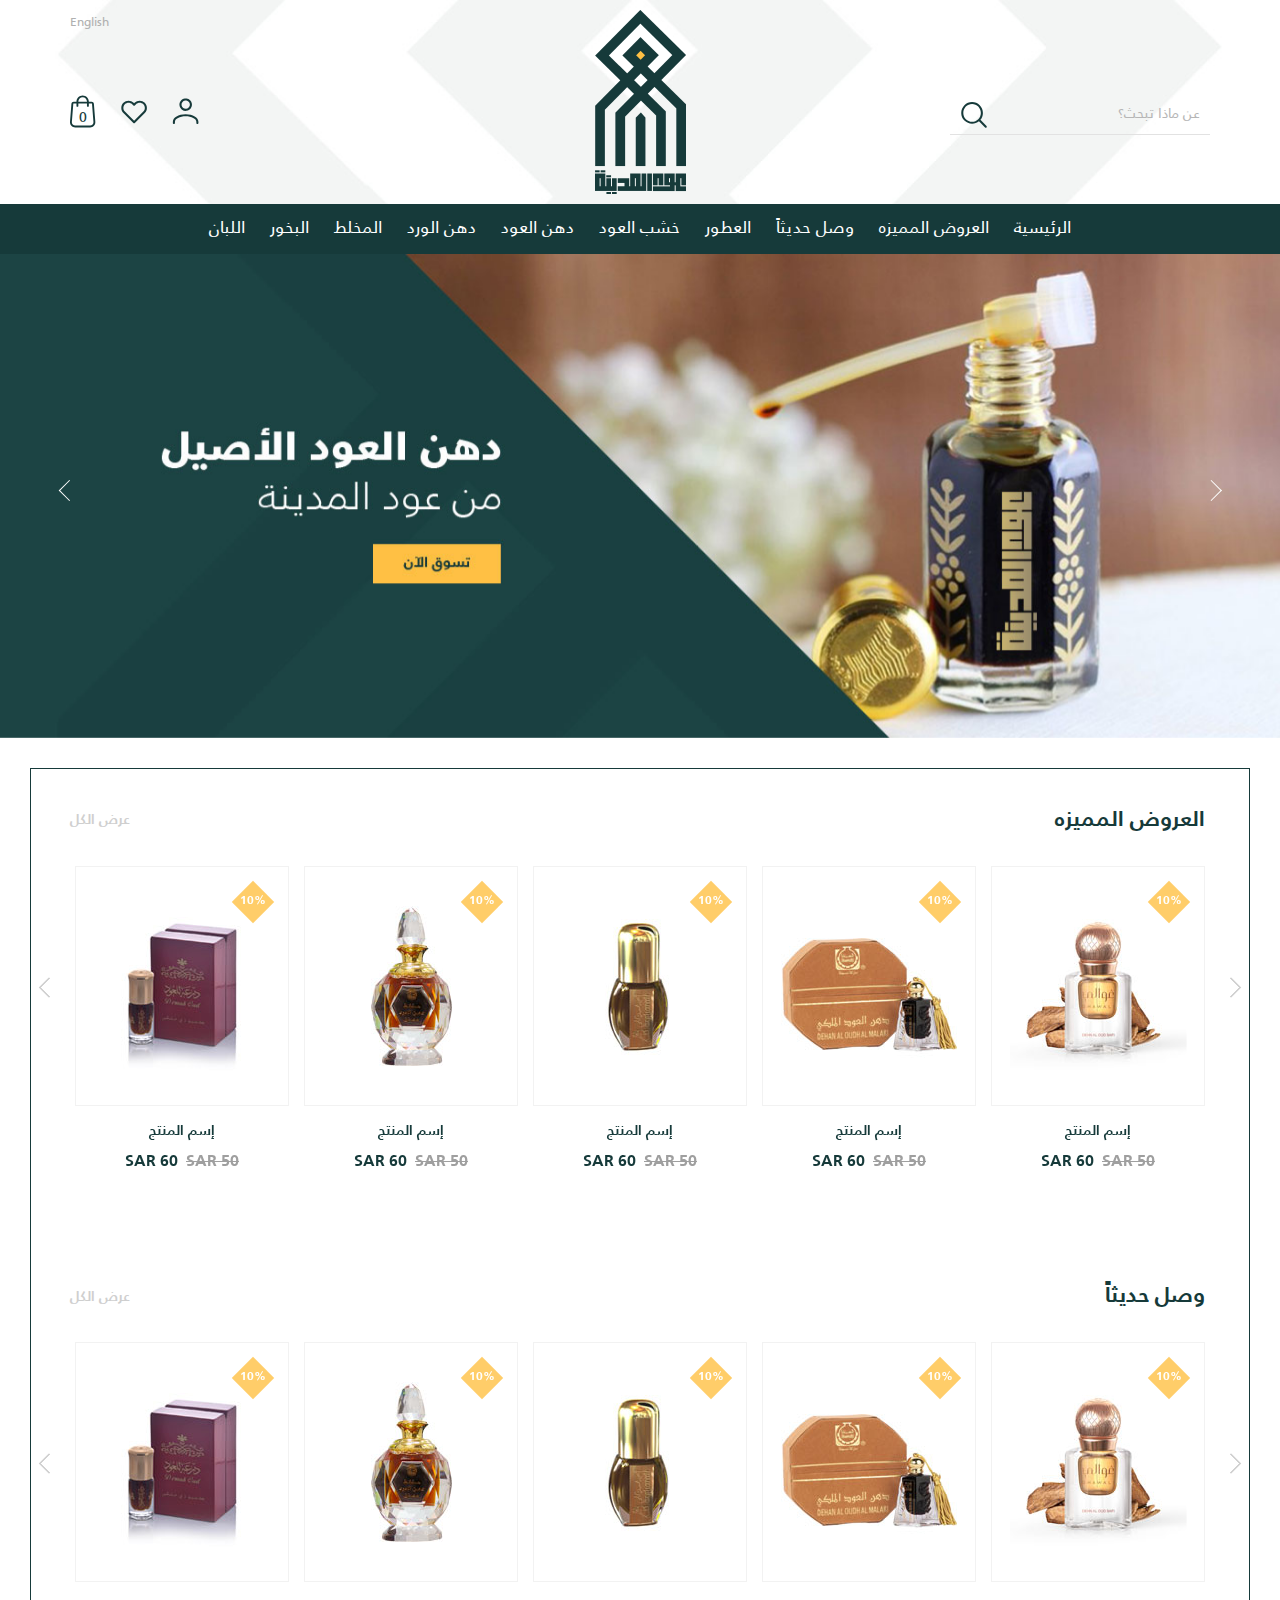
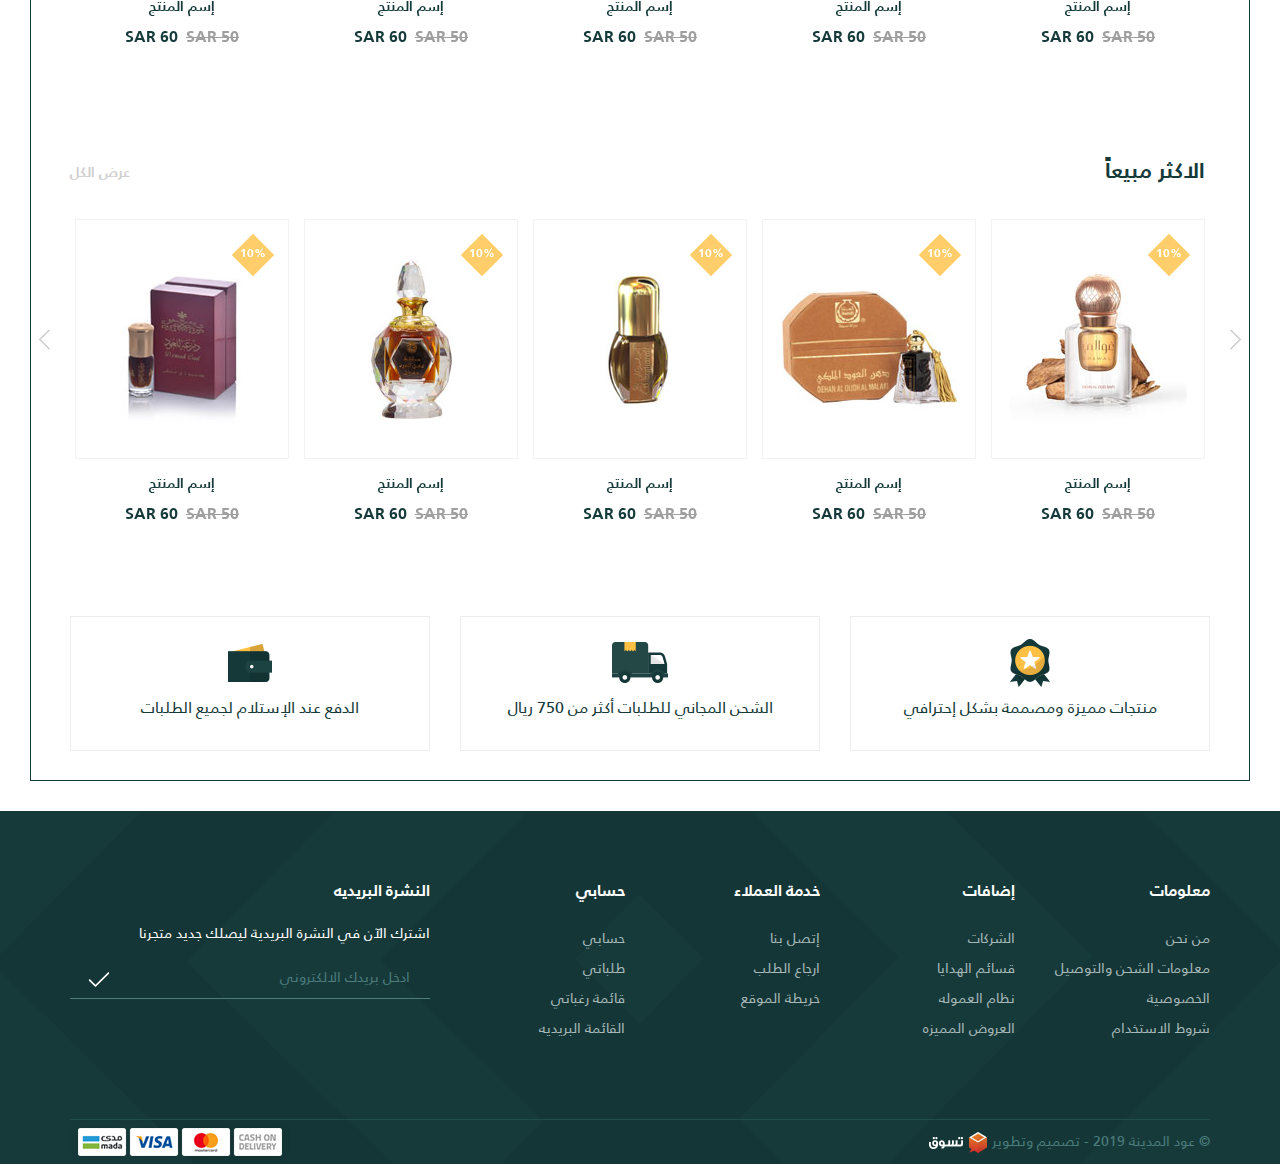
<file: index.html>
<!DOCTYPE html>
<html lang="en">
  <head>
    <meta charset="UTF-8"/>
    <meta name="viewport" content="width=device-width, initial-scale=1.0"/>
    <meta http-equiv="X-UA-Compatible" content="ie=edge"/>
    <title>إسم الموقع</title>
    <link rel="stylesheet" href="css/bootstrap3.min.css"/>
    <link rel="stylesheet" href="css/bootstrap3-rtl.min.css"/>
    <link rel="stylesheet" href="css/all.min.css"/>
    <link rel="stylesheet" href="css/owl.carousel.min.css"/>
    <link rel="stylesheet" href="css/home.css"/>
  </head>
  <body>
    <!-- Mob Nav-->
    <div class="menuTriger"><i class="fas fa-bars"></i></div>
    <div class="navover"></div>
    <div class="sideNav">
      <div class="options">
        <div class="lang"><a href="index-en.html">English</a></div>
        <div class="close1"><i class="fas fa-times-circle"></i></div>
      </div>
      <ul class="res">
        <li><a href="#">الرئيسية</a></li>
        <li><a href="#">العروض المميزه</a></li>
        <li><a href="#">وصل حديثاً</a></li>
        <li><a href="#">العطور</a></li>
        <li><a href="#">خشب العود</a></li>
        <li><a href="#">دهن العود</a></li>
        <li><a href="#">دهن الورد</a></li>
        <li><a href="#">المخلط</a></li>
        <li><a href="#">البخور</a></li>
        <li><a href="#">اللبان</a></li>
      </ul>
    </div>
    <!-- Mob Nav-->
    <!-- Head-->
    <div class="head">
      <div class="container">
        <div class="up">                   <a class="lang" href="index-en.html">English</a></div>
        <div class="content">                   
          <div class="search">
            <div class="bar"><span></span><span></span></div>
            <input type="text" placeholder="عن ماذا تبحث؟"/>
            <button>
              <svg xmlns="http://www.w3.org/2000/svg" xlink="http://www.w3.org/1999/xlink" width="26px" height="26px">
                <path fill-rule="evenodd" fill="rgb(0, 0, 0)" d="M25.527,25.435 C25.325,25.638 25.061,25.739 24.796,25.739 C24.532,25.739 24.267,25.638 24.065,25.435 L17.968,19.306 C16.031,20.919 13.619,21.798 11.072,21.798 C8.177,21.798 5.455,20.665 3.409,18.607 C1.362,16.550 0.235,13.815 0.235,10.905 C0.235,7.995 1.362,5.260 3.409,3.203 C5.455,1.145 8.177,0.012 11.072,0.012 C13.966,0.012 16.688,1.145 18.735,3.203 C20.782,5.260 21.909,7.995 21.909,10.905 C21.909,13.465 21.034,15.890 19.430,17.837 L25.527,23.965 C25.931,24.371 25.931,25.029 25.527,25.435 ZM11.072,2.091 C6.236,2.091 2.302,6.045 2.302,10.905 C2.302,15.765 6.236,19.719 11.072,19.719 C13.487,19.719 15.676,18.733 17.264,17.140 C17.266,17.138 17.266,17.135 17.268,17.133 C17.270,17.131 17.273,17.131 17.275,17.129 C18.859,15.534 19.841,13.332 19.841,10.905 C19.841,6.045 15.907,2.091 11.072,2.091 Z"></path>
              </svg>
            </button>
          </div>
          <div class="logo"><a class="lg-logo" href="#"><img class="img-responsive" src="images/logo.png" alt=""/></a></div>
          <div class="overlay"></div>
          <div class="menu">
            <div class="user"><a href="#">
                <svg xmlns="http://www.w3.org/2000/svg" xlink="http://www.w3.org/1999/xlink" width="27px" height="27px">
                  <path fill-rule="evenodd" fill="rgb(180, 107, 147)" d="M25.383,26.022 C24.812,26.022 24.349,25.559 24.349,24.989 L24.349,23.686 C24.349,20.714 19.447,18.203 13.644,18.203 C7.841,18.203 2.939,20.714 2.939,23.686 L2.939,24.989 C2.939,25.559 2.476,26.022 1.904,26.022 C1.333,26.022 0.870,25.559 0.870,24.989 L0.870,23.686 C0.870,19.453 6.481,16.137 13.644,16.137 C20.807,16.137 26.417,19.453 26.417,23.686 L26.417,24.989 C26.417,25.559 25.955,26.022 25.383,26.022 ZM14.617,12.868 C14.306,12.914 13.996,12.937 13.687,12.937 C12.356,12.937 11.065,12.513 9.976,11.706 C8.635,10.712 7.761,9.256 7.516,7.606 C7.010,4.200 9.373,1.017 12.783,0.512 C13.392,0.422 14.009,0.422 14.617,0.512 C15.954,0.710 17.165,1.319 18.121,2.274 C19.076,3.228 19.686,4.439 19.884,5.774 C20.390,9.180 18.027,12.363 14.617,12.868 ZM17.838,6.077 C17.566,4.243 16.150,2.828 14.314,2.556 C14.111,2.526 13.905,2.511 13.700,2.511 C13.495,2.511 13.290,2.526 13.087,2.556 C10.805,2.894 9.224,5.023 9.562,7.303 C9.726,8.407 10.311,9.381 11.208,10.047 C12.106,10.711 13.209,10.987 14.314,10.823 C16.596,10.486 18.177,8.356 17.838,6.077 Z"></path>
                </svg>
                <div class="drop">
                  <ul class="res">
                    <li><a href="#">تسجيل دخول</a></li>
                    <li><a href="#">تسجيل جديد</a></li>
                  </ul>
                </div></a></div>
            <div class="heart"><a href="#">
                <svg xmlns="http://www.w3.org/2000/svg" xlink="http://www.w3.org/1999/xlink" width="26px" height="24px">
                  <path fill-rule="evenodd" fill="rgb(83, 25, 88)" d="M23.785,13.057 L13.835,23.011 C13.641,23.205 13.378,23.314 13.104,23.314 C12.830,23.314 12.567,23.205 12.373,23.011 L2.423,13.057 C1.058,11.691 0.306,9.876 0.306,7.945 C0.306,6.014 1.058,4.199 2.423,2.834 C3.787,1.468 5.602,0.716 7.532,0.716 C9.462,0.716 11.277,1.468 12.642,2.834 L13.104,3.296 L13.566,2.834 C13.566,2.833 13.567,2.833 13.567,2.832 C13.567,2.832 13.568,2.832 13.568,2.831 C16.386,0.014 20.969,0.015 23.785,2.834 C23.786,2.835 23.788,2.836 23.789,2.838 C26.603,5.656 26.602,10.240 23.785,13.057 ZM22.325,4.298 C22.324,4.297 22.322,4.296 22.321,4.294 C20.310,2.284 17.040,2.284 15.030,4.294 C15.029,4.295 15.029,4.296 15.028,4.296 C15.028,4.296 15.028,4.297 15.028,4.297 L13.835,5.490 C13.431,5.894 12.776,5.894 12.373,5.490 L11.180,4.297 C10.174,3.291 8.853,2.788 7.532,2.788 C6.211,2.788 4.890,3.291 3.885,4.297 C2.911,5.271 2.374,6.567 2.374,7.945 C2.374,9.324 2.911,10.619 3.885,11.594 L13.104,20.817 L22.323,11.594 C24.334,9.583 24.335,6.310 22.325,4.298 ZM23.785,2.834 L23.785,2.834 L23.785,2.834 L23.785,2.834 Z"></path>
                </svg></a></div>
            <div class="cart"><a href="#"><span class="num">0</span>
                <svg xmlns="http://www.w3.org/2000/svg" xlink="http://www.w3.org/1999/xlink" width="26px" height="33px">
                  <path fill-rule="evenodd" fill="rgb(0, 0, 0)" d="M25.317,26.800 L23.889,8.778 C23.800,7.617 22.819,6.707 21.657,6.707 L18.836,6.707 L18.836,6.580 C18.836,3.167 16.063,0.389 12.654,0.389 C9.246,0.389 6.473,3.167 6.473,6.580 L6.473,6.707 L3.652,6.707 C2.490,6.707 1.509,7.617 1.420,8.775 L-0.008,26.803 C-0.119,28.246 0.381,29.683 1.363,30.745 C2.346,31.807 3.738,32.416 5.183,32.416 L20.125,32.416 C21.571,32.416 22.963,31.807 23.945,30.745 C24.928,29.683 25.428,28.246 25.317,26.800 ZM8.346,6.580 C8.346,4.201 10.279,2.265 12.654,2.265 C15.030,2.265 16.963,4.201 16.963,6.580 L16.963,6.707 L8.346,6.707 L8.346,6.580 ZM22.571,29.470 C21.933,30.160 21.064,30.540 20.125,30.540 L5.183,30.540 C4.244,30.540 3.376,30.160 2.738,29.470 C2.100,28.780 1.788,27.884 1.859,26.949 L3.288,8.921 C3.302,8.732 3.462,8.583 3.652,8.583 L6.473,8.583 L6.473,10.894 C6.473,11.411 6.892,11.831 7.410,11.831 C7.927,11.831 8.346,11.411 8.346,10.894 L8.346,8.583 L16.963,8.583 L16.963,10.894 C16.963,11.411 17.382,11.831 17.899,11.831 C18.416,11.831 18.836,11.411 18.836,10.894 L18.836,8.583 L21.657,8.583 C21.846,8.583 22.007,8.732 22.021,8.924 L23.449,26.946 C23.521,27.884 23.209,28.780 22.571,29.470 Z"></path>
                </svg></a></div>
            <div class="searBtn">
              <svg xmlns="http://www.w3.org/2000/svg" xlink="http://www.w3.org/1999/xlink" width="26px" height="26px">
                <path fill-rule="evenodd" fill="rgb(32, 32, 32)" d="M25.496,25.497 C25.294,25.699 25.030,25.800 24.765,25.800 C24.500,25.800 24.236,25.699 24.034,25.497 L17.936,19.399 C15.998,21.003 13.586,21.878 11.039,21.878 C8.144,21.878 5.422,20.750 3.375,18.703 C1.327,16.656 0.200,13.934 0.200,11.039 C0.200,8.144 1.327,5.422 3.375,3.374 C5.422,1.327 8.143,0.200 11.039,0.200 C13.934,0.200 16.655,1.327 18.703,3.374 C20.750,5.422 21.877,8.144 21.877,11.039 C21.877,13.586 21.003,15.999 19.398,17.936 L25.496,24.034 C25.900,24.438 25.900,25.093 25.496,25.497 ZM11.039,2.268 C6.203,2.268 2.268,6.202 2.268,11.039 C2.268,15.875 6.202,19.810 11.039,19.810 C13.454,19.810 15.644,18.828 17.231,17.243 C17.233,17.241 17.234,17.238 17.236,17.236 C17.238,17.234 17.241,17.234 17.243,17.232 C18.827,15.644 19.809,13.454 19.809,11.039 C19.809,6.202 15.875,2.268 11.039,2.268 Z"></path>
              </svg>
            </div>
          </div>
        </div>
      </div>
    </div>
    <!-- Head-->
    <!-- Navbar-->
    <div class="navBar">
      <ul class="res">
        <li><a href="#">الرئيسية</a></li>
        <li><a href="#">العروض المميزه</a></li>
        <li><a href="#">وصل حديثاً</a></li>
        <li><a href="#">العطور</a></li>
        <li><a href="#">خشب العود</a></li>
        <li><a href="#">دهن العود</a></li>
        <li><a href="#">دهن الورد</a></li>
        <li><a href="#">المخلط</a></li>
        <li><a href="#">البخور</a></li>
        <li><a href="#">اللبان</a></li>
      </ul>
    </div>
    <!-- Navbar-->
    <!-- Main Slider-->
    <div class="main-slider">
      <div class="owl-carousel owl-theme">
        <div class="item"><a href="#"><img class="img-responsive" src="images/slider.jpg" alt=""/></a></div>
        <div class="item"><a href="#"><img class="img-responsive" src="images/slider.jpg" alt=""/></a></div>
        <div class="item"><a href="#"><img class="img-responsive" src="images/slider.jpg" alt=""/></a></div>
      </div>
    </div>
    <!-- Main Slider-->
    <!-- Sliders-->
    <div class="sliders">
      <!-- Featured Offers-->
      <div class="disc custom">
        <div class="container">
          <div class="disc-head">
            <p>العروض المميزه</p><a href="#">عرض الكل</a>
          </div>
          <div class="owl-carousel owl-theme">
            <div class="item product">
              <div class="pic">
                <div class="top"><span>10%</span></div><a href="#"><img class="img-responsive" src="images/product1.jpg" alt=""/></a>
              </div>
              <div class="detail"><a href="#">
                  <p class="pro-title">إسم المنتج</p></a><span class="discount">50 SAR</span><span class="price">60 SAR</span></div>
            </div>
            <div class="item product">
              <div class="pic">
                <div class="top"><span>10%</span></div><a href="#"><img class="img-responsive" src="images/product2.jpg" alt=""/></a>
              </div>
              <div class="detail"><a href="#">
                  <p class="pro-title">إسم المنتج</p></a><span class="discount">50 SAR</span><span class="price">60 SAR</span></div>
            </div>
            <div class="item product">
              <div class="pic">
                <div class="top"><span>10%</span></div><a href="#"><img class="img-responsive" src="images/product3.jpg" alt=""/></a>
              </div>
              <div class="detail"><a href="#">
                  <p class="pro-title">إسم المنتج</p></a><span class="discount">50 SAR</span><span class="price">60 SAR</span></div>
            </div>
            <div class="item product">
              <div class="pic">
                <div class="top"><span>10%</span></div><a href="#"><img class="img-responsive" src="images/product4.jpg" alt=""/></a>
              </div>
              <div class="detail"><a href="#">
                  <p class="pro-title">إسم المنتج</p></a><span class="discount">50 SAR</span><span class="price">60 SAR</span></div>
            </div>
            <div class="item product">
              <div class="pic">
                <div class="top"><span>10%</span></div><a href="#"><img class="img-responsive" src="images/product5.jpg" alt=""/></a>
              </div>
              <div class="detail"><a href="#">
                  <p class="pro-title">إسم المنتج</p></a><span class="discount">50 SAR</span><span class="price">60 SAR</span></div>
            </div>
          </div>
        </div>
      </div>
      <!-- Featured Offers-->
      <!-- Recently Arrived-->
      <div class="disc custom">
        <div class="container">
          <div class="disc-head">
            <p>وصل حديثاً</p><a href="#">عرض الكل</a>
          </div>
          <div class="owl-carousel owl-theme">
            <div class="item product">
              <div class="pic">
                <div class="top"><span>10%</span></div><a href="#"><img class="img-responsive" src="images/product1.jpg" alt=""/></a>
              </div>
              <div class="detail"><a href="#">
                  <p class="pro-title">إسم المنتج</p></a><span class="discount">50 SAR</span><span class="price">60 SAR</span></div>
            </div>
            <div class="item product">
              <div class="pic">
                <div class="top"><span>10%</span></div><a href="#"><img class="img-responsive" src="images/product2.jpg" alt=""/></a>
              </div>
              <div class="detail"><a href="#">
                  <p class="pro-title">إسم المنتج</p></a><span class="discount">50 SAR</span><span class="price">60 SAR</span></div>
            </div>
            <div class="item product">
              <div class="pic">
                <div class="top"><span>10%</span></div><a href="#"><img class="img-responsive" src="images/product3.jpg" alt=""/></a>
              </div>
              <div class="detail"><a href="#">
                  <p class="pro-title">إسم المنتج</p></a><span class="discount">50 SAR</span><span class="price">60 SAR</span></div>
            </div>
            <div class="item product">
              <div class="pic">
                <div class="top"><span>10%</span></div><a href="#"><img class="img-responsive" src="images/product4.jpg" alt=""/></a>
              </div>
              <div class="detail"><a href="#">
                  <p class="pro-title">إسم المنتج</p></a><span class="discount">50 SAR</span><span class="price">60 SAR</span></div>
            </div>
            <div class="item product">
              <div class="pic">
                <div class="top"><span>10%</span></div><a href="#"><img class="img-responsive" src="images/product5.jpg" alt=""/></a>
              </div>
              <div class="detail"><a href="#">
                  <p class="pro-title">إسم المنتج</p></a><span class="discount">50 SAR</span><span class="price">60 SAR</span></div>
            </div>
          </div>
        </div>
      </div>
      <!-- Recently Arrived-->
      <!-- Best Seller-->
      <div class="disc custom">
        <div class="container">
          <div class="disc-head">
            <p>الاكثر مبيعاً</p><a href="#">عرض الكل</a>
          </div>
          <div class="owl-carousel owl-theme">
            <div class="item product">
              <div class="pic">
                <div class="top"><span>10%</span></div><a href="#"><img class="img-responsive" src="images/product1.jpg" alt=""/></a>
              </div>
              <div class="detail"><a href="#">
                  <p class="pro-title">إسم المنتج</p></a><span class="discount">50 SAR</span><span class="price">60 SAR</span></div>
            </div>
            <div class="item product">
              <div class="pic">
                <div class="top"><span>10%</span></div><a href="#"><img class="img-responsive" src="images/product2.jpg" alt=""/></a>
              </div>
              <div class="detail"><a href="#">
                  <p class="pro-title">إسم المنتج</p></a><span class="discount">50 SAR</span><span class="price">60 SAR</span></div>
            </div>
            <div class="item product">
              <div class="pic">
                <div class="top"><span>10%</span></div><a href="#"><img class="img-responsive" src="images/product3.jpg" alt=""/></a>
              </div>
              <div class="detail"><a href="#">
                  <p class="pro-title">إسم المنتج</p></a><span class="discount">50 SAR</span><span class="price">60 SAR</span></div>
            </div>
            <div class="item product">
              <div class="pic">
                <div class="top"><span>10%</span></div><a href="#"><img class="img-responsive" src="images/product4.jpg" alt=""/></a>
              </div>
              <div class="detail"><a href="#">
                  <p class="pro-title">إسم المنتج</p></a><span class="discount">50 SAR</span><span class="price">60 SAR</span></div>
            </div>
            <div class="item product">
              <div class="pic">
                <div class="top"><span>10%</span></div><a href="#"><img class="img-responsive" src="images/product5.jpg" alt=""/></a>
              </div>
              <div class="detail"><a href="#">
                  <p class="pro-title">إسم المنتج</p></a><span class="discount">50 SAR</span><span class="price">60 SAR</span></div>
            </div>
          </div>
        </div>
      </div>
      <!-- Best Seller-->
      <!-- Boxes-->
      <div class="boxes"> 
        <div class="container">
          <div class="row">
            <div class="col-md-4">
              <div class="box">
                <div class="pic"><img class="img-responsive" src="images/feature1.png" alt=""/></div>
                <p>منتجات مميزة ومصممة بشكل إحترافي</p>
              </div>
            </div>
            <div class="col-md-4">
              <div class="box">
                <div class="pic"><img class="img-responsive" src="images/feature2.png" alt=""/></div>
                <p>الشحن المجاني للطلبات أكثر من 750 ريال</p>
              </div>
            </div>
            <div class="col-md-4">
              <div class="box">
                <div class="pic"><img class="img-responsive" src="images/feature3.png" alt=""/></div>
                <p>الدفع عند الإستلام لجميع الطلبات</p>
              </div>
            </div>
          </div>
        </div>
      </div>
      <!-- Boxes-->
    </div>
    <!-- Sliders-->
    <!-- Footer-->
    <footer>
      <div class="container">
        <div class="row">
          <div class="col-lg-8">
            <div class="row">
              <div class="col-md-3">
                <div class="foot-links">
                  <button type="button" data-target="#dem">معلومات</button>
                  <div class="collapse" id="dem">
                    <ul class="res">
                      <li><a href="#">من نحن</a></li>
                      <li><a href="#">معلومات الشحن والتوصيل</a></li>
                      <li><a href="#">الخصوصية</a></li>
                      <li><a href="#">شروط الاستخدام</a></li>
                    </ul>
                  </div>
                </div>
              </div>
              <div class="col-md-3">
                <div class="foot-links">
                  <button type="button" data-target="#dem1">إضافات</button>
                  <div class="collapse" id="dem1">
                    <ul class="res">
                      <li><a href="#">الشركات</a></li>
                      <li><a href="#">قسائم الهدايا</a></li>
                      <li><a href="#">نظام العموله</a></li>
                      <li><a href="#">العروض المميزه</a></li>
                    </ul>
                  </div>
                </div>
              </div>
              <div class="col-md-3">
                <div class="foot-links">
                  <button type="button" data-target="#dem2">خدمة العملاء</button>
                  <div class="collapse" id="dem2">
                    <ul class="res">
                      <li><a href="#">إتصل بنا</a></li>
                      <li><a href="#">ارجاع الطلب</a></li>
                      <li><a href="#">خريطة الموقع</a></li>
                    </ul>
                  </div>
                </div>
              </div>
              <div class="col-md-3">
                <div class="foot-links">
                  <button type="button" data-target="#dem3">حسابي</button>
                  <div class="collapse" id="dem3">
                    <ul class="res">
                      <li><a href="#">حسابي</a></li>
                      <li><a href="#">طلباتي</a></li>
                      <li><a href="#">قائمة رغباتي</a></li>
                      <li><a href="#">القائمة البريديه</a></li>
                    </ul>
                  </div>
                </div>
              </div>
            </div>
          </div>
          <div class="col-lg-4">
            <div class="newsletter">
              <p>النشرة البريديه</p><span>اشترك الآن في النشرة البريدية ليصلك جديد متجرنا</span>
              <div class="frm">
                <input type="text" placeholder="ادخل بريدك الالكتروني"/>
                <button>
                  <svg xmlns="http://www.w3.org/2000/svg" xlink="http://www.w3.org/1999/xlink" width="22px" height="15px">
                    <path fill-rule="evenodd" fill="rgb(255, 255, 255)" d="M21.015,0.458 C20.692,0.134 20.168,0.134 19.845,0.458 L7.489,12.817 L2.191,7.518 C1.868,7.195 1.344,7.195 1.021,7.518 C0.698,7.842 0.698,8.365 1.021,8.688 L6.904,14.572 C7.065,14.734 7.277,14.815 7.489,14.815 C7.700,14.815 7.912,14.734 8.074,14.572 L21.015,1.628 C21.338,1.305 21.338,0.781 21.015,0.458 Z"></path>
                  </svg>
                </button>
              </div>
            </div>
          </div>
          <div class="col-xs-12">
            <div class="end">
              <div class="content">
                <p>© عود المدينة 2019 - <a href="#">تصميم وتطوير<img src="images/tasawk.png" alt=""/></a></p>
                <div class="payment"><a href="#"><img class="img-responsive" src="images/pay.png" alt=""/></a></div>
              </div>
            </div>
          </div>
        </div>
      </div>
    </footer>
    <!-- Footer-->
    <script src="js/jquery.min.js"></script>
    <script src="js/bootstrap.min.js"></script>
    <script src="js/owl.carousel.min.js"></script>
    <script src="js/main.js"></script>
  </body>
</html>
</file>
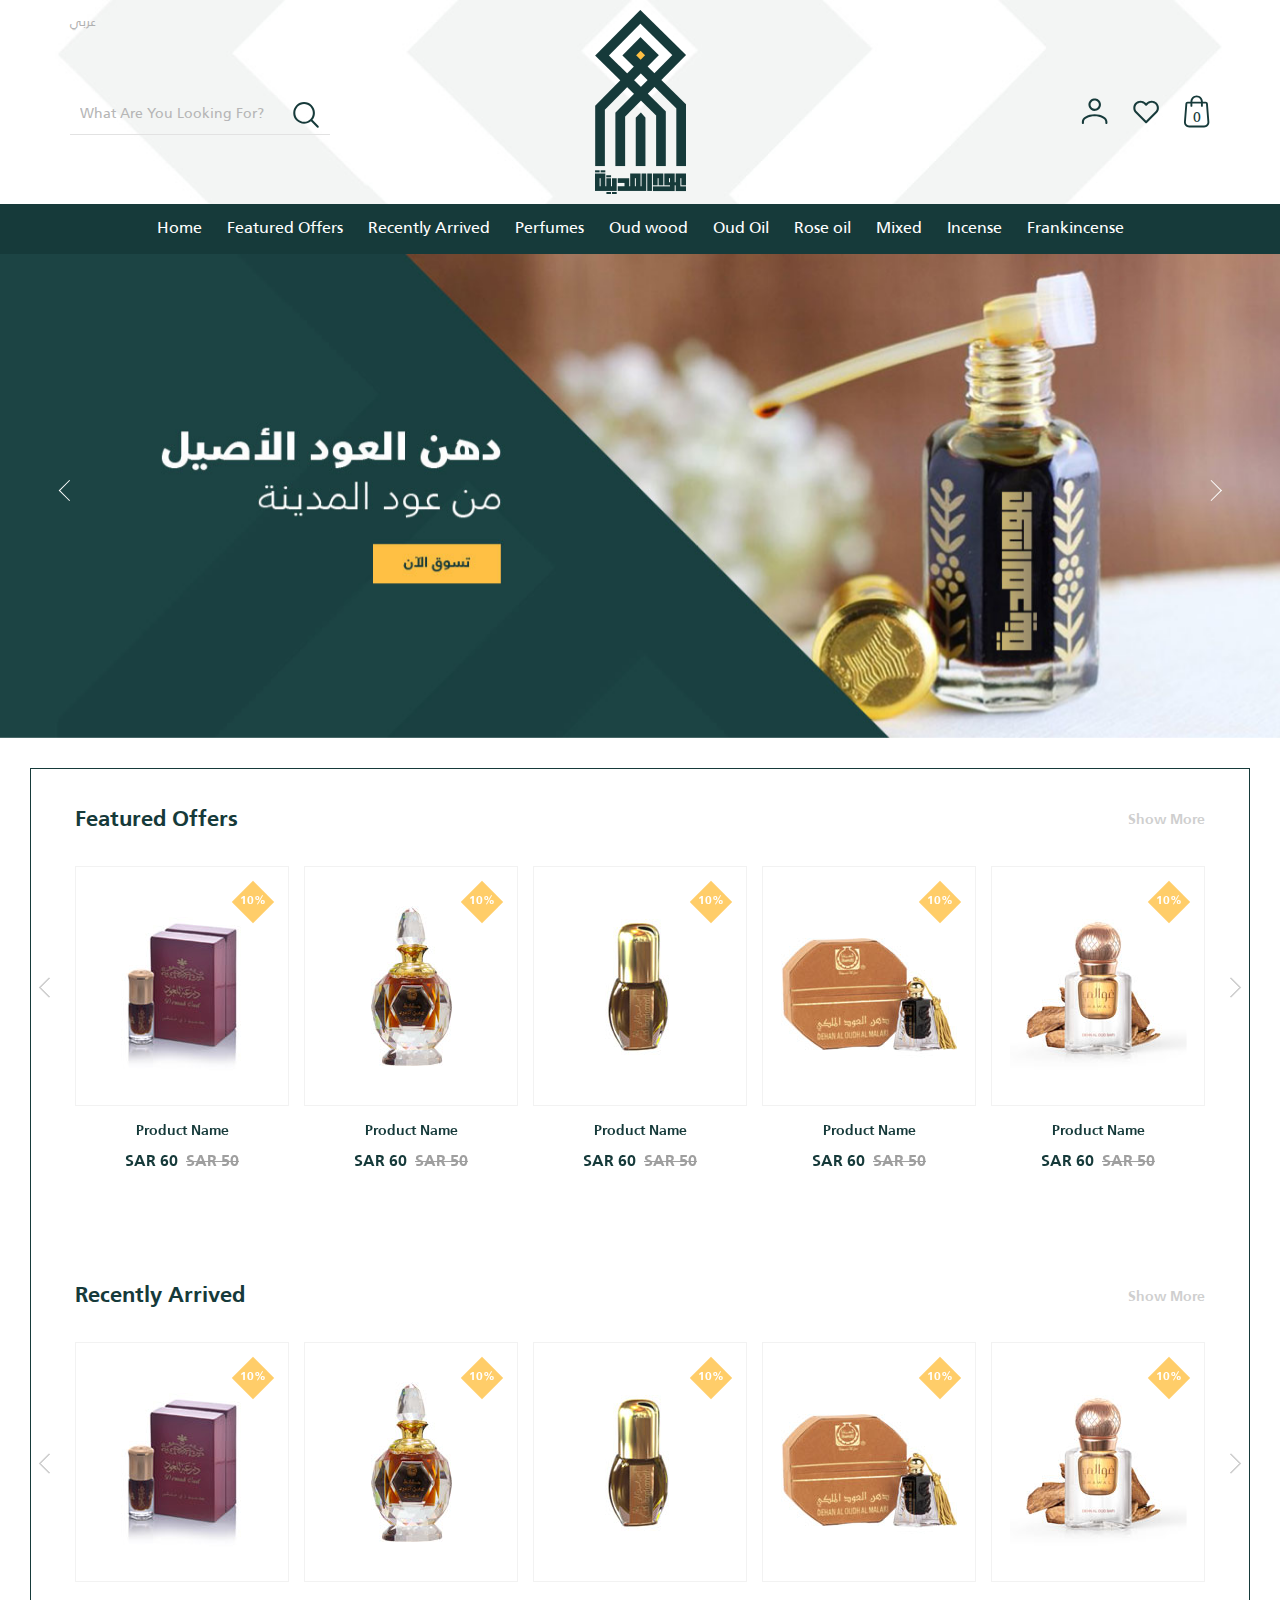
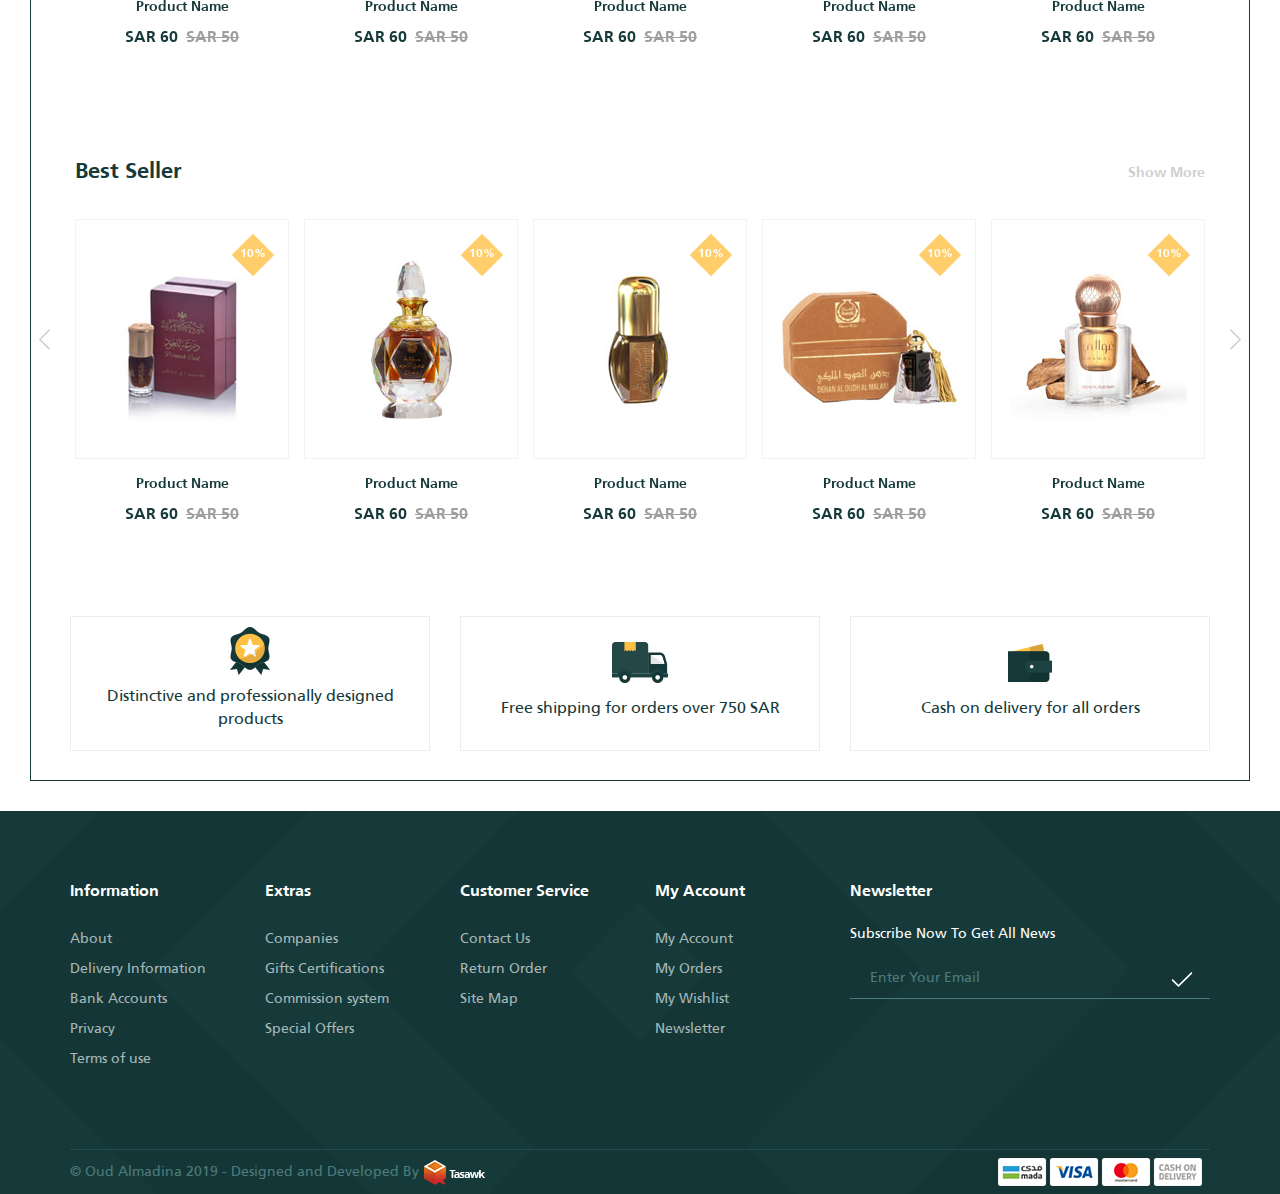
<file: index-en.html>
<!DOCTYPE html>
<html lang="en">
  <head>
    <meta charset="UTF-8"/>
    <meta name="viewport" content="width=device-width, initial-scale=1.0"/>
    <meta http-equiv="X-UA-Compatible" content="ie=edge"/>
    <title>Site Name</title>
    <link rel="stylesheet" href="css/bootstrap3.min.css"/>
    <link rel="stylesheet" href="css/all.min.css"/>
    <link rel="stylesheet" href="css/owl.carousel.min.css"/>
    <link rel="stylesheet" href="css/home.css"/>
    <link rel="stylesheet" href="css/style-en.css"/>
  </head>
  <body>
    <!-- Mob Nav-->
    <div class="menuTriger"><i class="fas fa-bars"></i></div>
    <div class="navover"></div>
    <div class="sideNav">
      <div class="options">
        <div class="lang"><a href="index.html">عربي</a></div>
        <div class="close1"><i class="fas fa-times-circle"></i></div>
      </div>
      <ul class="res">
        <li><a href="#">Home</a></li>
        <li><a href="#">Featured Offers</a></li>
        <li><a href="#">Recently Arrived</a></li>
        <li><a href="#">Perfumes</a></li>
        <li><a href="#">Oud wood</a></li>
        <li><a href="#">Oud Oil</a></li>
        <li><a href="#">Rose oil</a></li>
        <li><a href="#">Mixed</a></li>
        <li><a href="#">Incense</a></li>
        <li><a href="#">Frankincense</a></li>
      </ul>
    </div>
    <!-- Mob Nav-->
    <!-- Head-->
    <div class="head">
      <div class="container">
        <div class="up">                   <a class="lang" href="index.html">عربي</a></div>
        <div class="content">                   
          <div class="search">
            <div class="bar"><span></span><span></span></div>
            <input type="text" placeholder="What Are You Looking For?"/>
            <button>
              <svg xmlns="http://www.w3.org/2000/svg" xlink="http://www.w3.org/1999/xlink" width="26px" height="26px">
                <path fill-rule="evenodd" fill="rgb(0, 0, 0)" d="M25.527,25.435 C25.325,25.638 25.061,25.739 24.796,25.739 C24.532,25.739 24.267,25.638 24.065,25.435 L17.968,19.306 C16.031,20.919 13.619,21.798 11.072,21.798 C8.177,21.798 5.455,20.665 3.409,18.607 C1.362,16.550 0.235,13.815 0.235,10.905 C0.235,7.995 1.362,5.260 3.409,3.203 C5.455,1.145 8.177,0.012 11.072,0.012 C13.966,0.012 16.688,1.145 18.735,3.203 C20.782,5.260 21.909,7.995 21.909,10.905 C21.909,13.465 21.034,15.890 19.430,17.837 L25.527,23.965 C25.931,24.371 25.931,25.029 25.527,25.435 ZM11.072,2.091 C6.236,2.091 2.302,6.045 2.302,10.905 C2.302,15.765 6.236,19.719 11.072,19.719 C13.487,19.719 15.676,18.733 17.264,17.140 C17.266,17.138 17.266,17.135 17.268,17.133 C17.270,17.131 17.273,17.131 17.275,17.129 C18.859,15.534 19.841,13.332 19.841,10.905 C19.841,6.045 15.907,2.091 11.072,2.091 Z"></path>
              </svg>
            </button>
          </div>
          <div class="logo"><a class="lg-logo" href="#"><img class="img-responsive" src="images/logo.png" alt=""/></a></div>
          <div class="overlay"></div>
          <div class="menu">
            <div class="user"><a href="#">
                <svg xmlns="http://www.w3.org/2000/svg" xlink="http://www.w3.org/1999/xlink" width="27px" height="27px">
                  <path fill-rule="evenodd" fill="rgb(180, 107, 147)" d="M25.383,26.022 C24.812,26.022 24.349,25.559 24.349,24.989 L24.349,23.686 C24.349,20.714 19.447,18.203 13.644,18.203 C7.841,18.203 2.939,20.714 2.939,23.686 L2.939,24.989 C2.939,25.559 2.476,26.022 1.904,26.022 C1.333,26.022 0.870,25.559 0.870,24.989 L0.870,23.686 C0.870,19.453 6.481,16.137 13.644,16.137 C20.807,16.137 26.417,19.453 26.417,23.686 L26.417,24.989 C26.417,25.559 25.955,26.022 25.383,26.022 ZM14.617,12.868 C14.306,12.914 13.996,12.937 13.687,12.937 C12.356,12.937 11.065,12.513 9.976,11.706 C8.635,10.712 7.761,9.256 7.516,7.606 C7.010,4.200 9.373,1.017 12.783,0.512 C13.392,0.422 14.009,0.422 14.617,0.512 C15.954,0.710 17.165,1.319 18.121,2.274 C19.076,3.228 19.686,4.439 19.884,5.774 C20.390,9.180 18.027,12.363 14.617,12.868 ZM17.838,6.077 C17.566,4.243 16.150,2.828 14.314,2.556 C14.111,2.526 13.905,2.511 13.700,2.511 C13.495,2.511 13.290,2.526 13.087,2.556 C10.805,2.894 9.224,5.023 9.562,7.303 C9.726,8.407 10.311,9.381 11.208,10.047 C12.106,10.711 13.209,10.987 14.314,10.823 C16.596,10.486 18.177,8.356 17.838,6.077 Z"></path>
                </svg>
                <div class="drop">
                  <ul class="res">
                    <li><a href="#">Login</a></li>
                    <li><a href="#">Register</a></li>
                  </ul>
                </div></a></div>
            <div class="heart"><a href="#">
                <svg xmlns="http://www.w3.org/2000/svg" xlink="http://www.w3.org/1999/xlink" width="26px" height="24px">
                  <path fill-rule="evenodd" fill="rgb(83, 25, 88)" d="M23.785,13.057 L13.835,23.011 C13.641,23.205 13.378,23.314 13.104,23.314 C12.830,23.314 12.567,23.205 12.373,23.011 L2.423,13.057 C1.058,11.691 0.306,9.876 0.306,7.945 C0.306,6.014 1.058,4.199 2.423,2.834 C3.787,1.468 5.602,0.716 7.532,0.716 C9.462,0.716 11.277,1.468 12.642,2.834 L13.104,3.296 L13.566,2.834 C13.566,2.833 13.567,2.833 13.567,2.832 C13.567,2.832 13.568,2.832 13.568,2.831 C16.386,0.014 20.969,0.015 23.785,2.834 C23.786,2.835 23.788,2.836 23.789,2.838 C26.603,5.656 26.602,10.240 23.785,13.057 ZM22.325,4.298 C22.324,4.297 22.322,4.296 22.321,4.294 C20.310,2.284 17.040,2.284 15.030,4.294 C15.029,4.295 15.029,4.296 15.028,4.296 C15.028,4.296 15.028,4.297 15.028,4.297 L13.835,5.490 C13.431,5.894 12.776,5.894 12.373,5.490 L11.180,4.297 C10.174,3.291 8.853,2.788 7.532,2.788 C6.211,2.788 4.890,3.291 3.885,4.297 C2.911,5.271 2.374,6.567 2.374,7.945 C2.374,9.324 2.911,10.619 3.885,11.594 L13.104,20.817 L22.323,11.594 C24.334,9.583 24.335,6.310 22.325,4.298 ZM23.785,2.834 L23.785,2.834 L23.785,2.834 L23.785,2.834 Z"></path>
                </svg></a></div>
            <div class="cart"><a href="#"><span class="num">0</span>
                <svg xmlns="http://www.w3.org/2000/svg" xlink="http://www.w3.org/1999/xlink" width="26px" height="33px">
                  <path fill-rule="evenodd" fill="rgb(0, 0, 0)" d="M25.317,26.800 L23.889,8.778 C23.800,7.617 22.819,6.707 21.657,6.707 L18.836,6.707 L18.836,6.580 C18.836,3.167 16.063,0.389 12.654,0.389 C9.246,0.389 6.473,3.167 6.473,6.580 L6.473,6.707 L3.652,6.707 C2.490,6.707 1.509,7.617 1.420,8.775 L-0.008,26.803 C-0.119,28.246 0.381,29.683 1.363,30.745 C2.346,31.807 3.738,32.416 5.183,32.416 L20.125,32.416 C21.571,32.416 22.963,31.807 23.945,30.745 C24.928,29.683 25.428,28.246 25.317,26.800 ZM8.346,6.580 C8.346,4.201 10.279,2.265 12.654,2.265 C15.030,2.265 16.963,4.201 16.963,6.580 L16.963,6.707 L8.346,6.707 L8.346,6.580 ZM22.571,29.470 C21.933,30.160 21.064,30.540 20.125,30.540 L5.183,30.540 C4.244,30.540 3.376,30.160 2.738,29.470 C2.100,28.780 1.788,27.884 1.859,26.949 L3.288,8.921 C3.302,8.732 3.462,8.583 3.652,8.583 L6.473,8.583 L6.473,10.894 C6.473,11.411 6.892,11.831 7.410,11.831 C7.927,11.831 8.346,11.411 8.346,10.894 L8.346,8.583 L16.963,8.583 L16.963,10.894 C16.963,11.411 17.382,11.831 17.899,11.831 C18.416,11.831 18.836,11.411 18.836,10.894 L18.836,8.583 L21.657,8.583 C21.846,8.583 22.007,8.732 22.021,8.924 L23.449,26.946 C23.521,27.884 23.209,28.780 22.571,29.470 Z"></path>
                </svg></a></div>
            <div class="searBtn">
              <svg xmlns="http://www.w3.org/2000/svg" xlink="http://www.w3.org/1999/xlink" width="26px" height="26px">
                <path fill-rule="evenodd" fill="rgb(32, 32, 32)" d="M25.496,25.497 C25.294,25.699 25.030,25.800 24.765,25.800 C24.500,25.800 24.236,25.699 24.034,25.497 L17.936,19.399 C15.998,21.003 13.586,21.878 11.039,21.878 C8.144,21.878 5.422,20.750 3.375,18.703 C1.327,16.656 0.200,13.934 0.200,11.039 C0.200,8.144 1.327,5.422 3.375,3.374 C5.422,1.327 8.143,0.200 11.039,0.200 C13.934,0.200 16.655,1.327 18.703,3.374 C20.750,5.422 21.877,8.144 21.877,11.039 C21.877,13.586 21.003,15.999 19.398,17.936 L25.496,24.034 C25.900,24.438 25.900,25.093 25.496,25.497 ZM11.039,2.268 C6.203,2.268 2.268,6.202 2.268,11.039 C2.268,15.875 6.202,19.810 11.039,19.810 C13.454,19.810 15.644,18.828 17.231,17.243 C17.233,17.241 17.234,17.238 17.236,17.236 C17.238,17.234 17.241,17.234 17.243,17.232 C18.827,15.644 19.809,13.454 19.809,11.039 C19.809,6.202 15.875,2.268 11.039,2.268 Z"></path>
              </svg>
            </div>
          </div>
        </div>
      </div>
    </div>
    <!-- Head-->
    <!-- Navbar-->
    <div class="navBar">
      <ul class="res">
        <li><a href="#">Home</a></li>
        <li><a href="#">Featured Offers</a></li>
        <li><a href="#">Recently Arrived</a></li>
        <li><a href="#">Perfumes</a></li>
        <li><a href="#">Oud wood</a></li>
        <li><a href="#">Oud Oil</a></li>
        <li><a href="#">Rose oil</a></li>
        <li><a href="#">Mixed</a></li>
        <li><a href="#">Incense</a></li>
        <li><a href="#">Frankincense</a></li>
      </ul>
    </div>
    <!-- Navbar-->
    <!-- Main Slider-->
    <div class="main-slider">
      <div class="owl-carousel owl-theme">
        <div class="item"><a href="#"><img class="img-responsive" src="images/slider.jpg" alt=""/></a></div>
        <div class="item"><a href="#"><img class="img-responsive" src="images/slider.jpg" alt=""/></a></div>
        <div class="item"><a href="#"><img class="img-responsive" src="images/slider.jpg" alt=""/></a></div>
      </div>
    </div>
    <!-- Main Slider-->
    <!-- Sliders-->
    <div class="sliders">
      <!-- Featured Offers-->
      <div class="disc custom">
        <div class="container">
          <div class="disc-head">
            <p>Featured Offers</p><a href="#">Show More</a>
          </div>
          <div class="owl-carousel owl-theme">
            <div class="item product">
              <div class="pic">
                <div class="top"><span>10%</span></div><a href="#"><img class="img-responsive" src="images/product1.jpg" alt=""/></a>
              </div>
              <div class="detail"><a href="#">
                  <p class="pro-title">Product Name</p></a><span class="discount">50 SAR</span><span class="price">60 SAR</span></div>
            </div>
            <div class="item product">
              <div class="pic">
                <div class="top"><span>10%</span></div><a href="#"><img class="img-responsive" src="images/product2.jpg" alt=""/></a>
              </div>
              <div class="detail"><a href="#">
                  <p class="pro-title">Product Name</p></a><span class="discount">50 SAR</span><span class="price">60 SAR</span></div>
            </div>
            <div class="item product">
              <div class="pic">
                <div class="top"><span>10%</span></div><a href="#"><img class="img-responsive" src="images/product3.jpg" alt=""/></a>
              </div>
              <div class="detail"><a href="#">
                  <p class="pro-title">Product Name</p></a><span class="discount">50 SAR</span><span class="price">60 SAR</span></div>
            </div>
            <div class="item product">
              <div class="pic">
                <div class="top"><span>10%</span></div><a href="#"><img class="img-responsive" src="images/product4.jpg" alt=""/></a>
              </div>
              <div class="detail"><a href="#">
                  <p class="pro-title">Product Name</p></a><span class="discount">50 SAR</span><span class="price">60 SAR</span></div>
            </div>
            <div class="item product">
              <div class="pic">
                <div class="top"><span>10%</span></div><a href="#"><img class="img-responsive" src="images/product5.jpg" alt=""/></a>
              </div>
              <div class="detail"><a href="#">
                  <p class="pro-title">Product Name</p></a><span class="discount">50 SAR</span><span class="price">60 SAR</span></div>
            </div>
          </div>
        </div>
      </div>
      <!-- Featured Offers-->
      <!-- Recently Arrived-->
      <div class="disc custom">
        <div class="container">
          <div class="disc-head">
            <p>Recently Arrived</p><a href="#">Show More</a>
          </div>
          <div class="owl-carousel owl-theme">
            <div class="item product">
              <div class="pic">
                <div class="top"><span>10%</span></div><a href="#"><img class="img-responsive" src="images/product1.jpg" alt=""/></a>
              </div>
              <div class="detail"><a href="#">
                  <p class="pro-title">Product Name</p></a><span class="discount">50 SAR</span><span class="price">60 SAR</span></div>
            </div>
            <div class="item product">
              <div class="pic">
                <div class="top"><span>10%</span></div><a href="#"><img class="img-responsive" src="images/product2.jpg" alt=""/></a>
              </div>
              <div class="detail"><a href="#">
                  <p class="pro-title">Product Name</p></a><span class="discount">50 SAR</span><span class="price">60 SAR</span></div>
            </div>
            <div class="item product">
              <div class="pic">
                <div class="top"><span>10%</span></div><a href="#"><img class="img-responsive" src="images/product3.jpg" alt=""/></a>
              </div>
              <div class="detail"><a href="#">
                  <p class="pro-title">Product Name</p></a><span class="discount">50 SAR</span><span class="price">60 SAR</span></div>
            </div>
            <div class="item product">
              <div class="pic">
                <div class="top"><span>10%</span></div><a href="#"><img class="img-responsive" src="images/product4.jpg" alt=""/></a>
              </div>
              <div class="detail"><a href="#">
                  <p class="pro-title">Product Name</p></a><span class="discount">50 SAR</span><span class="price">60 SAR</span></div>
            </div>
            <div class="item product">
              <div class="pic">
                <div class="top"><span>10%</span></div><a href="#"><img class="img-responsive" src="images/product5.jpg" alt=""/></a>
              </div>
              <div class="detail"><a href="#">
                  <p class="pro-title">Product Name</p></a><span class="discount">50 SAR</span><span class="price">60 SAR</span></div>
            </div>
          </div>
        </div>
      </div>
      <!-- Recently Arrived-->
      <!-- Best Seller-->
      <div class="disc custom">
        <div class="container">
          <div class="disc-head">
            <p>Best Seller</p><a href="#">Show More</a>
          </div>
          <div class="owl-carousel owl-theme">
            <div class="item product">
              <div class="pic">
                <div class="top"><span>10%</span></div><a href="#"><img class="img-responsive" src="images/product1.jpg" alt=""/></a>
              </div>
              <div class="detail"><a href="#">
                  <p class="pro-title">Product Name</p></a><span class="discount">50 SAR</span><span class="price">60 SAR</span></div>
            </div>
            <div class="item product">
              <div class="pic">
                <div class="top"><span>10%</span></div><a href="#"><img class="img-responsive" src="images/product2.jpg" alt=""/></a>
              </div>
              <div class="detail"><a href="#">
                  <p class="pro-title">Product Name</p></a><span class="discount">50 SAR</span><span class="price">60 SAR</span></div>
            </div>
            <div class="item product">
              <div class="pic">
                <div class="top"><span>10%</span></div><a href="#"><img class="img-responsive" src="images/product3.jpg" alt=""/></a>
              </div>
              <div class="detail"><a href="#">
                  <p class="pro-title">Product Name</p></a><span class="discount">50 SAR</span><span class="price">60 SAR</span></div>
            </div>
            <div class="item product">
              <div class="pic">
                <div class="top"><span>10%</span></div><a href="#"><img class="img-responsive" src="images/product4.jpg" alt=""/></a>
              </div>
              <div class="detail"><a href="#">
                  <p class="pro-title">Product Name</p></a><span class="discount">50 SAR</span><span class="price">60 SAR</span></div>
            </div>
            <div class="item product">
              <div class="pic">
                <div class="top"><span>10%</span></div><a href="#"><img class="img-responsive" src="images/product5.jpg" alt=""/></a>
              </div>
              <div class="detail"><a href="#">
                  <p class="pro-title">Product Name</p></a><span class="discount">50 SAR</span><span class="price">60 SAR</span></div>
            </div>
          </div>
        </div>
      </div>
      <!-- Best Seller-->
      <!-- Boxes-->
      <div class="boxes"> 
        <div class="container">
          <div class="row">
            <div class="col-md-4">
              <div class="box">
                <div class="pic"><img class="img-responsive" src="images/feature1.png" alt=""/></div>
                <p>Distinctive and professionally designed products</p>
              </div>
            </div>
            <div class="col-md-4">
              <div class="box">
                <div class="pic"><img class="img-responsive" src="images/feature2.png" alt=""/></div>
                <p>Free shipping for orders over 750 SAR</p>
              </div>
            </div>
            <div class="col-md-4">
              <div class="box">
                <div class="pic"><img class="img-responsive" src="images/feature3.png" alt=""/></div>
                <p>Cash on delivery for all orders</p>
              </div>
            </div>
          </div>
        </div>
      </div>
      <!-- Boxes-->
    </div>
    <!-- Sliders-->
    <!-- Footer-->
    <footer>
      <div class="container">
        <div class="row">
          <div class="col-lg-8">
            <div class="row">
              <div class="col-md-3">
                <div class="foot-links">
                  <button type="button" data-target="#dem">Information</button>
                  <div class="collapse" id="dem">
                    <ul class="res">
                      <li><a href="#">About</a></li>
                      <li><a href="#">Delivery Information</a></li>
                      <li><a href="#">Bank Accounts</a></li>
                      <li><a href="#">Privacy</a></li>
                      <li><a href="#">Terms of use</a></li>
                    </ul>
                  </div>
                </div>
              </div>
              <div class="col-md-3">
                <div class="foot-links">
                  <button type="button" data-target="#dem1">Extras</button>
                  <div class="collapse" id="dem1">
                    <ul class="res">
                      <li><a href="#">Companies</a></li>
                      <li><a href="#">Gifts Certifications</a></li>
                      <li><a href="#">Commission system</a></li>
                      <li><a href="#">Special Offers</a></li>
                    </ul>
                  </div>
                </div>
              </div>
              <div class="col-md-3">
                <div class="foot-links">
                  <button type="button" data-target="#dem2">Customer Service</button>
                  <div class="collapse" id="dem2">
                    <ul class="res">
                      <li><a href="#">Contact Us</a></li>
                      <li><a href="#">Return Order</a></li>
                      <li><a href="#">Site Map</a></li>
                    </ul>
                  </div>
                </div>
              </div>
              <div class="col-md-3">
                <div class="foot-links">
                  <button type="button" data-target="#dem3">My Account</button>
                  <div class="collapse" id="dem3">
                    <ul class="res">
                      <li><a href="#">My Account</a></li>
                      <li><a href="#">My Orders</a></li>
                      <li><a href="#">My Wishlist</a></li>
                      <li><a href="#">Newsletter</a></li>
                    </ul>
                  </div>
                </div>
              </div>
            </div>
          </div>
          <div class="col-lg-4">
            <div class="newsletter">
              <p>Newsletter</p><span>Subscribe Now To Get All News</span>
              <div class="frm">
                <input type="text" placeholder="Enter Your Email"/>
                <button>
                  <svg xmlns="http://www.w3.org/2000/svg" xlink="http://www.w3.org/1999/xlink" width="22px" height="15px">
                    <path fill-rule="evenodd" fill="rgb(255, 255, 255)" d="M21.015,0.458 C20.692,0.134 20.168,0.134 19.845,0.458 L7.489,12.817 L2.191,7.518 C1.868,7.195 1.344,7.195 1.021,7.518 C0.698,7.842 0.698,8.365 1.021,8.688 L6.904,14.572 C7.065,14.734 7.277,14.815 7.489,14.815 C7.700,14.815 7.912,14.734 8.074,14.572 L21.015,1.628 C21.338,1.305 21.338,0.781 21.015,0.458 Z"></path>
                  </svg>
                </button>
              </div>
            </div>
          </div>
          <div class="col-xs-12">
            <div class="end">
              <div class="content">
                <p>© Oud Almadina 2019 - <a href="#">Designed and Developed By<img src="images/tasawk-en.png" alt=""/></a></p>
                <div class="payment"><a href="#"><img class="img-responsive" src="images/pay.png" alt=""/></a></div>
              </div>
            </div>
          </div>
        </div>
      </div>
    </footer>
    <!-- Footer-->
    <script src="js/jquery.min.js"></script>
    <script src="js/bootstrap.min.js"></script>
    <script src="js/owl.carousel.min.js"></script>
    <script src="js/main.js"></script>
  </body>
</html>
</file>
<file: css/home.css>
body {
  font-family: 'frt', sans-serif;
  direction: rtl; }

* {
  font-family: inherit; }

input, a, button {
  font-family: 'frt', sans-serif; }
  input:focus, a:focus, button:focus {
    outline: none;
    text-decoration: none; }
  input:hover, a:hover, button:hover {
    text-decoration: none; }

button {
  cursor: pointer; }
  button:focus, button:active {
    outline: none;
    -webkit-box-shadow: none;
            box-shadow: none; }

ul.res {
  padding: 0;
  margin: 0;
  list-style: none; }

@font-face {
  font-family: "frt";
  src: url("../fonts/FrutigerLTArabic-55Roman.ttf") format("ttf"), url("../fonts/FrutigerLTArabic-55Roman.woff") format("woff"), url("../fonts/FrutigerLTArabic-55Roman.woff2") format("woff2"), url("../fonts/FrutigerLTArabic-55Roman.eot") format("eot"); }

@font-face {
  font-family: "frtBold";
  src: url("../fonts/FrutigerLTArabic-65Bold.ttf") format("ttf"), url("../fonts/FrutigerLTArabic-65Bold.woff") format("woff"), url("../fonts/FrutigerLTArabic-65Bold.woff2") format("woff2"), url("../fonts/FrutigerLTArabic-65Bold.eot") format("eot"); }

@font-face {
  font-family: "frtLight";
  src: url("../fonts/FrutigerLTArabic-45Light.ttf") format("ttf"), url("../fonts/FrutigerLTArabic-45Light.woff") format("woff"), url("../fonts/FrutigerLTArabic-45Light.woff2") format("woff2"), url("../fonts/FrutigerLTArabic-45Light.eot") format("eot"); }

@font-face {
  font-family: "frtBlk";
  src: url("../fonts/FrutigerLTArabic-75Black.ttf") format("ttf"), url("../fonts/FrutigerLTArabic-75Black.woff") format("woff"), url("../fonts/FrutigerLTArabic-75Black.woff2") format("woff2"), url("../fonts/FrutigerLTArabic-75Black.eot") format("eot"); }

.flix, .head .up, .navBar, .product, .product .pic, .product .pic .top, .boxes .box, .boxes .box .pic {
  display: -webkit-box;
  display: -ms-flexbox;
  display: flex;
  -webkit-box-pack: center;
      -ms-flex-pack: center;
          justify-content: center;
  -webkit-box-align: center;
      -ms-flex-align: center;
          align-items: center; }

@-webkit-keyframes shake {
  0% {
    -webkit-transform: translateX(0px);
            transform: translateX(0px); }
  50% {
    -webkit-transform: translateX(-5px);
            transform: translateX(-5px); }
  100% {
    -webkit-transform: translateX(5px);
            transform: translateX(5px); } }

@keyframes shake {
  0% {
    -webkit-transform: translateX(0px);
            transform: translateX(0px); }
  50% {
    -webkit-transform: translateX(-5px);
            transform: translateX(-5px); }
  100% {
    -webkit-transform: translateX(5px);
            transform: translateX(5px); } }

@-webkit-keyframes flash {
  0% {
    opacity: .4; }
  100% {
    opacity: 1; } }

@keyframes flash {
  0% {
    opacity: .4; }
  100% {
    opacity: 1; } }

.menuTriger {
  width: 40px;
  height: 40px;
  -webkit-transform: rotate(45deg);
          transform: rotate(45deg);
  border-radius: 5px;
  background-color: rgba(22, 58, 58, 0.6);
  position: fixed;
  top: 25px;
  right: 30px;
  display: -webkit-box;
  display: -ms-flexbox;
  display: flex;
  -webkit-box-align: center;
      -ms-flex-align: center;
          align-items: center;
  -webkit-box-pack: center;
      -ms-flex-pack: center;
          justify-content: center;
  cursor: pointer;
  z-index: 99;
  display: none; }
  @media (max-width: 991px) {
    .menuTriger {
      display: -webkit-box;
      display: -ms-flexbox;
      display: flex; } }
  .menuTriger i {
    color: #ffffff;
    font-size: 20px;
    -webkit-transform: rotate(-45deg);
            transform: rotate(-45deg); }

.navover {
  position: fixed;
  width: 100%;
  height: 100%;
  background-color: rgba(0, 0, 0, 0.8);
  z-index: 9;
  -webkit-transition: .5s;
  transition: .5s;
  opacity: 0;
  visibility: hidden; }
  .navover.open {
    opacity: 1;
    visibility: visible; }

.sideNav {
  position: fixed;
  top: 0;
  right: -261px;
  width: 260px;
  height: 100%;
  background-color: #FFF;
  z-index: 99;
  overflow-y: auto;
  -webkit-transition: .5s;
  transition: .5s; }
  .sideNav.open {
    right: 0; }
  .sideNav .options {
    padding: 20px;
    display: -webkit-box;
    display: -ms-flexbox;
    display: flex;
    -webkit-box-align: center;
        -ms-flex-align: center;
            align-items: center;
    -webkit-box-pack: justify;
        -ms-flex-pack: justify;
            justify-content: space-between; }
    .sideNav .options .lang a {
      display: -webkit-box;
      display: -ms-flexbox;
      display: flex;
      -webkit-box-align: center;
          -ms-flex-align: center;
              align-items: center;
      -webkit-box-pack: center;
          -ms-flex-pack: center;
              justify-content: center;
      color: #888; }
    .sideNav .options .close1 {
      display: -webkit-box;
      display: -ms-flexbox;
      display: flex;
      font-size: 20px;
      color: #dedede;
      cursor: pointer; }
  .sideNav > ul {
    display: -webkit-box;
    display: -ms-flexbox;
    display: flex;
    -webkit-box-align: center;
        -ms-flex-align: center;
            align-items: center;
    -webkit-box-orient: vertical;
    -webkit-box-direction: normal;
        -ms-flex-direction: column;
            flex-direction: column;
    width: 100%;
    padding: 0px 25px 0; }
    .sideNav > ul > li {
      position: relative;
      padding: 7px 15px;
      width: 100%; }
      .sideNav > ul > li:not(:last-child) {
        border-bottom: 1px solid #dedede; }
      .sideNav > ul > li a {
        width: 100%;
        display: block;
        font-size: 16px;
        color: #163a3a;
        -webkit-transition: .5s;
        transition: .5s; }
      .sideNav > ul > li i {
        position: absolute;
        top: 13px;
        left: 13px;
        -webkit-transform: rotate(90deg);
                transform: rotate(90deg);
        font-size: 9px;
        color: currentColor;
        -webkit-transition: .5s;
        transition: .5s; }
        .sideNav > ul > li i.open {
          -webkit-transform: rotate(0deg);
                  transform: rotate(0deg); }
      .sideNav > ul > li .drop {
        width: 100%;
        padding: 5px 15px;
        display: none;
        overflow: visible;
        height: auto; }
        .sideNav > ul > li .drop li {
          padding: 4px 0; }
          .sideNav > ul > li .drop li a {
            font-size: 15px;
            color: #898989;
            -webkit-transition: .5s;
            transition: .5s; }
            .sideNav > ul > li .drop li a:hover {
              color: #595959; }

.head {
  background-image: url("../images/header.jpg");
  background-size: cover;
  background-repeat: no-repeat; }
  @media (min-width: 992px) {
    .head {
      background-position: center; } }
  @media (min-width: 1200px) {
    .head {
      background-position: 50% 0%; } }
  .head .container {
    position: relative; }
  .head .up {
    position: absolute;
    top: 0;
    left: 0;
    width: -webkit-max-content;
    width: -moz-max-content;
    width: max-content;
    padding-top: 15px;
    padding-left: 15px; }
    .head .up .lang {
      font-size: 12px;
      color: #b0b0b0;
      margin-right: 10px;
      -webkit-transition: .5s;
      transition: .5s; }
      .head .up .lang:hover {
        color: #000; }
    @media (max-width: 991px) {
      .head .up {
        display: none; } }
  .head .content {
    padding: 10px 0;
    display: -webkit-box;
    display: -ms-flexbox;
    display: flex;
    -webkit-box-align: center;
        -ms-flex-align: center;
            align-items: center;
    -webkit-box-pack: justify;
        -ms-flex-pack: justify;
            justify-content: space-between; }
    @media (max-width: 991px) {
      .head .content {
        -webkit-box-orient: vertical;
        -webkit-box-direction: normal;
            -ms-flex-direction: column;
                flex-direction: column; } }
  .head .search {
    position: relative;
    width: -webkit-max-content;
    width: -moz-max-content;
    width: max-content;
    margin-top: 25px;
    -ms-flex-preferred-size: 25%;
        flex-basis: 25%; }
    @media (min-width: 992px) {
      .head .search {
        width: 260px;
        -ms-flex-preferred-size: unset;
            flex-basis: unset; } }
    @media (min-width: 1200px) {
      .head .search {
        -ms-flex-preferred-size: 25%;
            flex-basis: 25%; } }
    .head .search.open {
      opacity: 1;
      visibility: visible;
      top: 60%; }
      .head .search.open .bar {
        cursor: pointer; }
        .head .search.open .bar span {
          opacity: 1; }
    @media (max-width: 991px) {
      .head .search {
        -webkit-box-ordinal-group: 4;
            -ms-flex-order: 3;
                order: 3;
        position: absolute;
        top: 100%;
        z-index: 999;
        opacity: 0;
        visibility: hidden;
        display: -webkit-box;
        display: -ms-flexbox;
        display: flex;
        -webkit-box-pack: center;
            -ms-flex-pack: center;
                justify-content: center; } }
    @media (max-width: 767px) {
      .head .search {
        margin-top: 10px; } }
    .head .search .bar {
      display: none;
      width: 40px;
      height: 40px;
      position: relative; }
      .head .search .bar span {
        display: block;
        width: 30px;
        height: 2px;
        background-color: #fff;
        position: absolute;
        -webkit-transition: .3s;
        transition: .3s; }
        .head .search .bar span:first-child {
          -webkit-transform-origin: left;
                  transform-origin: left;
          -webkit-transform: rotate(47deg);
                  transform: rotate(47deg);
          top: 25%;
          left: 10px; }
        .head .search .bar span:last-child {
          -webkit-transform-origin: right;
                  transform-origin: right;
          -webkit-transform: rotate(-47deg);
                  transform: rotate(-47deg);
          top: 25%;
          right: 10px; }
      @media (max-width: 991px) {
        .head .search .bar {
          display: -webkit-box;
          display: -ms-flexbox;
          display: flex;
          -webkit-box-align: center;
              -ms-flex-align: center;
                  align-items: center;
          -webkit-box-pack: center;
              -ms-flex-pack: center;
                  justify-content: center;
          position: absolute;
          top: -85px; } }
    .head .search input {
      width: 260px;
      height: 40px;
      border: 0;
      border-bottom: 1px solid #e2e2e2;
      padding: 0 10px;
      color: #b6b6b6;
      -webkit-transition: .5s;
      transition: .5s;
      background-color: transparent; }
      .head .search input::-webkit-input-placeholder {
        color: #b6b6b6; }
      .head .search input::-moz-placeholder {
        color: #b6b6b6; }
      .head .search input:-ms-input-placeholder {
        color: #b6b6b6; }
      .head .search input::-ms-input-placeholder {
        color: #b6b6b6; }
      .head .search input::placeholder {
        color: #b6b6b6; }
      .head .search input:focus {
        border-bottom: 1px solid #000; }
      @media (max-width: 991px) {
        .head .search input {
          width: 600px;
          background-color: rgba(0, 0, 0, 0);
          border-bottom: 1px solid #4c7c7c;
          color: #4c7c7c; }
          .head .search input::-webkit-input-placeholder {
            color: #4c7c7c; }
          .head .search input::-moz-placeholder {
            color: #4c7c7c; }
          .head .search input:-ms-input-placeholder {
            color: #4c7c7c; }
          .head .search input::-ms-input-placeholder {
            color: #4c7c7c; }
          .head .search input::placeholder {
            color: #4c7c7c; }
          .head .search input:focus {
            border-bottom: 1px solid #fff; } }
      @media (max-width: 767px) {
        .head .search input {
          width: 400px; } }
      @media (max-width: 480px) {
        .head .search input {
          width: 300px; } }
    .head .search button {
      position: absolute;
      top: 50%;
      -webkit-transform: translateY(-50%);
              transform: translateY(-50%);
      left: 30px;
      border-radius: 50%;
      background-color: transparent;
      border: 0;
      display: -webkit-box;
      display: -ms-flexbox;
      display: flex;
      -webkit-box-align: center;
          -ms-flex-align: center;
              align-items: center;
      -webkit-box-pack: center;
          -ms-flex-pack: center;
              justify-content: center;
      -webkit-transition: .5s;
      transition: .5s; }
      @media (min-width: 992px) {
        .head .search button {
          left: 10px; } }
      @media (min-width: 1200px) {
        .head .search button {
          left: 30px; } }
      @media (max-width: 991px) {
        .head .search button {
          left: 10px; } }
      .head .search button svg path {
        -webkit-transition: .5s ease;
        transition: .5s ease;
        fill: #163a3a; }
        @media (max-width: 991px) {
          .head .search button svg path {
            fill: #fff; } }
      .head .search button:hover svg path {
        fill: #ffc044; }
  .head .overlay {
    position: fixed;
    top: 0;
    left: 0;
    width: 100%;
    height: 100%;
    background-color: rgba(22, 58, 58, 0.95);
    z-index: 9;
    display: none;
    -webkit-box-align: center;
        -ms-flex-align: center;
            align-items: center;
    -webkit-box-pack: space-evenly;
        -ms-flex-pack: space-evenly;
            justify-content: space-evenly;
    -webkit-box-orient: vertical;
    -webkit-box-direction: normal;
        -ms-flex-direction: column;
            flex-direction: column;
    z-index: 99; }
  .head .menu {
    margin-top: 25px;
    display: -webkit-box;
    display: -ms-flexbox;
    display: flex;
    -webkit-box-pack: end;
        -ms-flex-pack: end;
            justify-content: flex-end;
    -webkit-box-align: center;
        -ms-flex-align: center;
            align-items: center;
    -ms-flex-preferred-size: 25%;
        flex-basis: 25%; }
    @media (min-width: 992px) {
      .head .menu {
        width: 260px;
        -ms-flex-preferred-size: unset;
            flex-basis: unset; } }
    @media (min-width: 1200px) {
      .head .menu {
        -ms-flex-preferred-size: 25%;
            flex-basis: 25%; } }
    .head .menu > div:hover svg path {
      fill: #ffc044; }
    .head .menu > div svg path {
      -webkit-transition: .5s;
      transition: .5s;
      fill: #163a3a; }
    .head .menu > div:not(:last-child) svg {
      margin-left: 25px; }
    .head .menu > div.user {
      position: relative;
      cursor: pointer; }
      .head .menu > div.user:hover .drop {
        visibility: visible;
        opacity: 1;
        -webkit-transform: translateY(0px);
                transform: translateY(0px); }
      .head .menu > div.user .drop {
        position: absolute;
        top: 100%;
        right: -101%;
        width: 132px;
        -webkit-transform: translateY(10px);
                transform: translateY(10px);
        background-color: white;
        text-align: center;
        -webkit-box-shadow: 0px 0px 12px 0px rgba(0, 0, 0, 0.1);
                box-shadow: 0px 0px 12px 0px rgba(0, 0, 0, 0.1);
        opacity: 0;
        visibility: hidden;
        z-index: 9;
        -webkit-transition: .5s;
        transition: .5s; }
        .head .menu > div.user .drop:after {
          content: "";
          width: 0;
          height: 0;
          display: block;
          border-width: 14px;
          border-color: transparent transparent #ffffff;
          border-style: solid;
          top: -19px;
          position: absolute;
          right: 50%;
          -webkit-transform: translateX(50%);
                  transform: translateX(50%); }
        .head .menu > div.user .drop ul {
          padding: 5px 13px; }
          .head .menu > div.user .drop ul li {
            padding: 0 12px; }
            .head .menu > div.user .drop ul li a {
              color: #163a3a;
              -webkit-transition: .5s;
              transition: .5s;
              font-size: 14px;
              line-height: 2; }
              .head .menu > div.user .drop ul li a:hover {
                color: #ffc044; }
            .head .menu > div.user .drop ul li:not(:last-child) {
              border-bottom: 1px solid #f2f2f2; }
            .head .menu > div.user .drop ul li a {
              -webkit-transition: .5s;
              transition: .5s; }
    .head .menu > div.cart {
      position: relative; }
      .head .menu > div.cart span {
        position: absolute;
        top: 50%;
        right: 50%;
        -webkit-transform: translate(45%, -35%);
                transform: translate(45%, -35%);
        color: #163a3a; }
        @media (max-width: 991px) {
          .head .menu > div.cart span {
            top: 47%;
            right: 25%; } }
      @media (min-width: 992px) {
        .head .menu > div.cart svg {
          margin-left: 0; } }
    .head .menu > div.searBtn {
      display: none; }
      @media (max-width: 991px) {
        .head .menu > div.searBtn {
          display: block; } }

.navBar {
  background-color: #163a3a;
  height: 50px; }
  @media (max-width: 991px) {
    .navBar {
      display: none; } }
  .navBar > ul {
    display: -webkit-box;
    display: -ms-flexbox;
    display: flex;
    -webkit-box-align: center;
        -ms-flex-align: center;
            align-items: center;
    -webkit-box-pack: center;
        -ms-flex-pack: center;
            justify-content: center; }
    .navBar > ul > li {
      position: relative; }
      .navBar > ul > li i {
        font-size: 8px;
        margin-right: 5px; }
      .navBar > ul > li:not(:last-child) {
        margin-left: 25px; }
      .navBar > ul > li a {
        font-size: 17px;
        line-height: 2.752;
        color: #FFF;
        -webkit-transition: .5s;
        transition: .5s; }
        .navBar > ul > li a:hover {
          color: #ffc044; }

.owl-nav {
  position: absolute;
  top: 49%;
  -webkit-transform: translate(50%, -50%);
          transform: translate(50%, -50%);
  right: 50%;
  width: 100%;
  height: 0;
  display: -webkit-box;
  display: -ms-flexbox;
  display: flex;
  -webkit-box-pack: justify;
      -ms-flex-pack: justify;
          justify-content: space-between;
  -webkit-box-align: center;
      -ms-flex-align: center;
          align-items: center; }
  @media (max-width: 991px) {
    .owl-nav {
      display: none; } }
  .owl-nav button.owl-prev span {
    border-left: 0;
    border-bottom: 0; }
  .owl-nav button.owl-next span {
    border-right: 0;
    border-top: 0; }
  .owl-nav button span {
    display: block;
    width: 15px;
    height: 15px;
    border: 1px solid #ffc044;
    -webkit-transform: rotate(45deg);
            transform: rotate(45deg); }

.owl-dots {
  position: absolute;
  bottom: 40px;
  right: 0;
  display: -webkit-box;
  display: -ms-flexbox;
  display: flex;
  -webkit-box-pack: center;
      -ms-flex-pack: center;
          justify-content: center;
  -webkit-box-align: center;
      -ms-flex-align: center;
          align-items: center;
  width: 100%; }
  @media (max-width: 767px) {
    .owl-dots {
      bottom: 15px; } }
  .owl-dots button:not(:last-child) {
    margin-left: 5px; }
  .owl-dots button.active span {
    background-color: rgba(22, 58, 58, 0.6); }
  .owl-dots button span {
    display: block;
    width: 10px;
    height: 10px;
    background-color: rgba(22, 58, 58, 0.3); }

.main-slider .owl-nav {
  position: absolute;
  top: 49%;
  -webkit-transform: translate(50%, -50%);
          transform: translate(50%, -50%);
  right: 50%;
  width: 100%;
  height: 0;
  display: -webkit-box;
  display: -ms-flexbox;
  display: flex;
  -webkit-box-pack: justify;
      -ms-flex-pack: justify;
          justify-content: space-between;
  -webkit-box-align: center;
      -ms-flex-align: center;
          align-items: center;
  padding: 0 50px; }
  @media (max-width: 991px) {
    .main-slider .owl-nav {
      display: none; } }
  .main-slider .owl-nav button {
    width: 30px;
    height: 30px;
    display: -webkit-box;
    display: -ms-flexbox;
    display: flex;
    -webkit-box-pack: center;
        -ms-flex-pack: center;
            justify-content: center;
    -webkit-box-align: center;
        -ms-flex-align: center;
            align-items: center;
    -webkit-transition: .5s;
    transition: .5s; }
    .main-slider .owl-nav button:hover span {
      border: 1px solid #163a3a; }
    .main-slider .owl-nav button.owl-prev span {
      border-left: 0;
      border-bottom: 0;
      -webkit-transform: rotate(45deg) translate(-3px, 3px);
              transform: rotate(45deg) translate(-3px, 3px); }
    .main-slider .owl-nav button.owl-next {
      -webkit-transform: translateX(-0.4px);
              transform: translateX(-0.4px); }
      .main-slider .owl-nav button.owl-next span {
        border-right: 0;
        border-top: 0;
        -webkit-transform: rotate(45deg) translate(3px, -3px);
                transform: rotate(45deg) translate(3px, -3px); }
    .main-slider .owl-nav button span {
      display: block;
      width: 15px;
      height: 15px;
      border: 1px solid #fff;
      -webkit-transform: rotate(45deg);
              transform: rotate(45deg);
      -webkit-transition: .5s;
      transition: .5s; }

.main-slider .owl-dots {
  position: absolute;
  bottom: 40px;
  right: 0;
  display: -webkit-box;
  display: -ms-flexbox;
  display: flex;
  -webkit-box-pack: center;
      -ms-flex-pack: center;
          justify-content: center;
  -webkit-box-align: center;
      -ms-flex-align: center;
          align-items: center;
  width: 100%;
  display: none; }
  @media (max-width: 991px) {
    .main-slider .owl-dots {
      display: none; } }
  @media (max-width: 600px) {
    .main-slider .owl-dots {
      bottom: 10px; } }
  .main-slider .owl-dots button:not(:last-child) {
    margin-left: 5px; }
  .main-slider .owl-dots button.active span {
    background-color: #ffc044; }
  .main-slider .owl-dots button span {
    display: block;
    width: 10px;
    height: 10px;
    background-color: rgba(255, 192, 68, 0.5); }

.sliders {
  position: relative;
  padding-bottom: 30px;
  z-index: 1; }
  .sliders:after {
    content: "";
    width: calc(100% - 60px);
    height: 100%;
    border: 1px solid #163a3a;
    display: block;
    margin: auto;
    position: absolute;
    top: 0;
    left: 50%;
    -webkit-transform: translateX(-50%);
            transform: translateX(-50%);
    z-index: 1; }
    @media (max-width: 991px) {
      .sliders:after {
        width: calc(100% - 30px); } }

.disc.custom {
  position: relative;
  margin: 30px 0;
  z-index: 9; }
  .disc.custom:not(:first-child) {
    margin-top: 60px; }
  .disc.custom .disc-head {
    position: relative;
    display: -webkit-box;
    display: -ms-flexbox;
    display: flex;
    -webkit-box-align: center;
        -ms-flex-align: center;
            align-items: center;
    -webkit-box-pack: justify;
        -ms-flex-pack: justify;
            justify-content: space-between;
    margin-bottom: 20px;
    margin-top: 37px; }
    @media (max-width: 767px) {
      .disc.custom .disc-head {
        width: 94%;
        margin: 37px auto 37px; } }
    .disc.custom .disc-head > p {
      font-size: 22px;
      font-family: "frtBold";
      color: #163a3a;
      margin-bottom: 0;
      margin-right: 5px; }
      @media (max-width: 991px) {
        .disc.custom .disc-head > p {
          margin-right: 0; } }
      @media (max-width: 375px) {
        .disc.custom .disc-head > p {
          font-size: 20px; } }
    .disc.custom .disc-head > a {
      font-family: "frtBold";
      color: #a5a5a5;
      -webkit-transition: .5s;
      transition: .5s;
      font-size: 14px;
      color: #cfcfcf;
      margin-left: 5px; }
      @media (min-width: 992px) {
        .disc.custom .disc-head > a {
          margin-left: 20px; } }
      @media (min-width: 1200px) {
        .disc.custom .disc-head > a {
          margin-left: 0px; } }
      .disc.custom .disc-head > a:hover {
        color: #ffc044; }
  .disc.custom .owl-carousel .owl-stage {
    padding: 10px 0; }
  .disc.custom .owl-carousel .owl-item {
    display: -webkit-box;
    display: -ms-flexbox;
    display: flex;
    -webkit-box-pack: center;
        -ms-flex-pack: center;
            justify-content: center; }
  .disc.custom .owl-carousel .owl-nav {
    position: absolute;
    top: 40%;
    left: 50%;
    -webkit-transform: translate(-50%, -50%);
            transform: translate(-50%, -50%);
    width: 105%;
    height: 0;
    display: -webkit-box;
    display: -ms-flexbox;
    display: flex;
    -webkit-box-align: center;
        -ms-flex-align: center;
            align-items: center;
    -webkit-box-pack: justify;
        -ms-flex-pack: justify;
            justify-content: space-between;
    font-size: 30px;
    margin-top: 0;
    color: #c4c4c4;
    padding: 0;
    right: unset; }
    @media (min-width: 992px) {
      .disc.custom .owl-carousel .owl-nav {
        width: 97%; } }
    @media (min-width: 1200px) {
      .disc.custom .owl-carousel .owl-nav {
        width: 105%;
        top: 40%; } }
    @media (max-width: 991px) {
      .disc.custom .owl-carousel .owl-nav {
        display: none; } }
    .disc.custom .owl-carousel .owl-nav button {
      width: 15px;
      height: 15px;
      border: 2px solid #d0d0d0;
      border-right: none;
      border-bottom: none;
      -webkit-transform: rotate(-45deg);
              transform: rotate(-45deg);
      border-radius: 1px;
      -webkit-transition: .5s;
      transition: .5s; }
      .disc.custom .owl-carousel .owl-nav button.owl-prev {
        -webkit-transform: rotate(135deg);
                transform: rotate(135deg); }
      .disc.custom .owl-carousel .owl-nav button:hover {
        background-color: transparent;
        border: 2px solid #ffc044;
        border-right: none;
        border-bottom: none; }
      .disc.custom .owl-carousel .owl-nav button span {
        display: none; }
  .disc.custom .owl-carousel .owl-dots {
    display: none; }
    @media (max-width: 991px) {
      .disc.custom .owl-carousel .owl-dots {
        display: -webkit-box;
        display: -ms-flexbox;
        display: flex;
        -webkit-box-pack: center;
            -ms-flex-pack: center;
                justify-content: center;
        -webkit-box-align: center;
            -ms-flex-align: center;
                align-items: center;
        position: unset;
        -webkit-transform: translateY(35px);
                transform: translateY(35px);
        margin-bottom: 15px; } }
  .disc.custom .owl-carousel .owl-item img {
    width: initial;
    margin: auto; }

.product {
  text-align: center;
  width: 216px;
  background-color: transparent;
  overflow: hidden;
  -webkit-box-orient: vertical;
  -webkit-box-direction: normal;
      -ms-flex-direction: column;
          flex-direction: column;
  -webkit-transition: .5s;
  transition: .5s; }
  .product:hover {
    -webkit-box-shadow: 0 0 10px rgba(0, 0, 0, 0.1);
            box-shadow: 0 0 10px rgba(0, 0, 0, 0.1); }
    .product:hover .pic {
      border: 1px solid transparent; }
      .product:hover .pic img {
        -webkit-animation: flash 1.5s;
                animation: flash 1.5s; }
  .product .pic {
    height: 240px;
    width: 100%;
    border: 1px solid #f2f2f2;
    overflow: hidden;
    position: relative;
    -webkit-transition: .5s;
    transition: .5s; }
    .product .pic:hover:after {
      -webkit-animation: shape .5s linear;
              animation: shape .5s linear; }
    .product .pic:after {
      content: "";
      position: absolute;
      top: -103%;
      left: -100%;
      width: 100%;
      height: 170%;
      -webkit-transition: .7s ease;
      transition: .7s ease;
      background-image: -webkit-gradient(linear, left top, right top, from(transparent), to(rgba(255, 255, 255, 0.3)));
      background-image: linear-gradient(to right, transparent, rgba(255, 255, 255, 0.3));
      -webkit-transform: rotate(45deg);
              transform: rotate(45deg); }
    .product .pic .top {
      width: 30px;
      height: 30px;
      background-color: rgba(255, 192, 68, 0.8);
      position: absolute;
      top: 20px;
      right: 20px;
      z-index: 9;
      color: #FFF;
      -webkit-transform: rotate(45deg);
              transform: rotate(45deg); }
      .product .pic .top > span {
        -webkit-transform: rotate(-45deg);
                transform: rotate(-45deg);
        font-size: 12px;
        font-family: 'frtBold'; }
  .product .detail {
    padding: 15px 0 0px 0;
    background-color: transparent; }
  .product > a {
    display: -webkit-box;
    display: -ms-flexbox;
    display: flex;
    -webkit-box-align: center;
        -ms-flex-align: center;
            align-items: center;
    -webkit-box-pack: center;
        -ms-flex-pack: center;
            justify-content: center; }
  .product > img {
    width: initial;
    height: 167px;
    display: block;
    margin: auto; }
  .product .pro-title {
    font-size: 14px;
    font-family: "frtBold";
    color: #163a3a;
    -webkit-transition: .5s;
    transition: .5s; }
    .product .pro-title:hover {
      color: #163a3a; }
  .product span {
    font-size: 16px;
    font-family: "frtBold";
    display: inline-block; }
    .product span.price {
      color: #163a3a;
      margin-right: 8px; }
    .product span.discount {
      color: #9f9f9f;
      text-decoration: line-through; }

.boxes {
  margin-top: 80px;
  position: relative;
  z-index: 9; }
  @media (max-width: 991px) {
    .boxes .col-md-4:not(:last-child) .box {
      margin-bottom: 25px; } }
  @media (max-width: 767px) {
    .boxes .col-md-4 .box {
      width: 95%;
      margin: 0 auto; } }
  .boxes .box {
    height: 135px;
    padding: 0 15px;
    border: 1px solid #ededed;
    -webkit-box-orient: vertical;
    -webkit-box-direction: normal;
        -ms-flex-direction: column;
            flex-direction: column;
    text-align: center; }
    .boxes .box:hover img {
      -webkit-animation: shake .3s linear;
              animation: shake .3s linear; }
    .boxes .box .pic {
      height: 50px;
      margin-bottom: 10px; }
    .boxes .box img {
      -webkit-transition: .5s;
      transition: .5s; }
    .boxes .box p {
      font-size: 16px;
      color: #163a3a; }
    @media (max-width: 991px) {
      .boxes .box {
        padding: 0 25px; } }

footer {
  padding: 70px 0 0;
  padding-bottom: 0;
  background-image: url("../images/footer.png");
  background-size: cover;
  background-repeat: no-repeat;
  background-position: 50% 0;
  margin-top: 30px; }
  @media (max-width: 991px) {
    footer {
      padding: 40px 0 0; } }
  @media (min-width: 1200px) {
    footer .foot-links {
      text-align: right; } }
  @media (max-width: 991px) {
    footer .foot-links {
      margin-bottom: 15px; } }
  footer .foot-links .collapse {
    display: block; }
    @media (max-width: 991px) {
      footer .foot-links .collapse {
        display: none; } }
    footer .foot-links .collapse.in {
      display: block; }
  footer .foot-links > button {
    font-size: 16px;
    font-family: "frtBold";
    color: #fff;
    margin-bottom: 25px;
    background-color: transparent;
    border: 0;
    padding: 0;
    pointer-events: none; }
    footer .foot-links > button.trans:after {
      content: "\2212"; }
    @media (max-width: 991px) {
      footer .foot-links > button {
        width: 100%;
        margin: auto;
        pointer-events: all;
        margin-bottom: 0;
        display: -webkit-box;
        display: -ms-flexbox;
        display: flex;
        -webkit-box-align: center;
            -ms-flex-align: center;
                align-items: center;
        -webkit-box-pack: justify;
            -ms-flex-pack: justify;
                justify-content: space-between; } }
    @media (max-width: 480px) {
      footer .foot-links > button {
        width: 100%; } }
    footer .foot-links > button:after {
      content: "\002B";
      margin-left: 5px;
      font-size: 18px;
      float: left;
      display: none; }
      @media (max-width: 991px) {
        footer .foot-links > button:after {
          display: block; } }
  @media (max-width: 991px) {
    footer .foot-links ul {
      padding-top: 10px;
      padding-right: 10px; } }
  footer .foot-links ul li:not(:last-child) {
    margin-bottom: 10px; }
  footer .foot-links a {
    font-size: 14px;
    font-family: "frt";
    color: #a7b8b8;
    -webkit-transition: .5s;
    transition: .5s; }
    footer .foot-links a:hover {
      color: #ffc044; }
  @media (min-width: 992px) {
    footer .newsletter {
      margin-top: 35px;
      text-align: center; } }
  @media (min-width: 1200px) {
    footer .newsletter {
      margin-top: 0;
      text-align: right; } }
  @media (max-width: 991px) {
    footer .newsletter {
      margin-top: 35px;
      text-align: center; } }
  footer .newsletter > p {
    font-size: 16px;
    font-family: "frtBold";
    color: #fff;
    margin-bottom: 20px; }
  footer .newsletter > span {
    font-size: 14px;
    font-family: "frt";
    color: #fff;
    margin-bottom: 15px;
    display: block; }
  footer .frm {
    position: relative;
    margin-bottom: 17px;
    width: 360px; }
    @media (min-width: 992px) {
      footer .frm {
        margin: auto;
        margin-bottom: 17px; } }
    @media (max-width: 991px) {
      footer .frm {
        margin: auto;
        margin-bottom: 17px; } }
    @media (max-width: 375px) {
      footer .frm {
        width: 280px; } }
    footer .frm input {
      padding: 0 20px;
      height: 40px;
      width: 100%;
      border: 0;
      border-bottom: 1px solid #4c7c7c;
      color: #4c7c7c;
      font-size: 14px;
      background-color: transparent;
      -webkit-transition: .5s;
      transition: .5s; }
      footer .frm input::-webkit-input-placeholder {
        color: #4c7c7c; }
      footer .frm input::-moz-placeholder {
        color: #4c7c7c; }
      footer .frm input:-ms-input-placeholder {
        color: #4c7c7c; }
      footer .frm input::-ms-input-placeholder {
        color: #4c7c7c; }
      footer .frm input::placeholder {
        color: #4c7c7c; }
      footer .frm input:focus {
        border-bottom: 1px solid #fff; }
    footer .frm button {
      position: absolute;
      top: 50%;
      left: 10px;
      -webkit-transform: translateY(-50%);
              transform: translateY(-50%);
      width: 37px;
      height: 30px;
      border: 0;
      display: -webkit-box;
      display: -ms-flexbox;
      display: flex;
      -webkit-box-align: center;
          -ms-flex-align: center;
              align-items: center;
      -webkit-box-pack: center;
          -ms-flex-pack: center;
              justify-content: center;
      background-color: transparent; }
      footer .frm button:hover svg path {
        fill: #ffc044; }
      footer .frm button svg path {
        -webkit-transition: .5s;
        transition: .5s; }

.end {
  border-top: 1px solid #224d4d;
  margin-top: 80px; }
  @media (max-width: 991px) {
    .end {
      margin-top: 40px; } }
  .end .content {
    display: -webkit-box;
    display: -ms-flexbox;
    display: flex;
    -webkit-box-pack: justify;
        -ms-flex-pack: justify;
            justify-content: space-between;
    -webkit-box-align: center;
        -ms-flex-align: center;
            align-items: center; }
    @media (max-width: 600px) {
      .end .content {
        -webkit-box-orient: vertical;
        -webkit-box-direction: reverse;
            -ms-flex-direction: column-reverse;
                flex-direction: column-reverse;
        padding: 0 0 10px; } }
    @media (max-width: 767px) {
      .end .content {
        text-align: center; } }
    .end .content p, .end .content a {
      font-size: 14px;
      color: #4c7c7c;
      margin-bottom: 0; }
      @media (max-width: 767px) {
        .end .content p, .end .content a {
          font-size: 13px; } }
      @media (max-width: 600px) {
        .end .content p, .end .content a {
          margin-top: 10px; } }
    @media (max-width: 480px) {
      .end .content p {
        display: -webkit-box;
        display: -ms-flexbox;
        display: flex;
        -webkit-box-align: center;
            -ms-flex-align: center;
                align-items: center;
        -webkit-box-pack: center;
            -ms-flex-pack: center;
                justify-content: center;
        -webkit-box-orient: vertical;
        -webkit-box-direction: normal;
            -ms-flex-direction: column;
                flex-direction: column;
        margin-bottom: 0; } }
    .end .content a img {
      margin-right: 5px; }
      @media (max-width: 600px) {
        .end .content a img {
          margin-right: 0; } }
    @media (max-width: 480px) {
      .end .content a {
        margin-top: 10px; } }

/*# sourceMappingURL=home.css.map */
</file>
<file: css/style-en.css>
body{
    direction: ltr;
}

.up .right span:not(:last-child) {
    margin-right: 40px;
    margin-left: unset;
}

.up .right span i {
    margin-right: 5px;
    margin-left: unset;
}

@media (min-width: 992px){
    .head {
        background-position: 40% 0%;
    }
}

@media (min-width: 1200px){
    .head {
        background-position: 50% 0%;
    }
}

.head .search button{
    right: 30px;
    left: unset;
}

@media (min-width: 992px){
    .head .search button {
        right: 0px;
    }
}

@media (min-width: 1200px){
    .head .search button {
        right: 30px;
    }
}

@media (min-width: 992px){
    .navBar > ul > li a{
        font-size: 14px;
    }
}

@media (min-width: 1200px){
    .navBar > ul > li a{
        font-size: 16px;
    }
}

.head .menu > div:not(:last-child) svg {
    margin-left: 25px;
    margin-right: unset;
}

@media (max-width: 991px){
    .head .menu > div.cart svg{
        margin-right: 22px;
    }
}

.head .menu > div.cart span{
    right: 25%;
}

@media (max-width: 991px){
    .head .menu > div.cart span {
        top: 47%;
        right: 48%;
    }
}

.head .menu > div.user .drop {
    left: -192%;
    right: unset;
}

.head .menu > div.user svg{
    margin: 0;
}

@media (max-width: 991px){
    .head .search button {
        right: 10px;
        left: unset
    }
}

.navBar > ul > li i {
    margin-left: 5px;
    margin-right: unset;
}

.navBar > ul > li .drop{
    width: 170px;
    right: 50%;
}

.navBar > ul > li:not(:last-child) {
    margin-right: 25px;
    margin-left: unset;
}

.products .product .over button:not(:last-child) {
    margin-right: 5px;
    margin-left: unset;
}

@media (min-width: 1200px){
    footer .foot-links {
        text-align: left;
    }
}

.disc.custom .disc-head > p{
    margin-left: 5px;
    margin-right: 0;
}

.disc.custom .disc-head > a{
    margin-right: 5px;
    margin-left: 0;
}

footer .download .pics a:first-child {
    margin-right: 5px;
    margin-left: unset;
}

@media (min-width: 1200px){
    footer .download {
        margin-top: 0px;
        text-align: left;
    }
}

.end .content a img {
    margin-left: 5px;
    margin-right: unset;
}

.sideNav > ul > li i{
    right: 13px;
    left: unset;
    transform: rotate(-90deg);
}

.sideNav{
    left: -100%;
    right: unset;
}

.sideNav.open{
    left: 0;
}

.menuTriger{
    left: 30px;
    right: unset;
}

.end .content .social a:not(:last-child) {
    margin-right: 25px;
    margin-left: unset;
}

footer .frm button{
    right: 10px;
    left: unset;
}

@media (min-width: 1200px){
    footer .newsletter {
        margin-top: 0;
        text-align: left;
    }
}
</file>
<file: css/bootstrap3-rtl.min.css>
/*******************************************************************************
 *              bootstrap-rtl (version 3.3.4)
 *      Author: Morteza Ansarinia (http://github.com/morteza)
 *  Created on: August 13,2015
 *     Project: bootstrap-rtl
 *   Copyright: Unlicensed Public Domain
 *******************************************************************************/

html{direction:rtl}body{direction:rtl}.flip.text-left{text-align:right}.flip.text-right{text-align:left}.list-unstyled{padding-right:0;padding-left:initial}.list-inline{padding-right:0;padding-left:initial;margin-right:-5px;margin-left:0}dd{margin-right:0;margin-left:initial}@media (min-width:768px){.dl-horizontal dt{float:right;clear:right;text-align:left}.dl-horizontal dd{margin-right:180px;margin-left:0}}blockquote{border-right:5px solid #eee;border-left:0}.blockquote-reverse,blockquote.pull-left{padding-left:15px;padding-right:0;border-left:5px solid #eee;border-right:0;text-align:left}.col-xs-1,.col-sm-1,.col-md-1,.col-lg-1,.col-xs-2,.col-sm-2,.col-md-2,.col-lg-2,.col-xs-3,.col-sm-3,.col-md-3,.col-lg-3,.col-xs-4,.col-sm-4,.col-md-4,.col-lg-4,.col-xs-5,.col-sm-5,.col-md-5,.col-lg-5,.col-xs-6,.col-sm-6,.col-md-6,.col-lg-6,.col-xs-7,.col-sm-7,.col-md-7,.col-lg-7,.col-xs-8,.col-sm-8,.col-md-8,.col-lg-8,.col-xs-9,.col-sm-9,.col-md-9,.col-lg-9,.col-xs-10,.col-sm-10,.col-md-10,.col-lg-10,.col-xs-11,.col-sm-11,.col-md-11,.col-lg-11,.col-xs-12,.col-sm-12,.col-md-12,.col-lg-12{position:relative;min-height:1px;padding-left:15px;padding-right:15px}.col-xs-1,.col-xs-2,.col-xs-3,.col-xs-4,.col-xs-5,.col-xs-6,.col-xs-7,.col-xs-8,.col-xs-9,.col-xs-10,.col-xs-11,.col-xs-12{float:right}.col-xs-12{width:100%}.col-xs-11{width:91.66666667%}.col-xs-10{width:83.33333333%}.col-xs-9{width:75%}.col-xs-8{width:66.66666667%}.col-xs-7{width:58.33333333%}.col-xs-6{width:50%}.col-xs-5{width:41.66666667%}.col-xs-4{width:33.33333333%}.col-xs-3{width:25%}.col-xs-2{width:16.66666667%}.col-xs-1{width:8.33333333%}.col-xs-pull-12{left:100%;right:auto}.col-xs-pull-11{left:91.66666667%;right:auto}.col-xs-pull-10{left:83.33333333%;right:auto}.col-xs-pull-9{left:75%;right:auto}.col-xs-pull-8{left:66.66666667%;right:auto}.col-xs-pull-7{left:58.33333333%;right:auto}.col-xs-pull-6{left:50%;right:auto}.col-xs-pull-5{left:41.66666667%;right:auto}.col-xs-pull-4{left:33.33333333%;right:auto}.col-xs-pull-3{left:25%;right:auto}.col-xs-pull-2{left:16.66666667%;right:auto}.col-xs-pull-1{left:8.33333333%;right:auto}.col-xs-pull-0{left:auto;right:auto}.col-xs-push-12{right:100%;left:0}.col-xs-push-11{right:91.66666667%;left:0}.col-xs-push-10{right:83.33333333%;left:0}.col-xs-push-9{right:75%;left:0}.col-xs-push-8{right:66.66666667%;left:0}.col-xs-push-7{right:58.33333333%;left:0}.col-xs-push-6{right:50%;left:0}.col-xs-push-5{right:41.66666667%;left:0}.col-xs-push-4{right:33.33333333%;left:0}.col-xs-push-3{right:25%;left:0}.col-xs-push-2{right:16.66666667%;left:0}.col-xs-push-1{right:8.33333333%;left:0}.col-xs-push-0{right:auto;left:0}.col-xs-offset-12{margin-right:100%;margin-left:0}.col-xs-offset-11{margin-right:91.66666667%;margin-left:0}.col-xs-offset-10{margin-right:83.33333333%;margin-left:0}.col-xs-offset-9{margin-right:75%;margin-left:0}.col-xs-offset-8{margin-right:66.66666667%;margin-left:0}.col-xs-offset-7{margin-right:58.33333333%;margin-left:0}.col-xs-offset-6{margin-right:50%;margin-left:0}.col-xs-offset-5{margin-right:41.66666667%;margin-left:0}.col-xs-offset-4{margin-right:33.33333333%;margin-left:0}.col-xs-offset-3{margin-right:25%;margin-left:0}.col-xs-offset-2{margin-right:16.66666667%;margin-left:0}.col-xs-offset-1{margin-right:8.33333333%;margin-left:0}.col-xs-offset-0{margin-right:0;margin-left:0}@media (min-width:768px){.col-sm-1,.col-sm-2,.col-sm-3,.col-sm-4,.col-sm-5,.col-sm-6,.col-sm-7,.col-sm-8,.col-sm-9,.col-sm-10,.col-sm-11,.col-sm-12{float:right}.col-sm-12{width:100%}.col-sm-11{width:91.66666667%}.col-sm-10{width:83.33333333%}.col-sm-9{width:75%}.col-sm-8{width:66.66666667%}.col-sm-7{width:58.33333333%}.col-sm-6{width:50%}.col-sm-5{width:41.66666667%}.col-sm-4{width:33.33333333%}.col-sm-3{width:25%}.col-sm-2{width:16.66666667%}.col-sm-1{width:8.33333333%}.col-sm-pull-12{left:100%;right:auto}.col-sm-pull-11{left:91.66666667%;right:auto}.col-sm-pull-10{left:83.33333333%;right:auto}.col-sm-pull-9{left:75%;right:auto}.col-sm-pull-8{left:66.66666667%;right:auto}.col-sm-pull-7{left:58.33333333%;right:auto}.col-sm-pull-6{left:50%;right:auto}.col-sm-pull-5{left:41.66666667%;right:auto}.col-sm-pull-4{left:33.33333333%;right:auto}.col-sm-pull-3{left:25%;right:auto}.col-sm-pull-2{left:16.66666667%;right:auto}.col-sm-pull-1{left:8.33333333%;right:auto}.col-sm-pull-0{left:auto;right:auto}.col-sm-push-12{right:100%;left:0}.col-sm-push-11{right:91.66666667%;left:0}.col-sm-push-10{right:83.33333333%;left:0}.col-sm-push-9{right:75%;left:0}.col-sm-push-8{right:66.66666667%;left:0}.col-sm-push-7{right:58.33333333%;left:0}.col-sm-push-6{right:50%;left:0}.col-sm-push-5{right:41.66666667%;left:0}.col-sm-push-4{right:33.33333333%;left:0}.col-sm-push-3{right:25%;left:0}.col-sm-push-2{right:16.66666667%;left:0}.col-sm-push-1{right:8.33333333%;left:0}.col-sm-push-0{right:auto;left:0}.col-sm-offset-12{margin-right:100%;margin-left:0}.col-sm-offset-11{margin-right:91.66666667%;margin-left:0}.col-sm-offset-10{margin-right:83.33333333%;margin-left:0}.col-sm-offset-9{margin-right:75%;margin-left:0}.col-sm-offset-8{margin-right:66.66666667%;margin-left:0}.col-sm-offset-7{margin-right:58.33333333%;margin-left:0}.col-sm-offset-6{margin-right:50%;margin-left:0}.col-sm-offset-5{margin-right:41.66666667%;margin-left:0}.col-sm-offset-4{margin-right:33.33333333%;margin-left:0}.col-sm-offset-3{margin-right:25%;margin-left:0}.col-sm-offset-2{margin-right:16.66666667%;margin-left:0}.col-sm-offset-1{margin-right:8.33333333%;margin-left:0}.col-sm-offset-0{margin-right:0;margin-left:0}}@media (min-width:992px){.col-md-1,.col-md-2,.col-md-3,.col-md-4,.col-md-5,.col-md-6,.col-md-7,.col-md-8,.col-md-9,.col-md-10,.col-md-11,.col-md-12{float:right}.col-md-12{width:100%}.col-md-11{width:91.66666667%}.col-md-10{width:83.33333333%}.col-md-9{width:75%}.col-md-8{width:66.66666667%}.col-md-7{width:58.33333333%}.col-md-6{width:50%}.col-md-5{width:41.66666667%}.col-md-4{width:33.33333333%}.col-md-3{width:25%}.col-md-2{width:16.66666667%}.col-md-1{width:8.33333333%}.col-md-pull-12{left:100%;right:auto}.col-md-pull-11{left:91.66666667%;right:auto}.col-md-pull-10{left:83.33333333%;right:auto}.col-md-pull-9{left:75%;right:auto}.col-md-pull-8{left:66.66666667%;right:auto}.col-md-pull-7{left:58.33333333%;right:auto}.col-md-pull-6{left:50%;right:auto}.col-md-pull-5{left:41.66666667%;right:auto}.col-md-pull-4{left:33.33333333%;right:auto}.col-md-pull-3{left:25%;right:auto}.col-md-pull-2{left:16.66666667%;right:auto}.col-md-pull-1{left:8.33333333%;right:auto}.col-md-pull-0{left:auto;right:auto}.col-md-push-12{right:100%;left:0}.col-md-push-11{right:91.66666667%;left:0}.col-md-push-10{right:83.33333333%;left:0}.col-md-push-9{right:75%;left:0}.col-md-push-8{right:66.66666667%;left:0}.col-md-push-7{right:58.33333333%;left:0}.col-md-push-6{right:50%;left:0}.col-md-push-5{right:41.66666667%;left:0}.col-md-push-4{right:33.33333333%;left:0}.col-md-push-3{right:25%;left:0}.col-md-push-2{right:16.66666667%;left:0}.col-md-push-1{right:8.33333333%;left:0}.col-md-push-0{right:auto;left:0}.col-md-offset-12{margin-right:100%;margin-left:0}.col-md-offset-11{margin-right:91.66666667%;margin-left:0}.col-md-offset-10{margin-right:83.33333333%;margin-left:0}.col-md-offset-9{margin-right:75%;margin-left:0}.col-md-offset-8{margin-right:66.66666667%;margin-left:0}.col-md-offset-7{margin-right:58.33333333%;margin-left:0}.col-md-offset-6{margin-right:50%;margin-left:0}.col-md-offset-5{margin-right:41.66666667%;margin-left:0}.col-md-offset-4{margin-right:33.33333333%;margin-left:0}.col-md-offset-3{margin-right:25%;margin-left:0}.col-md-offset-2{margin-right:16.66666667%;margin-left:0}.col-md-offset-1{margin-right:8.33333333%;margin-left:0}.col-md-offset-0{margin-right:0;margin-left:0}}@media (min-width:1200px){.col-lg-1,.col-lg-2,.col-lg-3,.col-lg-4,.col-lg-5,.col-lg-6,.col-lg-7,.col-lg-8,.col-lg-9,.col-lg-10,.col-lg-11,.col-lg-12{float:right}.col-lg-12{width:100%}.col-lg-11{width:91.66666667%}.col-lg-10{width:83.33333333%}.col-lg-9{width:75%}.col-lg-8{width:66.66666667%}.col-lg-7{width:58.33333333%}.col-lg-6{width:50%}.col-lg-5{width:41.66666667%}.col-lg-4{width:33.33333333%}.col-lg-3{width:25%}.col-lg-2{width:16.66666667%}.col-lg-1{width:8.33333333%}.col-lg-pull-12{left:100%;right:auto}.col-lg-pull-11{left:91.66666667%;right:auto}.col-lg-pull-10{left:83.33333333%;right:auto}.col-lg-pull-9{left:75%;right:auto}.col-lg-pull-8{left:66.66666667%;right:auto}.col-lg-pull-7{left:58.33333333%;right:auto}.col-lg-pull-6{left:50%;right:auto}.col-lg-pull-5{left:41.66666667%;right:auto}.col-lg-pull-4{left:33.33333333%;right:auto}.col-lg-pull-3{left:25%;right:auto}.col-lg-pull-2{left:16.66666667%;right:auto}.col-lg-pull-1{left:8.33333333%;right:auto}.col-lg-pull-0{left:auto;right:auto}.col-lg-push-12{right:100%;left:0}.col-lg-push-11{right:91.66666667%;left:0}.col-lg-push-10{right:83.33333333%;left:0}.col-lg-push-9{right:75%;left:0}.col-lg-push-8{right:66.66666667%;left:0}.col-lg-push-7{right:58.33333333%;left:0}.col-lg-push-6{right:50%;left:0}.col-lg-push-5{right:41.66666667%;left:0}.col-lg-push-4{right:33.33333333%;left:0}.col-lg-push-3{right:25%;left:0}.col-lg-push-2{right:16.66666667%;left:0}.col-lg-push-1{right:8.33333333%;left:0}.col-lg-push-0{right:auto;left:0}.col-lg-offset-12{margin-right:100%;margin-left:0}.col-lg-offset-11{margin-right:91.66666667%;margin-left:0}.col-lg-offset-10{margin-right:83.33333333%;margin-left:0}.col-lg-offset-9{margin-right:75%;margin-left:0}.col-lg-offset-8{margin-right:66.66666667%;margin-left:0}.col-lg-offset-7{margin-right:58.33333333%;margin-left:0}.col-lg-offset-6{margin-right:50%;margin-left:0}.col-lg-offset-5{margin-right:41.66666667%;margin-left:0}.col-lg-offset-4{margin-right:33.33333333%;margin-left:0}.col-lg-offset-3{margin-right:25%;margin-left:0}.col-lg-offset-2{margin-right:16.66666667%;margin-left:0}.col-lg-offset-1{margin-right:8.33333333%;margin-left:0}.col-lg-offset-0{margin-right:0;margin-left:0}}caption{text-align:right}th{text-align:right}@media screen and (max-width:767px){.table-responsive>.table-bordered{border:0}.table-responsive>.table-bordered>thead>tr>th:first-child,.table-responsive>.table-bordered>tbody>tr>th:first-child,.table-responsive>.table-bordered>tfoot>tr>th:first-child,.table-responsive>.table-bordered>thead>tr>td:first-child,.table-responsive>.table-bordered>tbody>tr>td:first-child,.table-responsive>.table-bordered>tfoot>tr>td:first-child{border-right:0;border-left:initial}.table-responsive>.table-bordered>thead>tr>th:last-child,.table-responsive>.table-bordered>tbody>tr>th:last-child,.table-responsive>.table-bordered>tfoot>tr>th:last-child,.table-responsive>.table-bordered>thead>tr>td:last-child,.table-responsive>.table-bordered>tbody>tr>td:last-child,.table-responsive>.table-bordered>tfoot>tr>td:last-child{border-left:0;border-right:initial}}.radio label,.checkbox label{padding-right:20px;padding-left:initial}.radio input[type=radio],.radio-inline input[type=radio],.checkbox input[type=checkbox],.checkbox-inline input[type=checkbox]{margin-right:-20px;margin-left:auto}.radio-inline,.checkbox-inline{padding-right:20px;padding-left:0}.radio-inline+.radio-inline,.checkbox-inline+.checkbox-inline{margin-right:10px;margin-left:0}.has-feedback .form-control{padding-left:42.5px;padding-right:12px}.form-control-feedback{left:0;right:auto}@media (min-width:768px){.form-inline label{padding-right:0;padding-left:initial}.form-inline .radio input[type=radio],.form-inline .checkbox input[type=checkbox]{margin-right:0;margin-left:auto}}@media (min-width:768px){.form-horizontal .control-label{text-align:left}}.form-horizontal .has-feedback .form-control-feedback{left:15px;right:auto}.caret{margin-right:2px;margin-left:0}.dropdown-menu{right:0;left:auto;float:left;text-align:right}.dropdown-menu.pull-right{left:0;right:auto;float:right}.dropdown-menu-right{left:auto;right:0}.dropdown-menu-left{left:0;right:auto}@media (min-width:768px){.navbar-right .dropdown-menu{left:auto;right:0}.navbar-right .dropdown-menu-left{left:0;right:auto}}.btn-group>.btn,.btn-group-vertical>.btn{float:right}.btn-group .btn+.btn,.btn-group .btn+.btn-group,.btn-group .btn-group+.btn,.btn-group .btn-group+.btn-group{margin-right:-1px;margin-left:0}.btn-toolbar{margin-right:-5px;margin-left:0}.btn-toolbar .btn-group,.btn-toolbar .input-group{float:right}.btn-toolbar>.btn,.btn-toolbar>.btn-group,.btn-toolbar>.input-group{margin-right:5px;margin-left:0}.btn-group>.btn:first-child{margin-right:0}.btn-group>.btn:first-child:not(:last-child):not(.dropdown-toggle){border-top-right-radius:4px;border-bottom-right-radius:4px;border-bottom-left-radius:0;border-top-left-radius:0}.btn-group>.btn:last-child:not(:first-child),.btn-group>.dropdown-toggle:not(:first-child){border-top-left-radius:4px;border-bottom-left-radius:4px;border-bottom-right-radius:0;border-top-right-radius:0}.btn-group>.btn-group{float:right}.btn-group.btn-group-justified>.btn,.btn-group.btn-group-justified>.btn-group{float:none}.btn-group>.btn-group:not(:first-child):not(:last-child)>.btn{border-radius:0}.btn-group>.btn-group:first-child>.btn:last-child,.btn-group>.btn-group:first-child>.dropdown-toggle{border-top-right-radius:4px;border-bottom-right-radius:4px;border-bottom-left-radius:0;border-top-left-radius:0}.btn-group>.btn-group:last-child>.btn:first-child{border-top-left-radius:4px;border-bottom-left-radius:4px;border-bottom-right-radius:0;border-top-right-radius:0}.btn .caret{margin-right:0}.btn-group-vertical>.btn+.btn,.btn-group-vertical>.btn+.btn-group,.btn-group-vertical>.btn-group+.btn,.btn-group-vertical>.btn-group+.btn-group{margin-top:-1px;margin-right:0}.input-group .form-control{float:right}.input-group .form-control:first-child,.input-group-addon:first-child,.input-group-btn:first-child>.btn,.input-group-btn:first-child>.btn-group>.btn,.input-group-btn:first-child>.dropdown-toggle,.input-group-btn:last-child>.btn:not(:last-child):not(.dropdown-toggle),.input-group-btn:last-child>.btn-group:not(:last-child)>.btn{border-bottom-right-radius:4px;border-top-right-radius:4px;border-bottom-left-radius:0;border-top-left-radius:0}.input-group-addon:first-child{border-left:0;border-right:1px solid}.input-group .form-control:last-child,.input-group-addon:last-child,.input-group-btn:last-child>.btn,.input-group-btn:last-child>.btn-group>.btn,.input-group-btn:last-child>.dropdown-toggle,.input-group-btn:first-child>.btn:not(:first-child),.input-group-btn:first-child>.btn-group:not(:first-child)>.btn{border-bottom-left-radius:4px;border-top-left-radius:4px;border-bottom-right-radius:0;border-top-right-radius:0}.input-group-addon:last-child{border-left-width:1px;border-left-style:solid;border-right:0}.input-group-btn>.btn+.btn{margin-right:-1px;margin-left:auto}.input-group-btn:first-child>.btn,.input-group-btn:first-child>.btn-group{margin-left:-1px;margin-right:auto}.input-group-btn:last-child>.btn,.input-group-btn:last-child>.btn-group{margin-right:-1px;margin-left:auto}.nav{padding-right:0;padding-left:initial}.nav-tabs>li{float:right}.nav-tabs>li>a{margin-left:auto;margin-right:-2px;border-radius:4px 4px 0 0}.nav-pills>li{float:right}.nav-pills>li>a{border-radius:4px}.nav-pills>li+li{margin-right:2px;margin-left:auto}.nav-stacked>li{float:none}.nav-stacked>li+li{margin-right:0;margin-left:auto}.nav-justified>.dropdown .dropdown-menu{right:auto}.nav-tabs-justified>li>a{margin-left:0;margin-right:auto}@media (min-width:768px){.nav-tabs-justified>li>a{border-radius:4px 4px 0 0}}@media (min-width:768px){.navbar-header{float:right}}.navbar-collapse{padding-right:15px;padding-left:15px}.navbar-brand{float:right}@media (min-width:768px){.navbar>.container .navbar-brand,.navbar>.container-fluid .navbar-brand{margin-right:-15px;margin-left:auto}}.navbar-toggle{float:left;margin-left:15px;margin-right:auto}@media (max-width:767px){.navbar-nav .open .dropdown-menu>li>a,.navbar-nav .open .dropdown-menu .dropdown-header{padding:5px 25px 5px 15px}}@media (min-width:768px){.navbar-nav{float:right}.navbar-nav>li{float:right}}@media (min-width:768px){.navbar-left.flip{float:right!important}.navbar-right:last-child{margin-left:-15px;margin-right:auto}.navbar-right.flip{float:left!important;margin-left:-15px;margin-right:auto}.navbar-right .dropdown-menu{left:0;right:auto}}@media (min-width:768px){.navbar-text{float:right}.navbar-text.navbar-right:last-child{margin-left:0;margin-right:auto}}.pagination{padding-right:0}.pagination>li>a,.pagination>li>span{float:right;margin-right:-1px;margin-left:0}.pagination>li:first-child>a,.pagination>li:first-child>span{margin-left:0;border-bottom-right-radius:4px;border-top-right-radius:4px;border-bottom-left-radius:0;border-top-left-radius:0}.pagination>li:last-child>a,.pagination>li:last-child>span{margin-right:-1px;border-bottom-left-radius:4px;border-top-left-radius:4px;border-bottom-right-radius:0;border-top-right-radius:0}.pager{padding-right:0;padding-left:initial}.pager .next>a,.pager .next>span{float:left}.pager .previous>a,.pager .previous>span{float:right}.nav-pills>li>a>.badge{margin-left:0;margin-right:3px}.list-group-item>.badge{float:left}.list-group-item>.badge+.badge{margin-left:5px;margin-right:auto}.alert-dismissable,.alert-dismissible{padding-left:35px;padding-right:15px}.alert-dismissable .close,.alert-dismissible .close{right:auto;left:-21px}.progress-bar{float:right}.media>.pull-left{margin-right:10px}.media>.pull-left.flip{margin-right:0;margin-left:10px}.media>.pull-right{margin-left:10px}.media>.pull-right.flip{margin-left:0;margin-right:10px}.media-right,.media>.pull-right{padding-right:10px;padding-left:initial}.media-left,.media>.pull-left{padding-left:10px;padding-right:initial}.media-list{padding-right:0;padding-left:initial;list-style:none}.list-group{padding-right:0;padding-left:initial}.panel>.table:first-child>thead:first-child>tr:first-child td:first-child,.panel>.table-responsive:first-child>.table:first-child>thead:first-child>tr:first-child td:first-child,.panel>.table:first-child>tbody:first-child>tr:first-child td:first-child,.panel>.table-responsive:first-child>.table:first-child>tbody:first-child>tr:first-child td:first-child,.panel>.table:first-child>thead:first-child>tr:first-child th:first-child,.panel>.table-responsive:first-child>.table:first-child>thead:first-child>tr:first-child th:first-child,.panel>.table:first-child>tbody:first-child>tr:first-child th:first-child,.panel>.table-responsive:first-child>.table:first-child>tbody:first-child>tr:first-child th:first-child{border-top-right-radius:3px;border-top-left-radius:0}.panel>.table:first-child>thead:first-child>tr:first-child td:last-child,.panel>.table-responsive:first-child>.table:first-child>thead:first-child>tr:first-child td:last-child,.panel>.table:first-child>tbody:first-child>tr:first-child td:last-child,.panel>.table-responsive:first-child>.table:first-child>tbody:first-child>tr:first-child td:last-child,.panel>.table:first-child>thead:first-child>tr:first-child th:last-child,.panel>.table-responsive:first-child>.table:first-child>thead:first-child>tr:first-child th:last-child,.panel>.table:first-child>tbody:first-child>tr:first-child th:last-child,.panel>.table-responsive:first-child>.table:first-child>tbody:first-child>tr:first-child th:last-child{border-top-left-radius:3px;border-top-right-radius:0}.panel>.table:last-child>tbody:last-child>tr:last-child td:first-child,.panel>.table-responsive:last-child>.table:last-child>tbody:last-child>tr:last-child td:first-child,.panel>.table:last-child>tfoot:last-child>tr:last-child td:first-child,.panel>.table-responsive:last-child>.table:last-child>tfoot:last-child>tr:last-child td:first-child,.panel>.table:last-child>tbody:last-child>tr:last-child th:first-child,.panel>.table-responsive:last-child>.table:last-child>tbody:last-child>tr:last-child th:first-child,.panel>.table:last-child>tfoot:last-child>tr:last-child th:first-child,.panel>.table-responsive:last-child>.table:last-child>tfoot:last-child>tr:last-child th:first-child{border-bottom-left-radius:3px;border-top-right-radius:0}.panel>.table:last-child>tbody:last-child>tr:last-child td:last-child,.panel>.table-responsive:last-child>.table:last-child>tbody:last-child>tr:last-child td:last-child,.panel>.table:last-child>tfoot:last-child>tr:last-child td:last-child,.panel>.table-responsive:last-child>.table:last-child>tfoot:last-child>tr:last-child td:last-child,.panel>.table:last-child>tbody:last-child>tr:last-child th:last-child,.panel>.table-responsive:last-child>.table:last-child>tbody:last-child>tr:last-child th:last-child,.panel>.table:last-child>tfoot:last-child>tr:last-child th:last-child,.panel>.table-responsive:last-child>.table:last-child>tfoot:last-child>tr:last-child th:last-child{border-bottom-right-radius:3px;border-top-left-radius:0}.panel>.table-bordered>thead>tr>th:first-child,.panel>.table-responsive>.table-bordered>thead>tr>th:first-child,.panel>.table-bordered>tbody>tr>th:first-child,.panel>.table-responsive>.table-bordered>tbody>tr>th:first-child,.panel>.table-bordered>tfoot>tr>th:first-child,.panel>.table-responsive>.table-bordered>tfoot>tr>th:first-child,.panel>.table-bordered>thead>tr>td:first-child,.panel>.table-responsive>.table-bordered>thead>tr>td:first-child,.panel>.table-bordered>tbody>tr>td:first-child,.panel>.table-responsive>.table-bordered>tbody>tr>td:first-child,.panel>.table-bordered>tfoot>tr>td:first-child,.panel>.table-responsive>.table-bordered>tfoot>tr>td:first-child{border-right:0;border-left:none}.panel>.table-bordered>thead>tr>th:last-child,.panel>.table-responsive>.table-bordered>thead>tr>th:last-child,.panel>.table-bordered>tbody>tr>th:last-child,.panel>.table-responsive>.table-bordered>tbody>tr>th:last-child,.panel>.table-bordered>tfoot>tr>th:last-child,.panel>.table-responsive>.table-bordered>tfoot>tr>th:last-child,.panel>.table-bordered>thead>tr>td:last-child,.panel>.table-responsive>.table-bordered>thead>tr>td:last-child,.panel>.table-bordered>tbody>tr>td:last-child,.panel>.table-responsive>.table-bordered>tbody>tr>td:last-child,.panel>.table-bordered>tfoot>tr>td:last-child,.panel>.table-responsive>.table-bordered>tfoot>tr>td:last-child{border-right:none;border-left:0}.embed-responsive .embed-responsive-item,.embed-responsive iframe,.embed-responsive embed,.embed-responsive object{right:0;left:auto}.close{float:left}.modal-footer{text-align:left}.modal-footer.flip{text-align:right}.modal-footer .btn+.btn{margin-left:auto;margin-right:5px}.modal-footer .btn-group .btn+.btn{margin-right:-1px;margin-left:auto}.modal-footer .btn-block+.btn-block{margin-right:0;margin-left:auto}.popover{left:auto;text-align:right}.popover.top>.arrow{right:50%;left:auto;margin-right:-11px;margin-left:auto}.popover.top>.arrow:after{margin-right:-10px;margin-left:auto}.popover.bottom>.arrow{right:50%;left:auto;margin-right:-11px;margin-left:auto}.popover.bottom>.arrow:after{margin-right:-10px;margin-left:auto}.carousel-control{right:0;bottom:0}.carousel-control.left{right:auto;left:0;background-image:-webkit-linear-gradient(left,color-stop(rgba(0,0,0,.5) 0),color-stop(rgba(0,0,0,.0001) 100%));background-image:-o-linear-gradient(left,rgba(0,0,0,.5) 0,rgba(0,0,0,.0001) 100%);background-image:linear-gradient(to right,rgba(0,0,0,.5) 0,rgba(0,0,0,.0001) 100%);background-repeat:repeat-x;filter:progid:DXImageTransform.Microsoft.gradient(startColorstr='#80000000', endColorstr='#00000000', GradientType=1)}.carousel-control.right{left:auto;right:0;background-image:-webkit-linear-gradient(left,color-stop(rgba(0,0,0,.0001) 0),color-stop(rgba(0,0,0,.5) 100%));background-image:-o-linear-gradient(left,rgba(0,0,0,.0001) 0,rgba(0,0,0,.5) 100%);background-image:linear-gradient(to right,rgba(0,0,0,.0001) 0,rgba(0,0,0,.5) 100%);background-repeat:repeat-x;filter:progid:DXImageTransform.Microsoft.gradient(startColorstr='#00000000', endColorstr='#80000000', GradientType=1)}.carousel-control .icon-prev,.carousel-control .glyphicon-chevron-left{left:50%;right:auto;margin-right:-10px}.carousel-control .icon-next,.carousel-control .glyphicon-chevron-right{right:50%;left:auto;margin-left:-10px}.carousel-indicators{right:50%;left:0;margin-right:-30%;margin-left:0;padding-left:0}@media screen and (min-width:768px){.carousel-control .glyphicon-chevron-left,.carousel-control .icon-prev{margin-left:0;margin-right:-15px}.carousel-control .glyphicon-chevron-right,.carousel-control .icon-next{margin-left:0;margin-right:-15px}.carousel-caption{left:20%;right:20%;padding-bottom:30px}}.pull-right.flip{float:left!important}.pull-left.flip{float:right!important}
</file>
<file: css/all.min.css>
.fa,.fab,.fal,.far,.fas{-moz-osx-font-smoothing:grayscale;-webkit-font-smoothing:antialiased;display:inline-block;font-style:normal;font-variant:normal;text-rendering:auto;line-height:1}.fa-lg{font-size:1.33333em;line-height:.75em;vertical-align:-.0667em}.fa-xs{font-size:.75em}.fa-sm{font-size:.875em}.fa-1x{font-size:1em}.fa-2x{font-size:2em}.fa-3x{font-size:3em}.fa-4x{font-size:4em}.fa-5x{font-size:5em}.fa-6x{font-size:6em}.fa-7x{font-size:7em}.fa-8x{font-size:8em}.fa-9x{font-size:9em}.fa-10x{font-size:10em}.fa-fw{text-align:center;width:1.25em}.fa-ul{list-style-type:none;margin-left:2.5em;padding-left:0}.fa-ul>li{position:relative}.fa-li{left:-2em;position:absolute;text-align:center;width:2em;line-height:inherit}.fa-border{border:.08em solid #eee;border-radius:.1em;padding:.2em .25em .15em}.fa-pull-left{float:left}.fa-pull-right{float:right}.fa.fa-pull-left,.fab.fa-pull-left,.fal.fa-pull-left,.far.fa-pull-left,.fas.fa-pull-left{margin-right:.3em}.fa.fa-pull-right,.fab.fa-pull-right,.fal.fa-pull-right,.far.fa-pull-right,.fas.fa-pull-right{margin-left:.3em}.fa-spin{animation:fa-spin 2s infinite linear}.fa-pulse{animation:fa-spin 1s infinite steps(8)}@keyframes fa-spin{0%{transform:rotate(0deg)}to{transform:rotate(1turn)}}.fa-rotate-90{-ms-filter:"progid:DXImageTransform.Microsoft.BasicImage(rotation=1)";transform:rotate(90deg)}.fa-rotate-180{-ms-filter:"progid:DXImageTransform.Microsoft.BasicImage(rotation=2)";transform:rotate(180deg)}.fa-rotate-270{-ms-filter:"progid:DXImageTransform.Microsoft.BasicImage(rotation=3)";transform:rotate(270deg)}.fa-flip-horizontal{-ms-filter:"progid:DXImageTransform.Microsoft.BasicImage(rotation=0, mirror=1)";transform:scaleX(-1)}.fa-flip-vertical{transform:scaleY(-1)}.fa-flip-both,.fa-flip-horizontal.fa-flip-vertical,.fa-flip-vertical{-ms-filter:"progid:DXImageTransform.Microsoft.BasicImage(rotation=2, mirror=1)"}.fa-flip-both,.fa-flip-horizontal.fa-flip-vertical{transform:scale(-1)}:root .fa-flip-both,:root .fa-flip-horizontal,:root .fa-flip-vertical,:root .fa-rotate-90,:root .fa-rotate-180,:root .fa-rotate-270{filter:none}.fa-stack{display:inline-block;height:2em;line-height:2em;position:relative;vertical-align:middle;width:2.5em}.fa-stack-1x,.fa-stack-2x{left:0;position:absolute;text-align:center;width:100%}.fa-stack-1x{line-height:inherit}.fa-stack-2x{font-size:2em}.fa-inverse{color:#fff}.fa-500px:before{content:"\f26e"}.fa-accessible-icon:before{content:"\f368"}.fa-accusoft:before{content:"\f369"}.fa-acquisitions-incorporated:before{content:"\f6af"}.fa-ad:before{content:"\f641"}.fa-address-book:before{content:"\f2b9"}.fa-address-card:before{content:"\f2bb"}.fa-adjust:before{content:"\f042"}.fa-adn:before{content:"\f170"}.fa-adobe:before{content:"\f778"}.fa-adversal:before{content:"\f36a"}.fa-affiliatetheme:before{content:"\f36b"}.fa-air-freshener:before{content:"\f5d0"}.fa-algolia:before{content:"\f36c"}.fa-align-center:before{content:"\f037"}.fa-align-justify:before{content:"\f039"}.fa-align-left:before{content:"\f036"}.fa-align-right:before{content:"\f038"}.fa-alipay:before{content:"\f642"}.fa-allergies:before{content:"\f461"}.fa-amazon:before{content:"\f270"}.fa-amazon-pay:before{content:"\f42c"}.fa-ambulance:before{content:"\f0f9"}.fa-american-sign-language-interpreting:before{content:"\f2a3"}.fa-amilia:before{content:"\f36d"}.fa-anchor:before{content:"\f13d"}.fa-android:before{content:"\f17b"}.fa-angellist:before{content:"\f209"}.fa-angle-double-down:before{content:"\f103"}.fa-angle-double-left:before{content:"\f100"}.fa-angle-double-right:before{content:"\f101"}.fa-angle-double-up:before{content:"\f102"}.fa-angle-down:before{content:"\f107"}.fa-angle-left:before{content:"\f104"}.fa-angle-right:before{content:"\f105"}.fa-angle-up:before{content:"\f106"}.fa-angry:before{content:"\f556"}.fa-angrycreative:before{content:"\f36e"}.fa-angular:before{content:"\f420"}.fa-ankh:before{content:"\f644"}.fa-app-store:before{content:"\f36f"}.fa-app-store-ios:before{content:"\f370"}.fa-apper:before{content:"\f371"}.fa-apple:before{content:"\f179"}.fa-apple-alt:before{content:"\f5d1"}.fa-apple-pay:before{content:"\f415"}.fa-archive:before{content:"\f187"}.fa-archway:before{content:"\f557"}.fa-arrow-alt-circle-down:before{content:"\f358"}.fa-arrow-alt-circle-left:before{content:"\f359"}.fa-arrow-alt-circle-right:before{content:"\f35a"}.fa-arrow-alt-circle-up:before{content:"\f35b"}.fa-arrow-circle-down:before{content:"\f0ab"}.fa-arrow-circle-left:before{content:"\f0a8"}.fa-arrow-circle-right:before{content:"\f0a9"}.fa-arrow-circle-up:before{content:"\f0aa"}.fa-arrow-down:before{content:"\f063"}.fa-arrow-left:before{content:"\f060"}.fa-arrow-right:before{content:"\f061"}.fa-arrow-up:before{content:"\f062"}.fa-arrows-alt:before{content:"\f0b2"}.fa-arrows-alt-h:before{content:"\f337"}.fa-arrows-alt-v:before{content:"\f338"}.fa-artstation:before{content:"\f77a"}.fa-assistive-listening-systems:before{content:"\f2a2"}.fa-asterisk:before{content:"\f069"}.fa-asymmetrik:before{content:"\f372"}.fa-at:before{content:"\f1fa"}.fa-atlas:before{content:"\f558"}.fa-atlassian:before{content:"\f77b"}.fa-atom:before{content:"\f5d2"}.fa-audible:before{content:"\f373"}.fa-audio-description:before{content:"\f29e"}.fa-autoprefixer:before{content:"\f41c"}.fa-avianex:before{content:"\f374"}.fa-aviato:before{content:"\f421"}.fa-award:before{content:"\f559"}.fa-aws:before{content:"\f375"}.fa-baby:before{content:"\f77c"}.fa-baby-carriage:before{content:"\f77d"}.fa-backspace:before{content:"\f55a"}.fa-backward:before{content:"\f04a"}.fa-bacon:before{content:"\f7e5"}.fa-balance-scale:before{content:"\f24e"}.fa-ban:before{content:"\f05e"}.fa-band-aid:before{content:"\f462"}.fa-bandcamp:before{content:"\f2d5"}.fa-barcode:before{content:"\f02a"}.fa-bars:before{content:"\f0c9"}.fa-baseball-ball:before{content:"\f433"}.fa-basketball-ball:before{content:"\f434"}.fa-bath:before{content:"\f2cd"}.fa-battery-empty:before{content:"\f244"}.fa-battery-full:before{content:"\f240"}.fa-battery-half:before{content:"\f242"}.fa-battery-quarter:before{content:"\f243"}.fa-battery-three-quarters:before{content:"\f241"}.fa-bed:before{content:"\f236"}.fa-beer:before{content:"\f0fc"}.fa-behance:before{content:"\f1b4"}.fa-behance-square:before{content:"\f1b5"}.fa-bell:before{content:"\f0f3"}.fa-bell-slash:before{content:"\f1f6"}.fa-bezier-curve:before{content:"\f55b"}.fa-bible:before{content:"\f647"}.fa-bicycle:before{content:"\f206"}.fa-bimobject:before{content:"\f378"}.fa-binoculars:before{content:"\f1e5"}.fa-biohazard:before{content:"\f780"}.fa-birthday-cake:before{content:"\f1fd"}.fa-bitbucket:before{content:"\f171"}.fa-bitcoin:before{content:"\f379"}.fa-bity:before{content:"\f37a"}.fa-black-tie:before{content:"\f27e"}.fa-blackberry:before{content:"\f37b"}.fa-blender:before{content:"\f517"}.fa-blender-phone:before{content:"\f6b6"}.fa-blind:before{content:"\f29d"}.fa-blog:before{content:"\f781"}.fa-blogger:before{content:"\f37c"}.fa-blogger-b:before{content:"\f37d"}.fa-bluetooth:before{content:"\f293"}.fa-bluetooth-b:before{content:"\f294"}.fa-bold:before{content:"\f032"}.fa-bolt:before{content:"\f0e7"}.fa-bomb:before{content:"\f1e2"}.fa-bone:before{content:"\f5d7"}.fa-bong:before{content:"\f55c"}.fa-book:before{content:"\f02d"}.fa-book-dead:before{content:"\f6b7"}.fa-book-medical:before{content:"\f7e6"}.fa-book-open:before{content:"\f518"}.fa-book-reader:before{content:"\f5da"}.fa-bookmark:before{content:"\f02e"}.fa-bowling-ball:before{content:"\f436"}.fa-box:before{content:"\f466"}.fa-box-open:before{content:"\f49e"}.fa-boxes:before{content:"\f468"}.fa-braille:before{content:"\f2a1"}.fa-brain:before{content:"\f5dc"}.fa-bread-slice:before{content:"\f7ec"}.fa-briefcase:before{content:"\f0b1"}.fa-briefcase-medical:before{content:"\f469"}.fa-broadcast-tower:before{content:"\f519"}.fa-broom:before{content:"\f51a"}.fa-brush:before{content:"\f55d"}.fa-btc:before{content:"\f15a"}.fa-bug:before{content:"\f188"}.fa-building:before{content:"\f1ad"}.fa-bullhorn:before{content:"\f0a1"}.fa-bullseye:before{content:"\f140"}.fa-burn:before{content:"\f46a"}.fa-buromobelexperte:before{content:"\f37f"}.fa-bus:before{content:"\f207"}.fa-bus-alt:before{content:"\f55e"}.fa-business-time:before{content:"\f64a"}.fa-buysellads:before{content:"\f20d"}.fa-calculator:before{content:"\f1ec"}.fa-calendar:before{content:"\f133"}.fa-calendar-alt:before{content:"\f073"}.fa-calendar-check:before{content:"\f274"}.fa-calendar-day:before{content:"\f783"}.fa-calendar-minus:before{content:"\f272"}.fa-calendar-plus:before{content:"\f271"}.fa-calendar-times:before{content:"\f273"}.fa-calendar-week:before{content:"\f784"}.fa-camera:before{content:"\f030"}.fa-camera-retro:before{content:"\f083"}.fa-campground:before{content:"\f6bb"}.fa-canadian-maple-leaf:before{content:"\f785"}.fa-candy-cane:before{content:"\f786"}.fa-cannabis:before{content:"\f55f"}.fa-capsules:before{content:"\f46b"}.fa-car:before{content:"\f1b9"}.fa-car-alt:before{content:"\f5de"}.fa-car-battery:before{content:"\f5df"}.fa-car-crash:before{content:"\f5e1"}.fa-car-side:before{content:"\f5e4"}.fa-caret-down:before{content:"\f0d7"}.fa-caret-left:before{content:"\f0d9"}.fa-caret-right:before{content:"\f0da"}.fa-caret-square-down:before{content:"\f150"}.fa-caret-square-left:before{content:"\f191"}.fa-caret-square-right:before{content:"\f152"}.fa-caret-square-up:before{content:"\f151"}.fa-caret-up:before{content:"\f0d8"}.fa-carrot:before{content:"\f787"}.fa-cart-arrow-down:before{content:"\f218"}.fa-cart-plus:before{content:"\f217"}.fa-cash-register:before{content:"\f788"}.fa-cat:before{content:"\f6be"}.fa-cc-amazon-pay:before{content:"\f42d"}.fa-cc-amex:before{content:"\f1f3"}.fa-cc-apple-pay:before{content:"\f416"}.fa-cc-diners-club:before{content:"\f24c"}.fa-cc-discover:before{content:"\f1f2"}.fa-cc-jcb:before{content:"\f24b"}.fa-cc-mastercard:before{content:"\f1f1"}.fa-cc-paypal:before{content:"\f1f4"}.fa-cc-stripe:before{content:"\f1f5"}.fa-cc-visa:before{content:"\f1f0"}.fa-centercode:before{content:"\f380"}.fa-centos:before{content:"\f789"}.fa-certificate:before{content:"\f0a3"}.fa-chair:before{content:"\f6c0"}.fa-chalkboard:before{content:"\f51b"}.fa-chalkboard-teacher:before{content:"\f51c"}.fa-charging-station:before{content:"\f5e7"}.fa-chart-area:before{content:"\f1fe"}.fa-chart-bar:before{content:"\f080"}.fa-chart-line:before{content:"\f201"}.fa-chart-pie:before{content:"\f200"}.fa-check:before{content:"\f00c"}.fa-check-circle:before{content:"\f058"}.fa-check-double:before{content:"\f560"}.fa-check-square:before{content:"\f14a"}.fa-cheese:before{content:"\f7ef"}.fa-chess:before{content:"\f439"}.fa-chess-bishop:before{content:"\f43a"}.fa-chess-board:before{content:"\f43c"}.fa-chess-king:before{content:"\f43f"}.fa-chess-knight:before{content:"\f441"}.fa-chess-pawn:before{content:"\f443"}.fa-chess-queen:before{content:"\f445"}.fa-chess-rook:before{content:"\f447"}.fa-chevron-circle-down:before{content:"\f13a"}.fa-chevron-circle-left:before{content:"\f137"}.fa-chevron-circle-right:before{content:"\f138"}.fa-chevron-circle-up:before{content:"\f139"}.fa-chevron-down:before{content:"\f078"}.fa-chevron-left:before{content:"\f053"}.fa-chevron-right:before{content:"\f054"}.fa-chevron-up:before{content:"\f077"}.fa-child:before{content:"\f1ae"}.fa-chrome:before{content:"\f268"}.fa-church:before{content:"\f51d"}.fa-circle:before{content:"\f111"}.fa-circle-notch:before{content:"\f1ce"}.fa-city:before{content:"\f64f"}.fa-clinic-medical:before{content:"\f7f2"}.fa-clipboard:before{content:"\f328"}.fa-clipboard-check:before{content:"\f46c"}.fa-clipboard-list:before{content:"\f46d"}.fa-clock:before{content:"\f017"}.fa-clone:before{content:"\f24d"}.fa-closed-captioning:before{content:"\f20a"}.fa-cloud:before{content:"\f0c2"}.fa-cloud-download-alt:before{content:"\f381"}.fa-cloud-meatball:before{content:"\f73b"}.fa-cloud-moon:before{content:"\f6c3"}.fa-cloud-moon-rain:before{content:"\f73c"}.fa-cloud-rain:before{content:"\f73d"}.fa-cloud-showers-heavy:before{content:"\f740"}.fa-cloud-sun:before{content:"\f6c4"}.fa-cloud-sun-rain:before{content:"\f743"}.fa-cloud-upload-alt:before{content:"\f382"}.fa-cloudscale:before{content:"\f383"}.fa-cloudsmith:before{content:"\f384"}.fa-cloudversify:before{content:"\f385"}.fa-cocktail:before{content:"\f561"}.fa-code:before{content:"\f121"}.fa-code-branch:before{content:"\f126"}.fa-codepen:before{content:"\f1cb"}.fa-codiepie:before{content:"\f284"}.fa-coffee:before{content:"\f0f4"}.fa-cog:before{content:"\f013"}.fa-cogs:before{content:"\f085"}.fa-coins:before{content:"\f51e"}.fa-columns:before{content:"\f0db"}.fa-comment:before{content:"\f075"}.fa-comment-alt:before{content:"\f27a"}.fa-comment-dollar:before{content:"\f651"}.fa-comment-dots:before{content:"\f4ad"}.fa-comment-medical:before{content:"\f7f5"}.fa-comment-slash:before{content:"\f4b3"}.fa-comments:before{content:"\f086"}.fa-comments-dollar:before{content:"\f653"}.fa-compact-disc:before{content:"\f51f"}.fa-compass:before{content:"\f14e"}.fa-compress:before{content:"\f066"}.fa-compress-arrows-alt:before{content:"\f78c"}.fa-concierge-bell:before{content:"\f562"}.fa-confluence:before{content:"\f78d"}.fa-connectdevelop:before{content:"\f20e"}.fa-contao:before{content:"\f26d"}.fa-cookie:before{content:"\f563"}.fa-cookie-bite:before{content:"\f564"}.fa-copy:before{content:"\f0c5"}.fa-copyright:before{content:"\f1f9"}.fa-couch:before{content:"\f4b8"}.fa-cpanel:before{content:"\f388"}.fa-creative-commons:before{content:"\f25e"}.fa-creative-commons-by:before{content:"\f4e7"}.fa-creative-commons-nc:before{content:"\f4e8"}.fa-creative-commons-nc-eu:before{content:"\f4e9"}.fa-creative-commons-nc-jp:before{content:"\f4ea"}.fa-creative-commons-nd:before{content:"\f4eb"}.fa-creative-commons-pd:before{content:"\f4ec"}.fa-creative-commons-pd-alt:before{content:"\f4ed"}.fa-creative-commons-remix:before{content:"\f4ee"}.fa-creative-commons-sa:before{content:"\f4ef"}.fa-creative-commons-sampling:before{content:"\f4f0"}.fa-creative-commons-sampling-plus:before{content:"\f4f1"}.fa-creative-commons-share:before{content:"\f4f2"}.fa-creative-commons-zero:before{content:"\f4f3"}.fa-credit-card:before{content:"\f09d"}.fa-critical-role:before{content:"\f6c9"}.fa-crop:before{content:"\f125"}.fa-crop-alt:before{content:"\f565"}.fa-cross:before{content:"\f654"}.fa-crosshairs:before{content:"\f05b"}.fa-crow:before{content:"\f520"}.fa-crown:before{content:"\f521"}.fa-crutch:before{content:"\f7f7"}.fa-css3:before{content:"\f13c"}.fa-css3-alt:before{content:"\f38b"}.fa-cube:before{content:"\f1b2"}.fa-cubes:before{content:"\f1b3"}.fa-cut:before{content:"\f0c4"}.fa-cuttlefish:before{content:"\f38c"}.fa-d-and-d:before{content:"\f38d"}.fa-d-and-d-beyond:before{content:"\f6ca"}.fa-dashcube:before{content:"\f210"}.fa-database:before{content:"\f1c0"}.fa-deaf:before{content:"\f2a4"}.fa-delicious:before{content:"\f1a5"}.fa-democrat:before{content:"\f747"}.fa-deploydog:before{content:"\f38e"}.fa-deskpro:before{content:"\f38f"}.fa-desktop:before{content:"\f108"}.fa-dev:before{content:"\f6cc"}.fa-deviantart:before{content:"\f1bd"}.fa-dharmachakra:before{content:"\f655"}.fa-dhl:before{content:"\f790"}.fa-diagnoses:before{content:"\f470"}.fa-diaspora:before{content:"\f791"}.fa-dice:before{content:"\f522"}.fa-dice-d20:before{content:"\f6cf"}.fa-dice-d6:before{content:"\f6d1"}.fa-dice-five:before{content:"\f523"}.fa-dice-four:before{content:"\f524"}.fa-dice-one:before{content:"\f525"}.fa-dice-six:before{content:"\f526"}.fa-dice-three:before{content:"\f527"}.fa-dice-two:before{content:"\f528"}.fa-digg:before{content:"\f1a6"}.fa-digital-ocean:before{content:"\f391"}.fa-digital-tachograph:before{content:"\f566"}.fa-directions:before{content:"\f5eb"}.fa-discord:before{content:"\f392"}.fa-discourse:before{content:"\f393"}.fa-divide:before{content:"\f529"}.fa-dizzy:before{content:"\f567"}.fa-dna:before{content:"\f471"}.fa-dochub:before{content:"\f394"}.fa-docker:before{content:"\f395"}.fa-dog:before{content:"\f6d3"}.fa-dollar-sign:before{content:"\f155"}.fa-dolly:before{content:"\f472"}.fa-dolly-flatbed:before{content:"\f474"}.fa-donate:before{content:"\f4b9"}.fa-door-closed:before{content:"\f52a"}.fa-door-open:before{content:"\f52b"}.fa-dot-circle:before{content:"\f192"}.fa-dove:before{content:"\f4ba"}.fa-download:before{content:"\f019"}.fa-draft2digital:before{content:"\f396"}.fa-drafting-compass:before{content:"\f568"}.fa-dragon:before{content:"\f6d5"}.fa-draw-polygon:before{content:"\f5ee"}.fa-dribbble:before{content:"\f17d"}.fa-dribbble-square:before{content:"\f397"}.fa-dropbox:before{content:"\f16b"}.fa-drum:before{content:"\f569"}.fa-drum-steelpan:before{content:"\f56a"}.fa-drumstick-bite:before{content:"\f6d7"}.fa-drupal:before{content:"\f1a9"}.fa-dumbbell:before{content:"\f44b"}.fa-dumpster:before{content:"\f793"}.fa-dumpster-fire:before{content:"\f794"}.fa-dungeon:before{content:"\f6d9"}.fa-dyalog:before{content:"\f399"}.fa-earlybirds:before{content:"\f39a"}.fa-ebay:before{content:"\f4f4"}.fa-edge:before{content:"\f282"}.fa-edit:before{content:"\f044"}.fa-egg:before{content:"\f7fb"}.fa-eject:before{content:"\f052"}.fa-elementor:before{content:"\f430"}.fa-ellipsis-h:before{content:"\f141"}.fa-ellipsis-v:before{content:"\f142"}.fa-ello:before{content:"\f5f1"}.fa-ember:before{content:"\f423"}.fa-empire:before{content:"\f1d1"}.fa-envelope:before{content:"\f0e0"}.fa-envelope-open:before{content:"\f2b6"}.fa-envelope-open-text:before{content:"\f658"}.fa-envelope-square:before{content:"\f199"}.fa-envira:before{content:"\f299"}.fa-equals:before{content:"\f52c"}.fa-eraser:before{content:"\f12d"}.fa-erlang:before{content:"\f39d"}.fa-ethereum:before{content:"\f42e"}.fa-ethernet:before{content:"\f796"}.fa-etsy:before{content:"\f2d7"}.fa-euro-sign:before{content:"\f153"}.fa-exchange-alt:before{content:"\f362"}.fa-exclamation:before{content:"\f12a"}.fa-exclamation-circle:before{content:"\f06a"}.fa-exclamation-triangle:before{content:"\f071"}.fa-expand:before{content:"\f065"}.fa-expand-arrows-alt:before{content:"\f31e"}.fa-expeditedssl:before{content:"\f23e"}.fa-external-link-alt:before{content:"\f35d"}.fa-external-link-square-alt:before{content:"\f360"}.fa-eye:before{content:"\f06e"}.fa-eye-dropper:before{content:"\f1fb"}.fa-eye-slash:before{content:"\f070"}.fa-facebook:before{content:"\f09a"}.fa-facebook-f:before{content:"\f39e"}.fa-facebook-messenger:before{content:"\f39f"}.fa-facebook-square:before{content:"\f082"}.fa-fantasy-flight-games:before{content:"\f6dc"}.fa-fast-backward:before{content:"\f049"}.fa-fast-forward:before{content:"\f050"}.fa-fax:before{content:"\f1ac"}.fa-feather:before{content:"\f52d"}.fa-feather-alt:before{content:"\f56b"}.fa-fedex:before{content:"\f797"}.fa-fedora:before{content:"\f798"}.fa-female:before{content:"\f182"}.fa-fighter-jet:before{content:"\f0fb"}.fa-figma:before{content:"\f799"}.fa-file:before{content:"\f15b"}.fa-file-alt:before{content:"\f15c"}.fa-file-archive:before{content:"\f1c6"}.fa-file-audio:before{content:"\f1c7"}.fa-file-code:before{content:"\f1c9"}.fa-file-contract:before{content:"\f56c"}.fa-file-csv:before{content:"\f6dd"}.fa-file-download:before{content:"\f56d"}.fa-file-excel:before{content:"\f1c3"}.fa-file-export:before{content:"\f56e"}.fa-file-image:before{content:"\f1c5"}.fa-file-import:before{content:"\f56f"}.fa-file-invoice:before{content:"\f570"}.fa-file-invoice-dollar:before{content:"\f571"}.fa-file-medical:before{content:"\f477"}.fa-file-medical-alt:before{content:"\f478"}.fa-file-pdf:before{content:"\f1c1"}.fa-file-powerpoint:before{content:"\f1c4"}.fa-file-prescription:before{content:"\f572"}.fa-file-signature:before{content:"\f573"}.fa-file-upload:before{content:"\f574"}.fa-file-video:before{content:"\f1c8"}.fa-file-word:before{content:"\f1c2"}.fa-fill:before{content:"\f575"}.fa-fill-drip:before{content:"\f576"}.fa-film:before{content:"\f008"}.fa-filter:before{content:"\f0b0"}.fa-fingerprint:before{content:"\f577"}.fa-fire:before{content:"\f06d"}.fa-fire-alt:before{content:"\f7e4"}.fa-fire-extinguisher:before{content:"\f134"}.fa-firefox:before{content:"\f269"}.fa-first-aid:before{content:"\f479"}.fa-first-order:before{content:"\f2b0"}.fa-first-order-alt:before{content:"\f50a"}.fa-firstdraft:before{content:"\f3a1"}.fa-fish:before{content:"\f578"}.fa-fist-raised:before{content:"\f6de"}.fa-flag:before{content:"\f024"}.fa-flag-checkered:before{content:"\f11e"}.fa-flag-usa:before{content:"\f74d"}.fa-flask:before{content:"\f0c3"}.fa-flickr:before{content:"\f16e"}.fa-flipboard:before{content:"\f44d"}.fa-flushed:before{content:"\f579"}.fa-fly:before{content:"\f417"}.fa-folder:before{content:"\f07b"}.fa-folder-minus:before{content:"\f65d"}.fa-folder-open:before{content:"\f07c"}.fa-folder-plus:before{content:"\f65e"}.fa-font:before{content:"\f031"}.fa-font-awesome:before{content:"\f2b4"}.fa-font-awesome-alt:before{content:"\f35c"}.fa-font-awesome-flag:before{content:"\f425"}.fa-font-awesome-logo-full:before{content:"\f4e6"}.fa-fonticons:before{content:"\f280"}.fa-fonticons-fi:before{content:"\f3a2"}.fa-football-ball:before{content:"\f44e"}.fa-fort-awesome:before{content:"\f286"}.fa-fort-awesome-alt:before{content:"\f3a3"}.fa-forumbee:before{content:"\f211"}.fa-forward:before{content:"\f04e"}.fa-foursquare:before{content:"\f180"}.fa-free-code-camp:before{content:"\f2c5"}.fa-freebsd:before{content:"\f3a4"}.fa-frog:before{content:"\f52e"}.fa-frown:before{content:"\f119"}.fa-frown-open:before{content:"\f57a"}.fa-fulcrum:before{content:"\f50b"}.fa-funnel-dollar:before{content:"\f662"}.fa-futbol:before{content:"\f1e3"}.fa-galactic-republic:before{content:"\f50c"}.fa-galactic-senate:before{content:"\f50d"}.fa-gamepad:before{content:"\f11b"}.fa-gas-pump:before{content:"\f52f"}.fa-gavel:before{content:"\f0e3"}.fa-gem:before{content:"\f3a5"}.fa-genderless:before{content:"\f22d"}.fa-get-pocket:before{content:"\f265"}.fa-gg:before{content:"\f260"}.fa-gg-circle:before{content:"\f261"}.fa-ghost:before{content:"\f6e2"}.fa-gift:before{content:"\f06b"}.fa-gifts:before{content:"\f79c"}.fa-git:before{content:"\f1d3"}.fa-git-square:before{content:"\f1d2"}.fa-github:before{content:"\f09b"}.fa-github-alt:before{content:"\f113"}.fa-github-square:before{content:"\f092"}.fa-gitkraken:before{content:"\f3a6"}.fa-gitlab:before{content:"\f296"}.fa-gitter:before{content:"\f426"}.fa-glass-cheers:before{content:"\f79f"}.fa-glass-martini:before{content:"\f000"}.fa-glass-martini-alt:before{content:"\f57b"}.fa-glass-whiskey:before{content:"\f7a0"}.fa-glasses:before{content:"\f530"}.fa-glide:before{content:"\f2a5"}.fa-glide-g:before{content:"\f2a6"}.fa-globe:before{content:"\f0ac"}.fa-globe-africa:before{content:"\f57c"}.fa-globe-americas:before{content:"\f57d"}.fa-globe-asia:before{content:"\f57e"}.fa-globe-europe:before{content:"\f7a2"}.fa-gofore:before{content:"\f3a7"}.fa-golf-ball:before{content:"\f450"}.fa-goodreads:before{content:"\f3a8"}.fa-goodreads-g:before{content:"\f3a9"}.fa-google:before{content:"\f1a0"}.fa-google-drive:before{content:"\f3aa"}.fa-google-play:before{content:"\f3ab"}.fa-google-plus:before{content:"\f2b3"}.fa-google-plus-g:before{content:"\f0d5"}.fa-google-plus-square:before{content:"\f0d4"}.fa-google-wallet:before{content:"\f1ee"}.fa-gopuram:before{content:"\f664"}.fa-graduation-cap:before{content:"\f19d"}.fa-gratipay:before{content:"\f184"}.fa-grav:before{content:"\f2d6"}.fa-greater-than:before{content:"\f531"}.fa-greater-than-equal:before{content:"\f532"}.fa-grimace:before{content:"\f57f"}.fa-grin:before{content:"\f580"}.fa-grin-alt:before{content:"\f581"}.fa-grin-beam:before{content:"\f582"}.fa-grin-beam-sweat:before{content:"\f583"}.fa-grin-hearts:before{content:"\f584"}.fa-grin-squint:before{content:"\f585"}.fa-grin-squint-tears:before{content:"\f586"}.fa-grin-stars:before{content:"\f587"}.fa-grin-tears:before{content:"\f588"}.fa-grin-tongue:before{content:"\f589"}.fa-grin-tongue-squint:before{content:"\f58a"}.fa-grin-tongue-wink:before{content:"\f58b"}.fa-grin-wink:before{content:"\f58c"}.fa-grip-horizontal:before{content:"\f58d"}.fa-grip-lines:before{content:"\f7a4"}.fa-grip-lines-vertical:before{content:"\f7a5"}.fa-grip-vertical:before{content:"\f58e"}.fa-gripfire:before{content:"\f3ac"}.fa-grunt:before{content:"\f3ad"}.fa-guitar:before{content:"\f7a6"}.fa-gulp:before{content:"\f3ae"}.fa-h-square:before{content:"\f0fd"}.fa-hacker-news:before{content:"\f1d4"}.fa-hacker-news-square:before{content:"\f3af"}.fa-hackerrank:before{content:"\f5f7"}.fa-hamburger:before{content:"\f805"}.fa-hammer:before{content:"\f6e3"}.fa-hamsa:before{content:"\f665"}.fa-hand-holding:before{content:"\f4bd"}.fa-hand-holding-heart:before{content:"\f4be"}.fa-hand-holding-usd:before{content:"\f4c0"}.fa-hand-lizard:before{content:"\f258"}.fa-hand-middle-finger:before{content:"\f806"}.fa-hand-paper:before{content:"\f256"}.fa-hand-peace:before{content:"\f25b"}.fa-hand-point-down:before{content:"\f0a7"}.fa-hand-point-left:before{content:"\f0a5"}.fa-hand-point-right:before{content:"\f0a4"}.fa-hand-point-up:before{content:"\f0a6"}.fa-hand-pointer:before{content:"\f25a"}.fa-hand-rock:before{content:"\f255"}.fa-hand-scissors:before{content:"\f257"}.fa-hand-spock:before{content:"\f259"}.fa-hands:before{content:"\f4c2"}.fa-hands-helping:before{content:"\f4c4"}.fa-handshake:before{content:"\f2b5"}.fa-hanukiah:before{content:"\f6e6"}.fa-hard-hat:before{content:"\f807"}.fa-hashtag:before{content:"\f292"}.fa-hat-wizard:before{content:"\f6e8"}.fa-haykal:before{content:"\f666"}.fa-hdd:before{content:"\f0a0"}.fa-heading:before{content:"\f1dc"}.fa-headphones:before{content:"\f025"}.fa-headphones-alt:before{content:"\f58f"}.fa-headset:before{content:"\f590"}.fa-heart:before{content:"\f004"}.fa-heart-broken:before{content:"\f7a9"}.fa-heartbeat:before{content:"\f21e"}.fa-helicopter:before{content:"\f533"}.fa-highlighter:before{content:"\f591"}.fa-hiking:before{content:"\f6ec"}.fa-hippo:before{content:"\f6ed"}.fa-hips:before{content:"\f452"}.fa-hire-a-helper:before{content:"\f3b0"}.fa-history:before{content:"\f1da"}.fa-hockey-puck:before{content:"\f453"}.fa-holly-berry:before{content:"\f7aa"}.fa-home:before{content:"\f015"}.fa-hooli:before{content:"\f427"}.fa-hornbill:before{content:"\f592"}.fa-horse:before{content:"\f6f0"}.fa-horse-head:before{content:"\f7ab"}.fa-hospital:before{content:"\f0f8"}.fa-hospital-alt:before{content:"\f47d"}.fa-hospital-symbol:before{content:"\f47e"}.fa-hot-tub:before{content:"\f593"}.fa-hotdog:before{content:"\f80f"}.fa-hotel:before{content:"\f594"}.fa-hotjar:before{content:"\f3b1"}.fa-hourglass:before{content:"\f254"}.fa-hourglass-end:before{content:"\f253"}.fa-hourglass-half:before{content:"\f252"}.fa-hourglass-start:before{content:"\f251"}.fa-house-damage:before{content:"\f6f1"}.fa-houzz:before{content:"\f27c"}.fa-hryvnia:before{content:"\f6f2"}.fa-html5:before{content:"\f13b"}.fa-hubspot:before{content:"\f3b2"}.fa-i-cursor:before{content:"\f246"}.fa-ice-cream:before{content:"\f810"}.fa-icicles:before{content:"\f7ad"}.fa-id-badge:before{content:"\f2c1"}.fa-id-card:before{content:"\f2c2"}.fa-id-card-alt:before{content:"\f47f"}.fa-igloo:before{content:"\f7ae"}.fa-image:before{content:"\f03e"}.fa-images:before{content:"\f302"}.fa-imdb:before{content:"\f2d8"}.fa-inbox:before{content:"\f01c"}.fa-indent:before{content:"\f03c"}.fa-industry:before{content:"\f275"}.fa-infinity:before{content:"\f534"}.fa-info:before{content:"\f129"}.fa-info-circle:before{content:"\f05a"}.fa-instagram:before{content:"\f16d"}.fa-intercom:before{content:"\f7af"}.fa-internet-explorer:before{content:"\f26b"}.fa-invision:before{content:"\f7b0"}.fa-ioxhost:before{content:"\f208"}.fa-italic:before{content:"\f033"}.fa-itunes:before{content:"\f3b4"}.fa-itunes-note:before{content:"\f3b5"}.fa-java:before{content:"\f4e4"}.fa-jedi:before{content:"\f669"}.fa-jedi-order:before{content:"\f50e"}.fa-jenkins:before{content:"\f3b6"}.fa-jira:before{content:"\f7b1"}.fa-joget:before{content:"\f3b7"}.fa-joint:before{content:"\f595"}.fa-joomla:before{content:"\f1aa"}.fa-journal-whills:before{content:"\f66a"}.fa-js:before{content:"\f3b8"}.fa-js-square:before{content:"\f3b9"}.fa-jsfiddle:before{content:"\f1cc"}.fa-kaaba:before{content:"\f66b"}.fa-kaggle:before{content:"\f5fa"}.fa-key:before{content:"\f084"}.fa-keybase:before{content:"\f4f5"}.fa-keyboard:before{content:"\f11c"}.fa-keycdn:before{content:"\f3ba"}.fa-khanda:before{content:"\f66d"}.fa-kickstarter:before{content:"\f3bb"}.fa-kickstarter-k:before{content:"\f3bc"}.fa-kiss:before{content:"\f596"}.fa-kiss-beam:before{content:"\f597"}.fa-kiss-wink-heart:before{content:"\f598"}.fa-kiwi-bird:before{content:"\f535"}.fa-korvue:before{content:"\f42f"}.fa-landmark:before{content:"\f66f"}.fa-language:before{content:"\f1ab"}.fa-laptop:before{content:"\f109"}.fa-laptop-code:before{content:"\f5fc"}.fa-laptop-medical:before{content:"\f812"}.fa-laravel:before{content:"\f3bd"}.fa-lastfm:before{content:"\f202"}.fa-lastfm-square:before{content:"\f203"}.fa-laugh:before{content:"\f599"}.fa-laugh-beam:before{content:"\f59a"}.fa-laugh-squint:before{content:"\f59b"}.fa-laugh-wink:before{content:"\f59c"}.fa-layer-group:before{content:"\f5fd"}.fa-leaf:before{content:"\f06c"}.fa-leanpub:before{content:"\f212"}.fa-lemon:before{content:"\f094"}.fa-less:before{content:"\f41d"}.fa-less-than:before{content:"\f536"}.fa-less-than-equal:before{content:"\f537"}.fa-level-down-alt:before{content:"\f3be"}.fa-level-up-alt:before{content:"\f3bf"}.fa-life-ring:before{content:"\f1cd"}.fa-lightbulb:before{content:"\f0eb"}.fa-line:before{content:"\f3c0"}.fa-link:before{content:"\f0c1"}.fa-linkedin:before{content:"\f08c"}.fa-linkedin-in:before{content:"\f0e1"}.fa-linode:before{content:"\f2b8"}.fa-linux:before{content:"\f17c"}.fa-lira-sign:before{content:"\f195"}.fa-list:before{content:"\f03a"}.fa-list-alt:before{content:"\f022"}.fa-list-ol:before{content:"\f0cb"}.fa-list-ul:before{content:"\f0ca"}.fa-location-arrow:before{content:"\f124"}.fa-lock:before{content:"\f023"}.fa-lock-open:before{content:"\f3c1"}.fa-long-arrow-alt-down:before{content:"\f309"}.fa-long-arrow-alt-left:before{content:"\f30a"}.fa-long-arrow-alt-right:before{content:"\f30b"}.fa-long-arrow-alt-up:before{content:"\f30c"}.fa-low-vision:before{content:"\f2a8"}.fa-luggage-cart:before{content:"\f59d"}.fa-lyft:before{content:"\f3c3"}.fa-magento:before{content:"\f3c4"}.fa-magic:before{content:"\f0d0"}.fa-magnet:before{content:"\f076"}.fa-mail-bulk:before{content:"\f674"}.fa-mailchimp:before{content:"\f59e"}.fa-male:before{content:"\f183"}.fa-mandalorian:before{content:"\f50f"}.fa-map:before{content:"\f279"}.fa-map-marked:before{content:"\f59f"}.fa-map-marked-alt:before{content:"\f5a0"}.fa-map-marker:before{content:"\f041"}.fa-map-marker-alt:before{content:"\f3c5"}.fa-map-pin:before{content:"\f276"}.fa-map-signs:before{content:"\f277"}.fa-markdown:before{content:"\f60f"}.fa-marker:before{content:"\f5a1"}.fa-mars:before{content:"\f222"}.fa-mars-double:before{content:"\f227"}.fa-mars-stroke:before{content:"\f229"}.fa-mars-stroke-h:before{content:"\f22b"}.fa-mars-stroke-v:before{content:"\f22a"}.fa-mask:before{content:"\f6fa"}.fa-mastodon:before{content:"\f4f6"}.fa-maxcdn:before{content:"\f136"}.fa-medal:before{content:"\f5a2"}.fa-medapps:before{content:"\f3c6"}.fa-medium:before{content:"\f23a"}.fa-medium-m:before{content:"\f3c7"}.fa-medkit:before{content:"\f0fa"}.fa-medrt:before{content:"\f3c8"}.fa-meetup:before{content:"\f2e0"}.fa-megaport:before{content:"\f5a3"}.fa-meh:before{content:"\f11a"}.fa-meh-blank:before{content:"\f5a4"}.fa-meh-rolling-eyes:before{content:"\f5a5"}.fa-memory:before{content:"\f538"}.fa-mendeley:before{content:"\f7b3"}.fa-menorah:before{content:"\f676"}.fa-mercury:before{content:"\f223"}.fa-meteor:before{content:"\f753"}.fa-microchip:before{content:"\f2db"}.fa-microphone:before{content:"\f130"}.fa-microphone-alt:before{content:"\f3c9"}.fa-microphone-alt-slash:before{content:"\f539"}.fa-microphone-slash:before{content:"\f131"}.fa-microscope:before{content:"\f610"}.fa-microsoft:before{content:"\f3ca"}.fa-minus:before{content:"\f068"}.fa-minus-circle:before{content:"\f056"}.fa-minus-square:before{content:"\f146"}.fa-mitten:before{content:"\f7b5"}.fa-mix:before{content:"\f3cb"}.fa-mixcloud:before{content:"\f289"}.fa-mizuni:before{content:"\f3cc"}.fa-mobile:before{content:"\f10b"}.fa-mobile-alt:before{content:"\f3cd"}.fa-modx:before{content:"\f285"}.fa-monero:before{content:"\f3d0"}.fa-money-bill:before{content:"\f0d6"}.fa-money-bill-alt:before{content:"\f3d1"}.fa-money-bill-wave:before{content:"\f53a"}.fa-money-bill-wave-alt:before{content:"\f53b"}.fa-money-check:before{content:"\f53c"}.fa-money-check-alt:before{content:"\f53d"}.fa-monument:before{content:"\f5a6"}.fa-moon:before{content:"\f186"}.fa-mortar-pestle:before{content:"\f5a7"}.fa-mosque:before{content:"\f678"}.fa-motorcycle:before{content:"\f21c"}.fa-mountain:before{content:"\f6fc"}.fa-mouse-pointer:before{content:"\f245"}.fa-mug-hot:before{content:"\f7b6"}.fa-music:before{content:"\f001"}.fa-napster:before{content:"\f3d2"}.fa-neos:before{content:"\f612"}.fa-network-wired:before{content:"\f6ff"}.fa-neuter:before{content:"\f22c"}.fa-newspaper:before{content:"\f1ea"}.fa-nimblr:before{content:"\f5a8"}.fa-nintendo-switch:before{content:"\f418"}.fa-node:before{content:"\f419"}.fa-node-js:before{content:"\f3d3"}.fa-not-equal:before{content:"\f53e"}.fa-notes-medical:before{content:"\f481"}.fa-npm:before{content:"\f3d4"}.fa-ns8:before{content:"\f3d5"}.fa-nutritionix:before{content:"\f3d6"}.fa-object-group:before{content:"\f247"}.fa-object-ungroup:before{content:"\f248"}.fa-odnoklassniki:before{content:"\f263"}.fa-odnoklassniki-square:before{content:"\f264"}.fa-oil-can:before{content:"\f613"}.fa-old-republic:before{content:"\f510"}.fa-om:before{content:"\f679"}.fa-opencart:before{content:"\f23d"}.fa-openid:before{content:"\f19b"}.fa-opera:before{content:"\f26a"}.fa-optin-monster:before{content:"\f23c"}.fa-osi:before{content:"\f41a"}.fa-otter:before{content:"\f700"}.fa-outdent:before{content:"\f03b"}.fa-page4:before{content:"\f3d7"}.fa-pagelines:before{content:"\f18c"}.fa-pager:before{content:"\f815"}.fa-paint-brush:before{content:"\f1fc"}.fa-paint-roller:before{content:"\f5aa"}.fa-palette:before{content:"\f53f"}.fa-palfed:before{content:"\f3d8"}.fa-pallet:before{content:"\f482"}.fa-paper-plane:before{content:"\f1d8"}.fa-paperclip:before{content:"\f0c6"}.fa-parachute-box:before{content:"\f4cd"}.fa-paragraph:before{content:"\f1dd"}.fa-parking:before{content:"\f540"}.fa-passport:before{content:"\f5ab"}.fa-pastafarianism:before{content:"\f67b"}.fa-paste:before{content:"\f0ea"}.fa-patreon:before{content:"\f3d9"}.fa-pause:before{content:"\f04c"}.fa-pause-circle:before{content:"\f28b"}.fa-paw:before{content:"\f1b0"}.fa-paypal:before{content:"\f1ed"}.fa-peace:before{content:"\f67c"}.fa-pen:before{content:"\f304"}.fa-pen-alt:before{content:"\f305"}.fa-pen-fancy:before{content:"\f5ac"}.fa-pen-nib:before{content:"\f5ad"}.fa-pen-square:before{content:"\f14b"}.fa-pencil-alt:before{content:"\f303"}.fa-pencil-ruler:before{content:"\f5ae"}.fa-penny-arcade:before{content:"\f704"}.fa-people-carry:before{content:"\f4ce"}.fa-pepper-hot:before{content:"\f816"}.fa-percent:before{content:"\f295"}.fa-percentage:before{content:"\f541"}.fa-periscope:before{content:"\f3da"}.fa-person-booth:before{content:"\f756"}.fa-phabricator:before{content:"\f3db"}.fa-phoenix-framework:before{content:"\f3dc"}.fa-phoenix-squadron:before{content:"\f511"}.fa-phone:before{content:"\f095"}.fa-phone-slash:before{content:"\f3dd"}.fa-phone-square:before{content:"\f098"}.fa-phone-volume:before{content:"\f2a0"}.fa-php:before{content:"\f457"}.fa-pied-piper:before{content:"\f2ae"}.fa-pied-piper-alt:before{content:"\f1a8"}.fa-pied-piper-hat:before{content:"\f4e5"}.fa-pied-piper-pp:before{content:"\f1a7"}.fa-piggy-bank:before{content:"\f4d3"}.fa-pills:before{content:"\f484"}.fa-pinterest:before{content:"\f0d2"}.fa-pinterest-p:before{content:"\f231"}.fa-pinterest-square:before{content:"\f0d3"}.fa-pizza-slice:before{content:"\f818"}.fa-place-of-worship:before{content:"\f67f"}.fa-plane:before{content:"\f072"}.fa-plane-arrival:before{content:"\f5af"}.fa-plane-departure:before{content:"\f5b0"}.fa-play:before{content:"\f04b"}.fa-play-circle:before{content:"\f144"}.fa-playstation:before{content:"\f3df"}.fa-plug:before{content:"\f1e6"}.fa-plus:before{content:"\f067"}.fa-plus-circle:before{content:"\f055"}.fa-plus-square:before{content:"\f0fe"}.fa-podcast:before{content:"\f2ce"}.fa-poll:before{content:"\f681"}.fa-poll-h:before{content:"\f682"}.fa-poo:before{content:"\f2fe"}.fa-poo-storm:before{content:"\f75a"}.fa-poop:before{content:"\f619"}.fa-portrait:before{content:"\f3e0"}.fa-pound-sign:before{content:"\f154"}.fa-power-off:before{content:"\f011"}.fa-pray:before{content:"\f683"}.fa-praying-hands:before{content:"\f684"}.fa-prescription:before{content:"\f5b1"}.fa-prescription-bottle:before{content:"\f485"}.fa-prescription-bottle-alt:before{content:"\f486"}.fa-print:before{content:"\f02f"}.fa-procedures:before{content:"\f487"}.fa-product-hunt:before{content:"\f288"}.fa-project-diagram:before{content:"\f542"}.fa-pushed:before{content:"\f3e1"}.fa-puzzle-piece:before{content:"\f12e"}.fa-python:before{content:"\f3e2"}.fa-qq:before{content:"\f1d6"}.fa-qrcode:before{content:"\f029"}.fa-question:before{content:"\f128"}.fa-question-circle:before{content:"\f059"}.fa-quidditch:before{content:"\f458"}.fa-quinscape:before{content:"\f459"}.fa-quora:before{content:"\f2c4"}.fa-quote-left:before{content:"\f10d"}.fa-quote-right:before{content:"\f10e"}.fa-quran:before{content:"\f687"}.fa-r-project:before{content:"\f4f7"}.fa-radiation:before{content:"\f7b9"}.fa-radiation-alt:before{content:"\f7ba"}.fa-rainbow:before{content:"\f75b"}.fa-random:before{content:"\f074"}.fa-raspberry-pi:before{content:"\f7bb"}.fa-ravelry:before{content:"\f2d9"}.fa-react:before{content:"\f41b"}.fa-reacteurope:before{content:"\f75d"}.fa-readme:before{content:"\f4d5"}.fa-rebel:before{content:"\f1d0"}.fa-receipt:before{content:"\f543"}.fa-recycle:before{content:"\f1b8"}.fa-red-river:before{content:"\f3e3"}.fa-reddit:before{content:"\f1a1"}.fa-reddit-alien:before{content:"\f281"}.fa-reddit-square:before{content:"\f1a2"}.fa-redhat:before{content:"\f7bc"}.fa-redo:before{content:"\f01e"}.fa-redo-alt:before{content:"\f2f9"}.fa-registered:before{content:"\f25d"}.fa-renren:before{content:"\f18b"}.fa-reply:before{content:"\f3e5"}.fa-reply-all:before{content:"\f122"}.fa-replyd:before{content:"\f3e6"}.fa-republican:before{content:"\f75e"}.fa-researchgate:before{content:"\f4f8"}.fa-resolving:before{content:"\f3e7"}.fa-restroom:before{content:"\f7bd"}.fa-retweet:before{content:"\f079"}.fa-rev:before{content:"\f5b2"}.fa-ribbon:before{content:"\f4d6"}.fa-ring:before{content:"\f70b"}.fa-road:before{content:"\f018"}.fa-robot:before{content:"\f544"}.fa-rocket:before{content:"\f135"}.fa-rocketchat:before{content:"\f3e8"}.fa-rockrms:before{content:"\f3e9"}.fa-route:before{content:"\f4d7"}.fa-rss:before{content:"\f09e"}.fa-rss-square:before{content:"\f143"}.fa-ruble-sign:before{content:"\f158"}.fa-ruler:before{content:"\f545"}.fa-ruler-combined:before{content:"\f546"}.fa-ruler-horizontal:before{content:"\f547"}.fa-ruler-vertical:before{content:"\f548"}.fa-running:before{content:"\f70c"}.fa-rupee-sign:before{content:"\f156"}.fa-sad-cry:before{content:"\f5b3"}.fa-sad-tear:before{content:"\f5b4"}.fa-safari:before{content:"\f267"}.fa-sass:before{content:"\f41e"}.fa-satellite:before{content:"\f7bf"}.fa-satellite-dish:before{content:"\f7c0"}.fa-save:before{content:"\f0c7"}.fa-schlix:before{content:"\f3ea"}.fa-school:before{content:"\f549"}.fa-screwdriver:before{content:"\f54a"}.fa-scribd:before{content:"\f28a"}.fa-scroll:before{content:"\f70e"}.fa-sd-card:before{content:"\f7c2"}.fa-search:before{content:"\f002"}.fa-search-dollar:before{content:"\f688"}.fa-search-location:before{content:"\f689"}.fa-search-minus:before{content:"\f010"}.fa-search-plus:before{content:"\f00e"}.fa-searchengin:before{content:"\f3eb"}.fa-seedling:before{content:"\f4d8"}.fa-sellcast:before{content:"\f2da"}.fa-sellsy:before{content:"\f213"}.fa-server:before{content:"\f233"}.fa-servicestack:before{content:"\f3ec"}.fa-shapes:before{content:"\f61f"}.fa-share:before{content:"\f064"}.fa-share-alt:before{content:"\f1e0"}.fa-share-alt-square:before{content:"\f1e1"}.fa-share-square:before{content:"\f14d"}.fa-shekel-sign:before{content:"\f20b"}.fa-shield-alt:before{content:"\f3ed"}.fa-ship:before{content:"\f21a"}.fa-shipping-fast:before{content:"\f48b"}.fa-shirtsinbulk:before{content:"\f214"}.fa-shoe-prints:before{content:"\f54b"}.fa-shopping-bag:before{content:"\f290"}.fa-shopping-basket:before{content:"\f291"}.fa-shopping-cart:before{content:"\f07a"}.fa-shopware:before{content:"\f5b5"}.fa-shower:before{content:"\f2cc"}.fa-shuttle-van:before{content:"\f5b6"}.fa-sign:before{content:"\f4d9"}.fa-sign-in-alt:before{content:"\f2f6"}.fa-sign-language:before{content:"\f2a7"}.fa-sign-out-alt:before{content:"\f2f5"}.fa-signal:before{content:"\f012"}.fa-signature:before{content:"\f5b7"}.fa-sim-card:before{content:"\f7c4"}.fa-simplybuilt:before{content:"\f215"}.fa-sistrix:before{content:"\f3ee"}.fa-sitemap:before{content:"\f0e8"}.fa-sith:before{content:"\f512"}.fa-skating:before{content:"\f7c5"}.fa-sketch:before{content:"\f7c6"}.fa-skiing:before{content:"\f7c9"}.fa-skiing-nordic:before{content:"\f7ca"}.fa-skull:before{content:"\f54c"}.fa-skull-crossbones:before{content:"\f714"}.fa-skyatlas:before{content:"\f216"}.fa-skype:before{content:"\f17e"}.fa-slack:before{content:"\f198"}.fa-slack-hash:before{content:"\f3ef"}.fa-slash:before{content:"\f715"}.fa-sleigh:before{content:"\f7cc"}.fa-sliders-h:before{content:"\f1de"}.fa-slideshare:before{content:"\f1e7"}.fa-smile:before{content:"\f118"}.fa-smile-beam:before{content:"\f5b8"}.fa-smile-wink:before{content:"\f4da"}.fa-smog:before{content:"\f75f"}.fa-smoking:before{content:"\f48d"}.fa-smoking-ban:before{content:"\f54d"}.fa-sms:before{content:"\f7cd"}.fa-snapchat:before{content:"\f2ab"}.fa-snapchat-ghost:before{content:"\f2ac"}.fa-snapchat-square:before{content:"\f2ad"}.fa-snowboarding:before{content:"\f7ce"}.fa-snowflake:before{content:"\f2dc"}.fa-snowman:before{content:"\f7d0"}.fa-snowplow:before{content:"\f7d2"}.fa-socks:before{content:"\f696"}.fa-solar-panel:before{content:"\f5ba"}.fa-sort:before{content:"\f0dc"}.fa-sort-alpha-down:before{content:"\f15d"}.fa-sort-alpha-up:before{content:"\f15e"}.fa-sort-amount-down:before{content:"\f160"}.fa-sort-amount-up:before{content:"\f161"}.fa-sort-down:before{content:"\f0dd"}.fa-sort-numeric-down:before{content:"\f162"}.fa-sort-numeric-up:before{content:"\f163"}.fa-sort-up:before{content:"\f0de"}.fa-soundcloud:before{content:"\f1be"}.fa-sourcetree:before{content:"\f7d3"}.fa-spa:before{content:"\f5bb"}.fa-space-shuttle:before{content:"\f197"}.fa-speakap:before{content:"\f3f3"}.fa-spider:before{content:"\f717"}.fa-spinner:before{content:"\f110"}.fa-splotch:before{content:"\f5bc"}.fa-spotify:before{content:"\f1bc"}.fa-spray-can:before{content:"\f5bd"}.fa-square:before{content:"\f0c8"}.fa-square-full:before{content:"\f45c"}.fa-square-root-alt:before{content:"\f698"}.fa-squarespace:before{content:"\f5be"}.fa-stack-exchange:before{content:"\f18d"}.fa-stack-overflow:before{content:"\f16c"}.fa-stamp:before{content:"\f5bf"}.fa-star:before{content:"\f005"}.fa-star-and-crescent:before{content:"\f699"}.fa-star-half:before{content:"\f089"}.fa-star-half-alt:before{content:"\f5c0"}.fa-star-of-david:before{content:"\f69a"}.fa-star-of-life:before{content:"\f621"}.fa-staylinked:before{content:"\f3f5"}.fa-steam:before{content:"\f1b6"}.fa-steam-square:before{content:"\f1b7"}.fa-steam-symbol:before{content:"\f3f6"}.fa-step-backward:before{content:"\f048"}.fa-step-forward:before{content:"\f051"}.fa-stethoscope:before{content:"\f0f1"}.fa-sticker-mule:before{content:"\f3f7"}.fa-sticky-note:before{content:"\f249"}.fa-stop:before{content:"\f04d"}.fa-stop-circle:before{content:"\f28d"}.fa-stopwatch:before{content:"\f2f2"}.fa-store:before{content:"\f54e"}.fa-store-alt:before{content:"\f54f"}.fa-strava:before{content:"\f428"}.fa-stream:before{content:"\f550"}.fa-street-view:before{content:"\f21d"}.fa-strikethrough:before{content:"\f0cc"}.fa-stripe:before{content:"\f429"}.fa-stripe-s:before{content:"\f42a"}.fa-stroopwafel:before{content:"\f551"}.fa-studiovinari:before{content:"\f3f8"}.fa-stumbleupon:before{content:"\f1a4"}.fa-stumbleupon-circle:before{content:"\f1a3"}.fa-subscript:before{content:"\f12c"}.fa-subway:before{content:"\f239"}.fa-suitcase:before{content:"\f0f2"}.fa-suitcase-rolling:before{content:"\f5c1"}.fa-sun:before{content:"\f185"}.fa-superpowers:before{content:"\f2dd"}.fa-superscript:before{content:"\f12b"}.fa-supple:before{content:"\f3f9"}.fa-surprise:before{content:"\f5c2"}.fa-suse:before{content:"\f7d6"}.fa-swatchbook:before{content:"\f5c3"}.fa-swimmer:before{content:"\f5c4"}.fa-swimming-pool:before{content:"\f5c5"}.fa-synagogue:before{content:"\f69b"}.fa-sync:before{content:"\f021"}.fa-sync-alt:before{content:"\f2f1"}.fa-syringe:before{content:"\f48e"}.fa-table:before{content:"\f0ce"}.fa-table-tennis:before{content:"\f45d"}.fa-tablet:before{content:"\f10a"}.fa-tablet-alt:before{content:"\f3fa"}.fa-tablets:before{content:"\f490"}.fa-tachometer-alt:before{content:"\f3fd"}.fa-tag:before{content:"\f02b"}.fa-tags:before{content:"\f02c"}.fa-tape:before{content:"\f4db"}.fa-tasks:before{content:"\f0ae"}.fa-taxi:before{content:"\f1ba"}.fa-teamspeak:before{content:"\f4f9"}.fa-teeth:before{content:"\f62e"}.fa-teeth-open:before{content:"\f62f"}.fa-telegram:before{content:"\f2c6"}.fa-telegram-plane:before{content:"\f3fe"}.fa-temperature-high:before{content:"\f769"}.fa-temperature-low:before{content:"\f76b"}.fa-tencent-weibo:before{content:"\f1d5"}.fa-tenge:before{content:"\f7d7"}.fa-terminal:before{content:"\f120"}.fa-text-height:before{content:"\f034"}.fa-text-width:before{content:"\f035"}.fa-th:before{content:"\f00a"}.fa-th-large:before{content:"\f009"}.fa-th-list:before{content:"\f00b"}.fa-the-red-yeti:before{content:"\f69d"}.fa-theater-masks:before{content:"\f630"}.fa-themeco:before{content:"\f5c6"}.fa-themeisle:before{content:"\f2b2"}.fa-thermometer:before{content:"\f491"}.fa-thermometer-empty:before{content:"\f2cb"}.fa-thermometer-full:before{content:"\f2c7"}.fa-thermometer-half:before{content:"\f2c9"}.fa-thermometer-quarter:before{content:"\f2ca"}.fa-thermometer-three-quarters:before{content:"\f2c8"}.fa-think-peaks:before{content:"\f731"}.fa-thumbs-down:before{content:"\f165"}.fa-thumbs-up:before{content:"\f164"}.fa-thumbtack:before{content:"\f08d"}.fa-ticket-alt:before{content:"\f3ff"}.fa-times:before{content:"\f00d"}.fa-times-circle:before{content:"\f057"}.fa-tint:before{content:"\f043"}.fa-tint-slash:before{content:"\f5c7"}.fa-tired:before{content:"\f5c8"}.fa-toggle-off:before{content:"\f204"}.fa-toggle-on:before{content:"\f205"}.fa-toilet:before{content:"\f7d8"}.fa-toilet-paper:before{content:"\f71e"}.fa-toolbox:before{content:"\f552"}.fa-tools:before{content:"\f7d9"}.fa-tooth:before{content:"\f5c9"}.fa-torah:before{content:"\f6a0"}.fa-torii-gate:before{content:"\f6a1"}.fa-tractor:before{content:"\f722"}.fa-trade-federation:before{content:"\f513"}.fa-trademark:before{content:"\f25c"}.fa-traffic-light:before{content:"\f637"}.fa-train:before{content:"\f238"}.fa-tram:before{content:"\f7da"}.fa-transgender:before{content:"\f224"}.fa-transgender-alt:before{content:"\f225"}.fa-trash:before{content:"\f1f8"}.fa-trash-alt:before{content:"\f2ed"}.fa-trash-restore:before{content:"\f829"}.fa-trash-restore-alt:before{content:"\f82a"}.fa-tree:before{content:"\f1bb"}.fa-trello:before{content:"\f181"}.fa-tripadvisor:before{content:"\f262"}.fa-trophy:before{content:"\f091"}.fa-truck:before{content:"\f0d1"}.fa-truck-loading:before{content:"\f4de"}.fa-truck-monster:before{content:"\f63b"}.fa-truck-moving:before{content:"\f4df"}.fa-truck-pickup:before{content:"\f63c"}.fa-tshirt:before{content:"\f553"}.fa-tty:before{content:"\f1e4"}.fa-tumblr:before{content:"\f173"}.fa-tumblr-square:before{content:"\f174"}.fa-tv:before{content:"\f26c"}.fa-twitch:before{content:"\f1e8"}.fa-twitter:before{content:"\f099"}.fa-twitter-square:before{content:"\f081"}.fa-typo3:before{content:"\f42b"}.fa-uber:before{content:"\f402"}.fa-ubuntu:before{content:"\f7df"}.fa-uikit:before{content:"\f403"}.fa-umbrella:before{content:"\f0e9"}.fa-umbrella-beach:before{content:"\f5ca"}.fa-underline:before{content:"\f0cd"}.fa-undo:before{content:"\f0e2"}.fa-undo-alt:before{content:"\f2ea"}.fa-uniregistry:before{content:"\f404"}.fa-universal-access:before{content:"\f29a"}.fa-university:before{content:"\f19c"}.fa-unlink:before{content:"\f127"}.fa-unlock:before{content:"\f09c"}.fa-unlock-alt:before{content:"\f13e"}.fa-untappd:before{content:"\f405"}.fa-upload:before{content:"\f093"}.fa-ups:before{content:"\f7e0"}.fa-usb:before{content:"\f287"}.fa-user:before{content:"\f007"}.fa-user-alt:before{content:"\f406"}.fa-user-alt-slash:before{content:"\f4fa"}.fa-user-astronaut:before{content:"\f4fb"}.fa-user-check:before{content:"\f4fc"}.fa-user-circle:before{content:"\f2bd"}.fa-user-clock:before{content:"\f4fd"}.fa-user-cog:before{content:"\f4fe"}.fa-user-edit:before{content:"\f4ff"}.fa-user-friends:before{content:"\f500"}.fa-user-graduate:before{content:"\f501"}.fa-user-injured:before{content:"\f728"}.fa-user-lock:before{content:"\f502"}.fa-user-md:before{content:"\f0f0"}.fa-user-minus:before{content:"\f503"}.fa-user-ninja:before{content:"\f504"}.fa-user-nurse:before{content:"\f82f"}.fa-user-plus:before{content:"\f234"}.fa-user-secret:before{content:"\f21b"}.fa-user-shield:before{content:"\f505"}.fa-user-slash:before{content:"\f506"}.fa-user-tag:before{content:"\f507"}.fa-user-tie:before{content:"\f508"}.fa-user-times:before{content:"\f235"}.fa-users:before{content:"\f0c0"}.fa-users-cog:before{content:"\f509"}.fa-usps:before{content:"\f7e1"}.fa-ussunnah:before{content:"\f407"}.fa-utensil-spoon:before{content:"\f2e5"}.fa-utensils:before{content:"\f2e7"}.fa-vaadin:before{content:"\f408"}.fa-vector-square:before{content:"\f5cb"}.fa-venus:before{content:"\f221"}.fa-venus-double:before{content:"\f226"}.fa-venus-mars:before{content:"\f228"}.fa-viacoin:before{content:"\f237"}.fa-viadeo:before{content:"\f2a9"}.fa-viadeo-square:before{content:"\f2aa"}.fa-vial:before{content:"\f492"}.fa-vials:before{content:"\f493"}.fa-viber:before{content:"\f409"}.fa-video:before{content:"\f03d"}.fa-video-slash:before{content:"\f4e2"}.fa-vihara:before{content:"\f6a7"}.fa-vimeo:before{content:"\f40a"}.fa-vimeo-square:before{content:"\f194"}.fa-vimeo-v:before{content:"\f27d"}.fa-vine:before{content:"\f1ca"}.fa-vk:before{content:"\f189"}.fa-vnv:before{content:"\f40b"}.fa-volleyball-ball:before{content:"\f45f"}.fa-volume-down:before{content:"\f027"}.fa-volume-mute:before{content:"\f6a9"}.fa-volume-off:before{content:"\f026"}.fa-volume-up:before{content:"\f028"}.fa-vote-yea:before{content:"\f772"}.fa-vr-cardboard:before{content:"\f729"}.fa-vuejs:before{content:"\f41f"}.fa-walking:before{content:"\f554"}.fa-wallet:before{content:"\f555"}.fa-warehouse:before{content:"\f494"}.fa-water:before{content:"\f773"}.fa-weebly:before{content:"\f5cc"}.fa-weibo:before{content:"\f18a"}.fa-weight:before{content:"\f496"}.fa-weight-hanging:before{content:"\f5cd"}.fa-weixin:before{content:"\f1d7"}.fa-whatsapp:before{content:"\f232"}.fa-whatsapp-square:before{content:"\f40c"}.fa-wheelchair:before{content:"\f193"}.fa-whmcs:before{content:"\f40d"}.fa-wifi:before{content:"\f1eb"}.fa-wikipedia-w:before{content:"\f266"}.fa-wind:before{content:"\f72e"}.fa-window-close:before{content:"\f410"}.fa-window-maximize:before{content:"\f2d0"}.fa-window-minimize:before{content:"\f2d1"}.fa-window-restore:before{content:"\f2d2"}.fa-windows:before{content:"\f17a"}.fa-wine-bottle:before{content:"\f72f"}.fa-wine-glass:before{content:"\f4e3"}.fa-wine-glass-alt:before{content:"\f5ce"}.fa-wix:before{content:"\f5cf"}.fa-wizards-of-the-coast:before{content:"\f730"}.fa-wolf-pack-battalion:before{content:"\f514"}.fa-won-sign:before{content:"\f159"}.fa-wordpress:before{content:"\f19a"}.fa-wordpress-simple:before{content:"\f411"}.fa-wpbeginner:before{content:"\f297"}.fa-wpexplorer:before{content:"\f2de"}.fa-wpforms:before{content:"\f298"}.fa-wpressr:before{content:"\f3e4"}.fa-wrench:before{content:"\f0ad"}.fa-x-ray:before{content:"\f497"}.fa-xbox:before{content:"\f412"}.fa-xing:before{content:"\f168"}.fa-xing-square:before{content:"\f169"}.fa-y-combinator:before{content:"\f23b"}.fa-yahoo:before{content:"\f19e"}.fa-yandex:before{content:"\f413"}.fa-yandex-international:before{content:"\f414"}.fa-yarn:before{content:"\f7e3"}.fa-yelp:before{content:"\f1e9"}.fa-yen-sign:before{content:"\f157"}.fa-yin-yang:before{content:"\f6ad"}.fa-yoast:before{content:"\f2b1"}.fa-youtube:before{content:"\f167"}.fa-youtube-square:before{content:"\f431"}.fa-zhihu:before{content:"\f63f"}.sr-only{border:0;clip:rect(0,0,0,0);height:1px;margin:-1px;overflow:hidden;padding:0;position:absolute;width:1px}.sr-only-focusable:active,.sr-only-focusable:focus{clip:auto;height:auto;margin:0;overflow:visible;position:static;width:auto}@font-face{font-family:"Font Awesome 5 Brands";font-style:normal;font-weight:normal;font-display:auto;src:url(../webfonts/fa-brands-400.eot);src:url(../webfonts/fa-brands-400.eot?#iefix) format("embedded-opentype"),url(../webfonts/fa-brands-400.woff2) format("woff2"),url(../webfonts/fa-brands-400.woff) format("woff"),url(../webfonts/fa-brands-400.ttf) format("truetype"),url(../webfonts/fa-brands-400.svg#fontawesome) format("svg")}.fab{font-family:"Font Awesome 5 Brands"}@font-face{font-family:"Font Awesome 5 Free";font-style:normal;font-weight:400;font-display:auto;src:url(../webfonts/fa-regular-400.eot);src:url(../webfonts/fa-regular-400.eot?#iefix) format("embedded-opentype"),url(../webfonts/fa-regular-400.woff2) format("woff2"),url(../webfonts/fa-regular-400.woff) format("woff"),url(../webfonts/fa-regular-400.ttf) format("truetype"),url(../webfonts/fa-regular-400.svg#fontawesome) format("svg")}.far{font-weight:400}@font-face{font-family:"Font Awesome 5 Free";font-style:normal;font-weight:900;font-display:auto;src:url(../webfonts/fa-solid-900.eot);src:url(../webfonts/fa-solid-900.eot?#iefix) format("embedded-opentype"),url(../webfonts/fa-solid-900.woff2) format("woff2"),url(../webfonts/fa-solid-900.woff) format("woff"),url(../webfonts/fa-solid-900.ttf) format("truetype"),url(../webfonts/fa-solid-900.svg#fontawesome) format("svg")}.fa,.far,.fas{font-family:"Font Awesome 5 Free"}.fa,.fas{font-weight:900}
</file>
